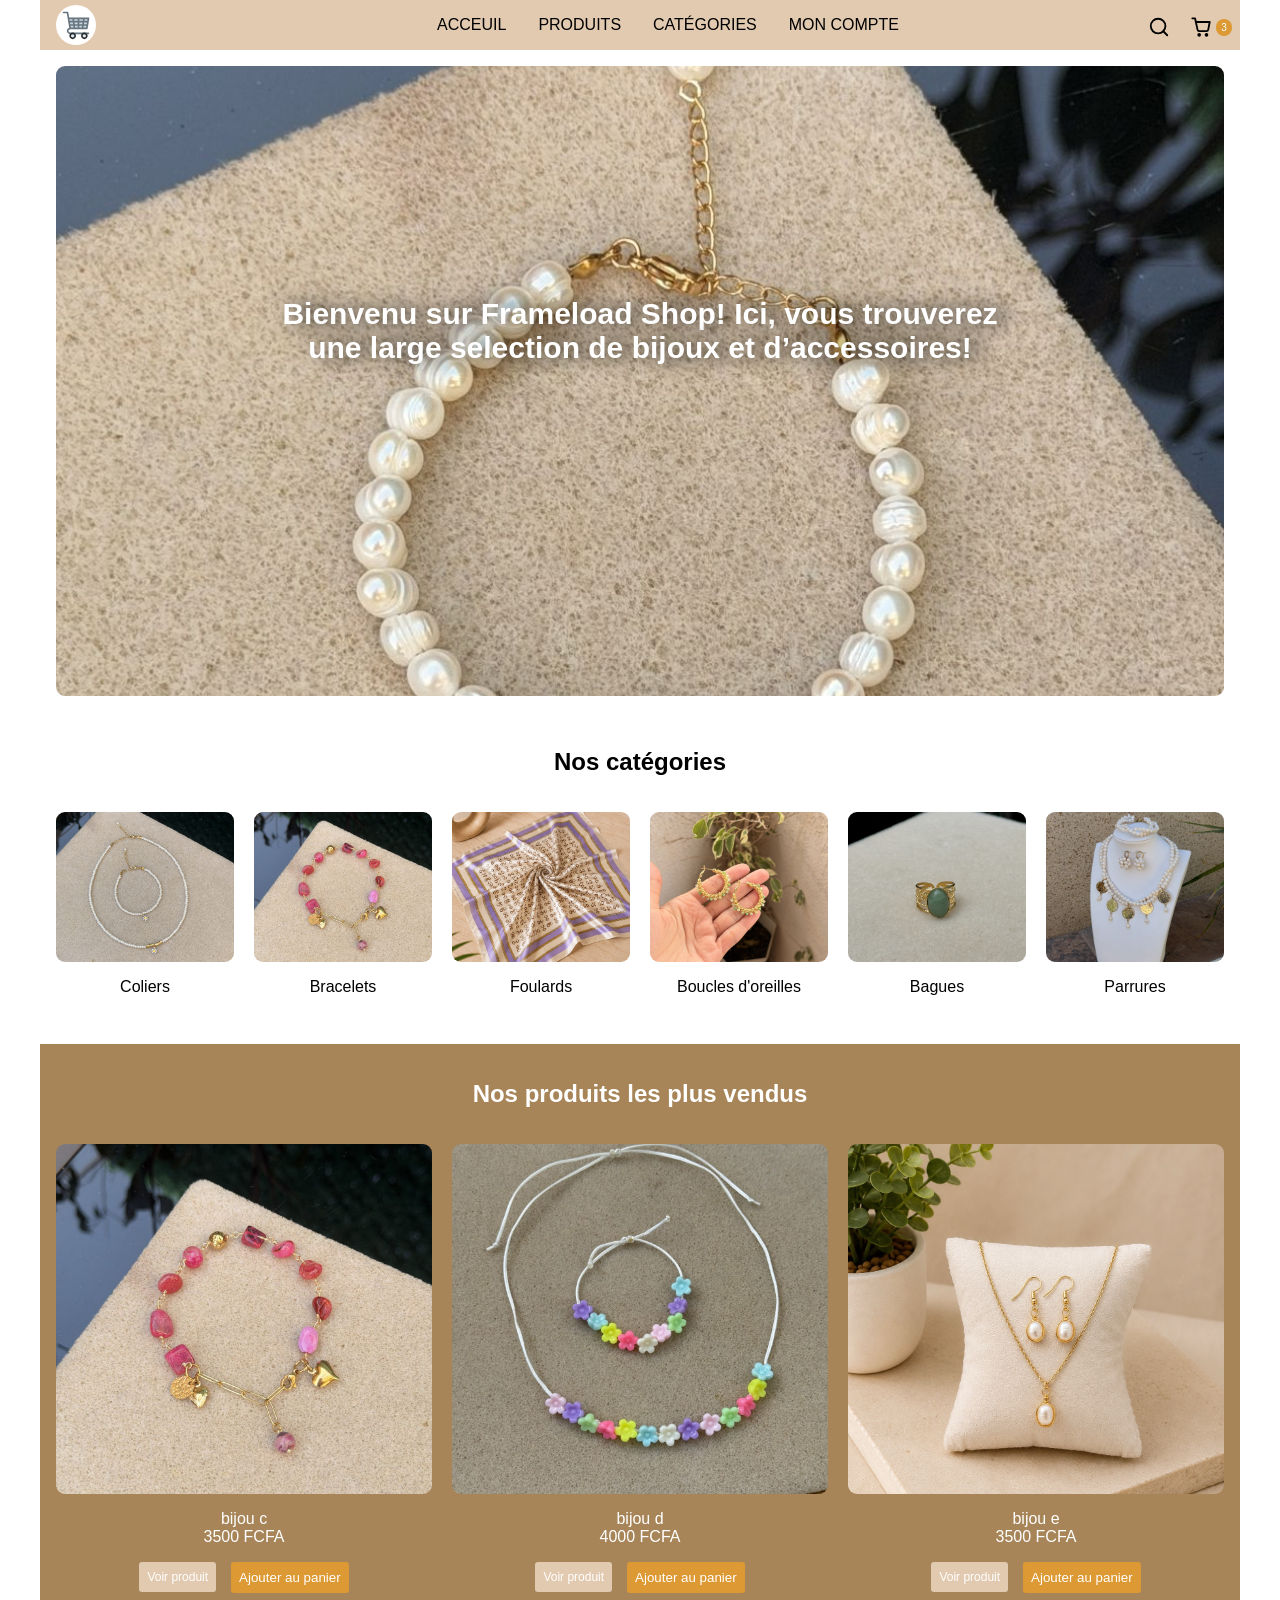
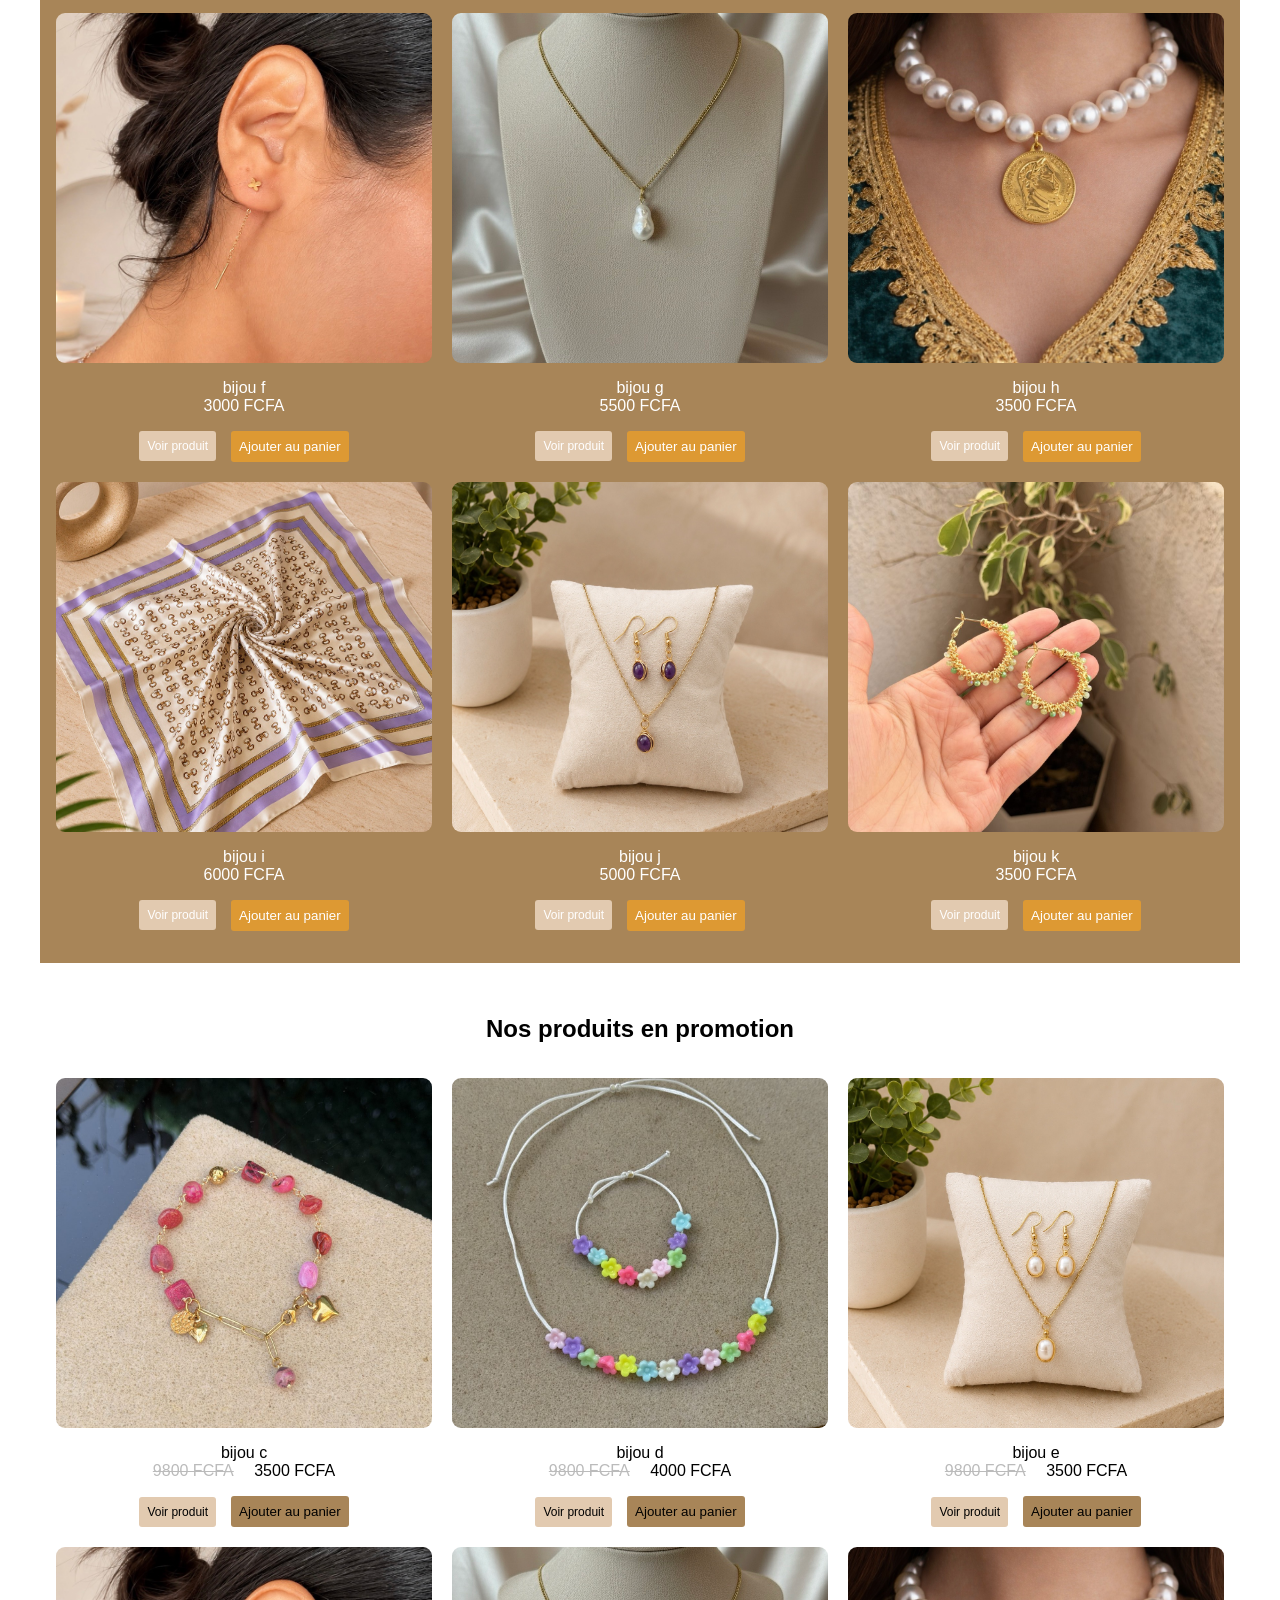
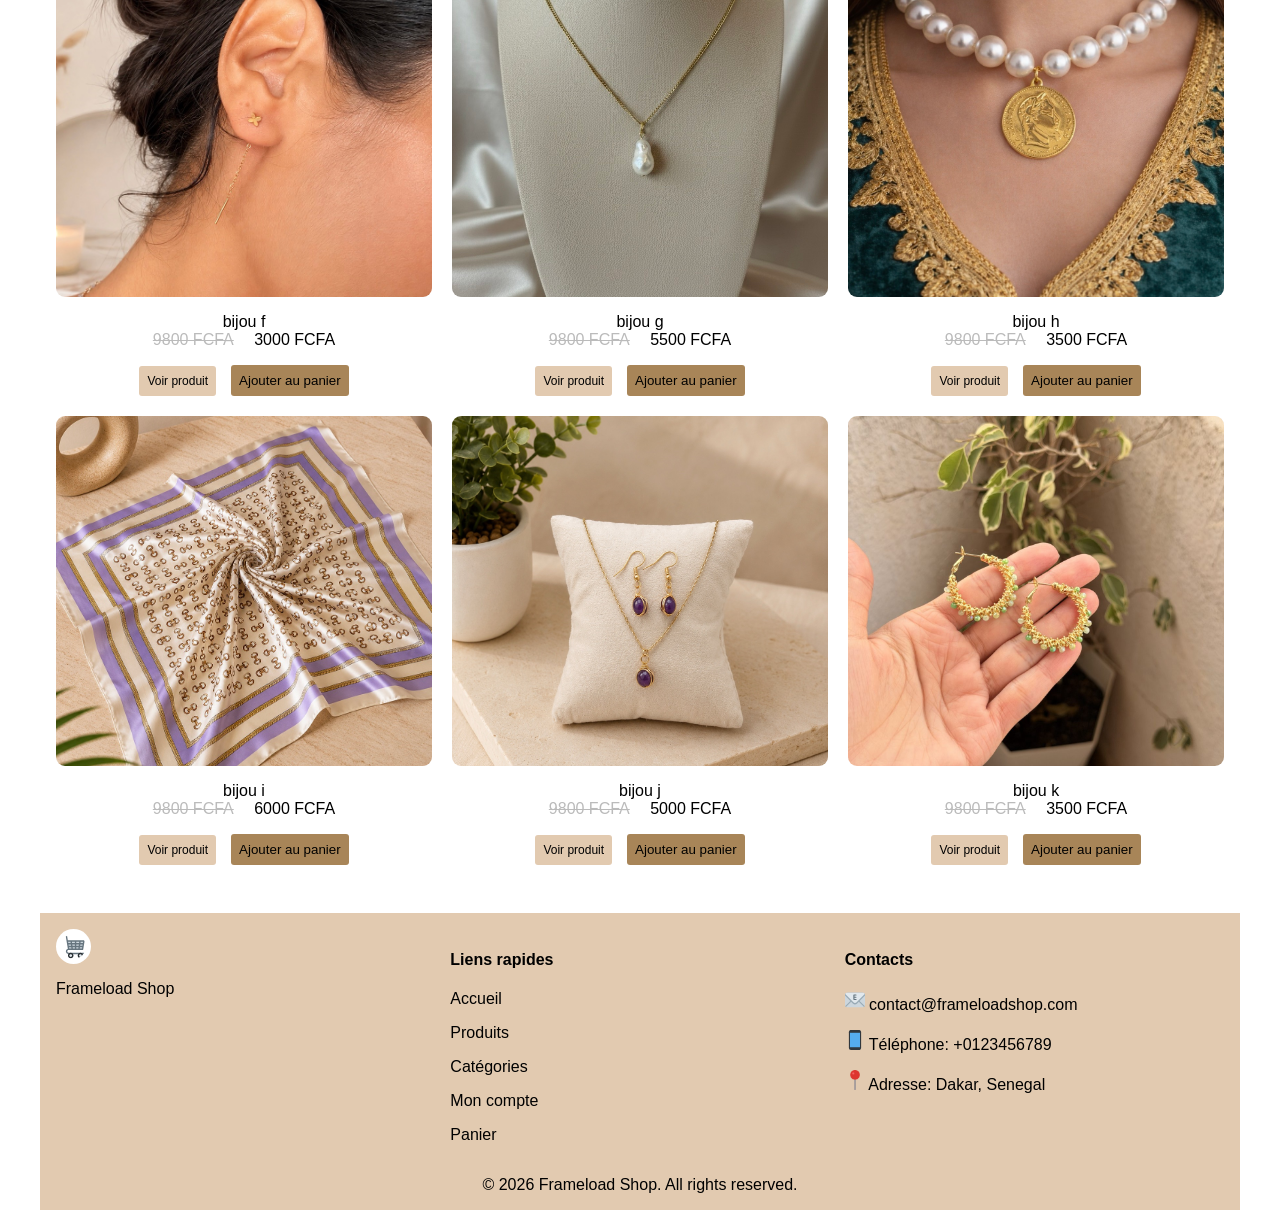
<file: index.html>
<!DOCTYPE html>
<!DOCTYPE html>
<html lang="fr">

<head>
    <meta charset="utf-8">
    <link rel="icon" type="image/x-icon" href="images/assets/favicon.ico">
    <link rel="icon" type="image/png" sizes="16x16" href="images/assets/favicon-16x16.png">
    <link rel="icon" type="image/png" sizes="32x32" href="images/assets/favicon-32x32.png">
    <link rel="apple-touch-icon" sizes="180x180" href="images/assets/apple-touch-icon.png">
    <link rel="icon" type="image/png" sizes="192x192" href="images/assets/icon-192x192.png">
    <link rel="icon" type="image/png" sizes="512x512" href="images/assets/icon-512x512.png">
    <meta name="viewport" content="width=device-width,initial-scale=1">
    <meta name="theme-color" content="#000000">
    <meta name="description"
        content="bijou est une web app d'e-commerce specialisée dans la vente de plante d'bijou vera. Elle a été concu avec React">
    <title>Frameload Shop - Acceuil</title>
    <script defer="defer" src="js/main.js"></script>
    <link href="css/style.css" rel="stylesheet">
</head>

<body class="container">
        <!-- debut header -->
        <header class="flex items-center justify-between" style="background: var(--secondary); z-index: 9; position: sticky; top: 0px; height: 50px;">
            <a style="border-radius: 45px" class="fmld-mrg-left fmld-hide-mobile white flex items-start fmld-pdg" href="./index.html">
                <img src="images/assets/cart.svg" alt="logo frameloadshop" width="30px" height="30px">
            </a>
            <div class="flex items-center justify-center fmld-pdg-left fmld-pdg-right header-container fmld-hide-mobile">
                <span
                    class="fmld-pdg-16 fmld-zoom-out fmld-upper" ><a href="./index.html">Acceuil</a>
                </span>
                <span
                    class="fmld-pdg-16 fmld-zoom-out fmld-upper"><a href="./pages/products.html" >Produits</a>
                </span>
                <span
                    class="fmld-pdg-16 fmld-zoom-out fmld-upper"><a href="./pages/categories.html" >Catégories</a>
                </span>
                <span
                    class="fmld-pdg-16 fmld-zoom-out fmld-upper"><a href="./pages/account.html" >Mon compte</a>
                </span>
            </div>
            <!-- <div class=""> -->
                <button onclick="viewModal('#nav-modal')" class="btn fmld-pdg-8 transparent-btn fmld-zoom-out fmld-hide-nomobile" aria-label="button menu"
                    style="position: absolute; top: 8px; display: inline-block;">
                    <svg class="fmld-svg"
                        xmlns="http://www.w3.org/2000/svg" width="22" height="22" viewBox="0 0 24 24" fill="none"
                        stroke="currentColor" stroke-width="2" stroke-linecap="round" stroke-linejoin="round">
                        <line x1="3" y1="12" x2="21" y2="12"></line>
                        <line x1="3" y1="6" x2="21" y2="6"></line>
                        <line x1="3" y1="18" x2="21" y2="18"></line>
                    </svg>
                </button>
                
                <span class="fmld-hide-nomobile flex items-center justify-center fmld-width-100">
                    <a class="white fmld-pdg fmld-round"
                    href="./index.html">
                        <img src="images/assets/cart.svg" width="25px" height="25px" alt="app logo">
                    </a>
                </span>
                
                <div class=""
                    style="position: absolute; right: 0px; top: 8px; display: inline-block; width: 100px;">
                    <button onclick="viewModal('#search-modal')"
                        class="fmld-pdg-8 btn transparent-btn btn fmld-zoom-out" aria-label="button recherche">
                        <svg class="fmld-svg"
                            xmlns="http://www.w3.org/2000/svg" width="22" height="22" viewBox="0 0 24 24" fill="none"
                            stroke="currentColor" stroke-width="2" stroke-linecap="round" stroke-linejoin="round">
                            <circle cx="11" cy="11" r="8"></circle>
                            <line x1="21" y1="21" x2="16.65" y2="16.65"></line>
                        </svg>
                    </button>
                    <button onclick="viewModal('#cart-modal')" class="fmld-pdg-8 btn transparent-btn fmld-zoom-out" aria-label="button panier">
                        <svg class="fmld-svg"
                            xmlns="http://www.w3.org/2000/svg" width="22" height="22" viewBox="0 0 24 24" fill="none"
                            stroke="currentColor" stroke-width="2" stroke-linecap="round" stroke-linejoin="round">
                            <circle cx="10" cy="20.5" r="1"></circle>
                            <circle cx="18" cy="20.5" r="1"></circle>
                            <path d="M2.5 2.5h3l2.7 12.4a2 2 0 0 0 2 1.6h7.7a2 2 0 0 0 2-1.6l1.6-8.4H7.1"></path>
                        </svg>
                        <span style="background: var(--accent); border-radius: 18px; color: white; padding: 3px 5px; font-size: 10px;">3</span>
                    </button>
                </div>
            <!-- </div> -->
        </header>

        <!-- nav panel -->
        <nav class="modal-parent" id="nav-modal">
            <div onclick="viewModal('#nav-modal')" class="modal-underlay"></div>
            <!-- navigation -->
            <div class="fmld-modal overlay-content fmld-anim-left" style="right: auto; left: 0%;">
                <div class="flex col wrap fmld-pdg-top fmld-mrg-top">
                    <a class="fmld-pdg-16 nav-btn-mobile fmld-xlarge" href="./index.html">Acceuil</a>
                    <a class="fmld-pdg-16 nav-btn-mobile fmld-xlarge" href="./pages/products.html">Produits</a>
                    <a class="fmld-pdg-16 nav-btn-mobile fmld-xlarge" href="./pages/categories.html">Catégories</a>
                    <a class="fmld-pdg-16 nav-btn-mobile fmld-xlarge" href="./pages/account.html">Compte</a>
                    <a class="fmld-pdg-16 nav-btn-mobile fmld-xlarge" href="./pages/cart.html">Panier</a>
                </div>
                
                <button onclick="viewModal('#nav-modal')" class="fmld-xlarge fmld-bold fmld-pdg-left fmld-pdg-right" style="position: absolute; top: 16px; right: 16px;">×</button>
            </div>
        </nav>
        <!-- fin header -->
        <main id="main" class="fmld-mrg-tb">
            <!-- bannière principale -->
            <section id="home-banner" class="fmld-mrg-16">
                <img src="images/products/img_0218-1152x1536.jpeg" alt="image produit">
                <h1 class="fmld-pdg-left fmld-pdg-right flex fmld-center items-center justify-center fmld-pdg fmld-width-90-fmld-width-400-l" style="text-wrap:balance">
                    Bienvenu sur Frameload Shop! Ici, vous trouverez une large selection de bijoux et d’accessoires!</h1>
            </section>

            <!-- catégories -->
            <section class="fmld-center fmld-white fmld-pdg-top">
                <h2>Nos catégories</h2>
                <div class="grid-repeat-4 gap-2 fmld-pdg-16">
                    <div>
                        <a href="./pages/categories.html"><img class="category-img"
                                src="images/products/img_0215-1-1152x1536.jpeg" alt="image produit">
                            <p><span>Coliers</span></p>
                        </a>
                    </div>
                    <div>
                        <a href="./pages/categories.html"><img class="category-img"
                                src="images/products/img_0220-1152x1536.jpeg" alt="image produit">
                            <p><span>Bracelets</span></p>
                        </a>
                    </div>
                    <div>
                        <a href="./pages/categories.html"><img class="category-img"
                                src="images/products/724a218a-c403-4f24-9ea8-96eb12fb51f2-1.jpeg" alt="image produit">
                            <p><span>Foulards</span></p>
                        </a>
                    </div>
                    <div>
                        <a href="./pages/categories.html"><img class="category-img"
                                src="images/products/img_0269-1152x1536.jpeg" alt="image produit">
                            <p><span>Boucles d'oreilles</span></p>
                        </a>
                    </div>
                    <div>
                        <a href="./pages/categories.html"><img class="category-img"
                                src="images/products/img_5902-1152x1536.jpeg" alt="image produit">
                            <p><span>Bagues</span></p>
                        </a>
                    </div>
                    <!-- <div>
                        <a href="./pages/categories.html"><img class="category-img"
                                src="images/products/a.jpeg" alt="image produit">
                            <p><span>Galets</span></p>
                        </a>
                    </div> -->
                    <div>
                        <a href="./pages/categories.html"><img class="category-img"
                                src="images/products/img_0961-1-scaled.jpeg" alt="image produit">
                            <p><span>Parrures</span></p>
                        </a>
                    </div>
                </div>
            </section>

            <!-- produits populaires -->
            <section class="fmld-mrg-tb fmld-pdg-top fmld-pdg-bottom fmld-center primary text-white">
                <h2>Nos produits les plus vendus</h2>
                <div class="grid-repeat gap-2 fmld-pdg-16">
                    <div class="fmld-mrg-tb-">
                        <a href="./product-detail.html">
                            <img src="images/products/img_0220-1152x1536.jpeg" class="product-img" alt="image produit">
                            <p>
                                <span>bijou c</span><br>
                                <span>3500 FCFA</span>
                            </p>
                        </a>
                        <div class="flex items-center justify-center gap-1">
                            <a href="./pages/product-detail.html" class="btn fav-btn fmld-zoom-out fmld-small secondary text-black">Voir produit</a> <button class="btn fav-btn fmld-zoom-out accent">Ajouter au panier</button>
                        </div>
                    </div>
                    <div class="fmld-mrg-tb-"><a href="./pages/product-detail.html"><img
                                src="images/products/img_0360-1152x1536.jpeg" class="product-img" alt="image produit">
                            <p><span>bijou d</span><br><span>4000 FCFA</span></p>
                        </a>
                        <div class="flex items-center justify-center gap-1">
                            <a href="./pages/product-detail.html" class="btn fav-btn fmld-zoom-out fmld-small secondary text-black">Voir produit</a> <button class="btn fav-btn fmld-zoom-out accent">Ajouter au panier</button>
                        </div></div>
                    <div class="fmld-mrg-tb-"><a href="./pages/product-detail.html">
                        <img
                                src="images/products/copy_4aebbcf3-3733-4505-a703-7c349a429045.jpeg" class="product-img" alt="image produit">
                            <p><span>bijou e</span><br><span>3500 FCFA</span></p>
                        </a>
                        <div class="flex items-center justify-center gap-1">
                            <a href="./pages/product-detail.html" class="btn fav-btn fmld-zoom-out fmld-small secondary text-black">Voir produit</a> <button class="btn fav-btn fmld-zoom-out accent">Ajouter au panier</button>
                        </div></div>
                    <div class="fmld-mrg-tb-"><a href="./pages/product-detail.html"><img
                        src="images/products/copy_bfe592db-873a-4e55-8c49-1a8b7764c0f2.jpeg" class="product-img" alt="image produit">
                            <p><span>bijou f</span><br><span>3000 FCFA</span></p>
                        </a>
                        <div class="flex items-center justify-center gap-1">
                            <a href="./pages/product-detail.html" class="btn fav-btn fmld-zoom-out fmld-small secondary text-black">Voir produit</a> <button class="btn fav-btn fmld-zoom-out accent">Ajouter au panier</button>
                        </div></div>
                    <div class="fmld-mrg-tb-"><a href="./pages/product-detail.html"><img
                                src="images/products/img_0561.jpeg" class="product-img" alt="image produit">
                            <p><span>bijou g</span><br><span>5500 FCFA</span></p>
                        </a>
                        <div class="flex items-center justify-center gap-1">
                            <a href="./pages/product-detail.html" class="btn fav-btn fmld-zoom-out fmld-small secondary text-black">Voir produit</a> <button class="btn fav-btn fmld-zoom-out accent">Ajouter au panier</button>
                        </div></div>
                    <div class="fmld-mrg-tb-"><a href="./pages/product-detail.html"><img
                                src="images/products/2ea9ccf4-2689-433b-bcbb-2a005c1012db-1.jpeg" class="product-img" alt="image produit">
                            <p><span>bijou h</span><br><span>3500 FCFA</span></p>
                        </a>
                        <div class="flex items-center justify-center gap-1">
                            <a href="./pages/product-detail.html" class="btn fav-btn fmld-zoom-out fmld-small secondary text-black">Voir produit</a> <button class="btn fav-btn fmld-zoom-out accent">Ajouter au panier</button>
                        </div></div>
                    <div class="fmld-mrg-tb-"><a href="./pages/product-detail.html"><img
                                src="images/products/724a218a-c403-4f24-9ea8-96eb12fb51f2-1.jpeg" class="product-img" alt="image produit">
                            <p><span>bijou i</span><br><span>6000 FCFA</span></p>
                        </a>
                        <div class="flex items-center justify-center gap-1">
                            <a href="./pages/product-detail.html" class="btn fav-btn fmld-zoom-out fmld-small secondary text-black">Voir produit</a> <button class="btn fav-btn fmld-zoom-out accent">Ajouter au panier</button>
                        </div></div>
                    <div class="fmld-mrg-tb-"><a href="./pages/product-detail.html"><img
                                src="images/products/copy_27ce58d0-7865-4e79-ac67-4fc6a7f4daf3.jpeg" class="product-img" alt="image produit">
                            <p><span>bijou j</span><br><span>5000 FCFA</span></p>
                        </a>
                        <div class="flex items-center justify-center gap-1">
                            <a href="./pages/product-detail.html" class="btn fav-btn fmld-zoom-out fmld-small secondary text-black">Voir produit</a> <button class="btn fav-btn fmld-zoom-out accent">Ajouter au panier</button>
                        </div></div>
                    <div class="fmld-mrg-tb-"><a href="pages/product-detail.html"><img
                                src="images/products/img_0269-1152x1536.jpeg" class="product-img" alt="image produit">
                            <p><span>bijou k</span><br><span>3500 FCFA</span></p>
                        </a>
                        <div class="flex items-center justify-center gap-1">
                            <a href="./pages/product-detail.html" class="btn fav-btn fmld-zoom-out fmld-small secondary text-black">Voir produit</a> <button class="btn fav-btn fmld-zoom-out accent">Ajouter au panier</button>
                        </div></div>
                </div>
            </section>

            <!-- produits en promotion -->
            <section class="fmld-mrg-tb fmld-pdg-top fmld-pdg-bottom" style="background: var(--white); color: var(--black); text-align: center;">
                <h2>Nos produits en promotion</h2>
                <div class="grid-repeat gap-2 fmld-pdg-16">
                    <div class="fmld-mrg-tb-">
                        <a href="./product-detail.html">
                            <img src="images/products/img_0220-1152x1536.jpeg" class="product-img" alt="image produit">
                            <p><span>bijou c</span><br> <span class="fmld-line-through fmld-pdg-right text-gray">9800 FCFA</span> <span>3500 FCFA</span></p>
                        </a>
                        <div class="flex items-center justify-center gap-1">
                            <a href="./pages/product-detail.html" class="btn fav-btn fmld-zoom-out fmld-small secondary">Voir produit</a> <button class="btn fav-btn fmld-zoom-out">Ajouter au panier</button>
                        </div>
                    </div>
                    <div class="fmld-mrg-tb-"><a href="./pages/product-detail.html"><img
                                src="images/products/img_0360-1152x1536.jpeg" class="product-img" alt="image produit">
                            <p><span>bijou d</span><br> <span class="fmld-line-through fmld-pdg-right text-gray">9800 FCFA</span> <span>4000 FCFA</span></p>
                        </a><div class="flex items-center justify-center gap-1">
                            <a href="./pages/product-detail.html" class="btn fav-btn fmld-zoom-out fmld-small secondary">Voir produit</a> <button class="btn fav-btn fmld-zoom-out">Ajouter au panier</button>
                        </div></div>
                    <div class="fmld-mrg-tb-"><a href="./pages/product-detail.html">
                        <img
                                src="images/products/copy_4aebbcf3-3733-4505-a703-7c349a429045.jpeg" class="product-img" alt="image produit">
                            <p><span>bijou e</span><br> <span class="fmld-line-through fmld-pdg-right text-gray">9800 FCFA</span> <span>3500 FCFA</span></p>
                        </a><div class="flex items-center justify-center gap-1">
                            <a href="./pages/product-detail.html" class="btn fav-btn fmld-zoom-out fmld-small secondary">Voir produit</a> <button class="btn fav-btn fmld-zoom-out">Ajouter au panier</button>
                        </div></div>
                    <div class="fmld-mrg-tb-"><a href="./pages/product-detail.html"><img
                        src="images/products/copy_bfe592db-873a-4e55-8c49-1a8b7764c0f2.jpeg" class="product-img" alt="image produit">
                            <p><span>bijou f</span><br> <span class="fmld-line-through fmld-pdg-right text-gray">9800 FCFA</span> <span>3000 FCFA</span></p>
                        </a><div class="flex items-center justify-center gap-1">
                            <a href="./pages/product-detail.html" class="btn fav-btn fmld-zoom-out fmld-small secondary">Voir produit</a> <button class="btn fav-btn fmld-zoom-out">Ajouter au panier</button>
                        </div></div>
                    <div class="fmld-mrg-tb-">
                        <a href="./pages/product-detail.html">
                            <img src="images/products/img_0561.jpeg" class="product-img" alt="image produit">
                            <p><span>bijou g</span><br> <span class="fmld-line-through fmld-pdg-right text-gray">9800 FCFA</span> <span>5500 FCFA</span></p>
                        </a>
                        <div class="flex items-center justify-center gap-1">
                            <a href="./pages/product-detail.html" class="btn fav-btn fmld-zoom-out fmld-small secondary">Voir produit</a> <button class="btn fav-btn fmld-zoom-out">Ajouter au panier</button>
                        </div></div>
                    <div class="fmld-mrg-tb-"><a href="./pages/product-detail.html"><img
                                src="images/products/2ea9ccf4-2689-433b-bcbb-2a005c1012db-1.jpeg" class="product-img" alt="image produit">
                            <p><span>bijou h</span><br> <span class="fmld-line-through fmld-pdg-right text-gray">9800 FCFA</span> <span>3500 FCFA</span></p>
                        </a><div class="flex items-center justify-center gap-1">
                            <a href="./pages/product-detail.html" class="btn fav-btn fmld-zoom-out fmld-small secondary">Voir produit</a> <button class="btn fav-btn fmld-zoom-out">Ajouter au panier</button>
                        </div></div>
                    <div class="fmld-mrg-tb-"><a href="./pages/product-detail.html"><img
                                src="images/products/724a218a-c403-4f24-9ea8-96eb12fb51f2-1.jpeg" class="product-img" alt="image produit">
                            <p><span>bijou i</span><br> <span class="fmld-line-through fmld-pdg-right text-gray">9800 FCFA</span> <span>6000 FCFA</span></p>
                        </a><div class="flex items-center justify-center gap-1">
                            <a href="./pages/product-detail.html" class="btn fav-btn fmld-zoom-out fmld-small secondary">Voir produit</a> <button class="btn fav-btn fmld-zoom-out">Ajouter au panier</button>
                        </div></div>
                    <div class="fmld-mrg-tb-"><a href="./pages/product-detail.html"><img
                                src="images/products/copy_27ce58d0-7865-4e79-ac67-4fc6a7f4daf3.jpeg" class="product-img" alt="image produit">
                            <p><span>bijou j</span><br> <span class="fmld-line-through fmld-pdg-right text-gray">9800 FCFA</span> <span>5000 FCFA</span></p>
                        </a>
                        <div class="flex items-center justify-center gap-1">
                            <a href="./pages/product-detail.html" class="btn fav-btn fmld-zoom-out fmld-small secondary">Voir produit</a> <button class="btn fav-btn fmld-zoom-out">Ajouter au panier</button>
                        </div></div>
                    <div class="fmld-mrg-tb-"><a href=".pages/product-detail.html"><img
                                src="images/products//img_0269-1152x1536.jpeg" class="product-img" alt="image produit">
                            <p><span>bijou k</span><br> <span class="fmld-line-through fmld-pdg-right text-gray">9800 FCFA</span> <span>3500 FCFA</span></p>
                        </a><div class="flex items-center justify-center gap-1">
                            <a href="./pages/product-detail.html" class="btn fav-btn fmld-zoom-out fmld-small secondary">Voir produit</a> <button class="btn fav-btn fmld-zoom-out">Ajouter au panier</button>
                        </div></div>
                </div>
            </section>

            <!-- modals -->
            <aside>
                <div class="modal-parent" id="cart-modal">
                    <div onclick="viewModal('#cart-modal')" class="modal-underlay"></div>
                    <div class="fmld-modal fmld-anim-right">
                        <h4 class="flex items-center justify-between gap-1 fmld-pdg-8">
                            <span class="fmld-large fmld-bold">
                                Mon panier
                                <span class="accent text-white" style="border-radius: 20px; padding: 3px 5px; margin: 4px; font-size: 10px;">3</span>
                            </span>
                            <button onclick="viewModal('#cart-modal')" class="fmld-xlarge fmld-bold fmld-pdg-left fmld-pdg-right">×</button>
                        </h4>
                        <div class="fmld-pdg-8" style="overflow-y: scroll;">
                            <div id="item-1" class="flex items-center justify-between gap-1 border-top-light" style="height: 125px;">
                                <a href="./pages/product-detail.html">
                                    <img alt="image produit" loading="lazy" src="./images/products/img_0218-1152x1536.jpeg" class="modal-cart-img">
                                </a>
                                <a class="fmld-mrg-tb fmld-medium" href="./pages/product-detail.html">bijou g</a>
        
                                <span class="fmld-mrg-tb fmld-medium">5500 FCFA</span>
    
                                <span >
                                    <button type="button" onclick="hideElement('#item-1')" class="transparent-btn fmld-large">×</button>
                                </span>
                            </div>
                            <div id="item-2" class="flex items-center justify-between gap-1 border-top-light" style="height: 125px;">
                                <a href="./pages/product-detail.html">
                                    <img alt="image produit" loading="lazy" src="./images/products/img_0412-1152x1536.jpeg" class="modal-cart-img">
                                </a>
                                <a class="fmld-mrg-tb fmld-medium" href="./pages/product-detail.html">bijou g</a>
        
                                <span class="fmld-mrg-tb fmld-medium">5500 FCFA</span>
                                
                                <span >
                                    <button type="button" onclick="hideElement('#item-2')" class="transparent-btn fmld-large">×</button>
                                </span>
                            </div>
                            <div id="item-3" class="flex items-center justify-between gap-1 border-top-light" style="height: 125px;">
                                <a href="./pages/product-detail.html">
                                    <img alt="image produit" loading="lazy" src="./images/products/img_0360-1152x1536.jpeg" class="modal-cart-img">
                                </a>
                                <a class="fmld-mrg-tb fmld-medium" href="./pages/product-detail.html">bijou g</a>
        
                                <span class="fmld-mrg-tb fmld-medium">5500 FCFA</span>
                                
                                <span >
                                    <button type="button" onclick="hideElement('#item-3')" class="transparent-btn fmld-large">×</button>
                                </span>
                            </div>
                        </div>
                        <div class="flex items-center justify-between gap-1 fmld-pdg-8">
                            <a href="./pages/cart.html">
                                <button class="btn fmld-pdg-16 fmld-zoom-out">Consulter mon panier</button>
                            </a>
                            <a href="./pages/checkout.html">
                                <button class="btn fmld-pdg-16 fmld-zoom-out secondary">Acheter maintenant</button>
                            </a>
                        </div>
                    </div>
                </div>
                <div class="modal-parent" id="search-modal">
                    <div onclick="viewModal('#search-modal')" class="modal-underlay"></div>
                    <div class="fmld-modal fmld-anim-left" style="right: auto; left: 0%;">
                        <h4 class="flex items-center justify-between gap-1 fmld-mrg-16">
                            <span class="fmld-large fmld-bold">Rechercher quelquechose</span>
                            <button onclick="viewModal('#search-modal')" class="fmld-xlarge fmld-bold fmld-pdg-left fmld-pdg-right">×</button>
                        </h4>
                        <input id="search" class="fmld-width-90 fmld-pdg-8 fmld-mrg-right fmld-mrg-left border-gray" type="search" placeholder="Tapez ici pour rechercher" oninput="filterContent('.item-name','#search')"
                            style="height: 45px;">
                        <div class="fmld-mrg-16">
                            <div id="item-1" class="flex items-center justify-between gap-1 border-top-light" style="height: 125px;">
                                <a href="./pages/product-detail.html">
                                    <img alt="image produit" loading="lazy" src="./images/products/img_0218-1152x1536.jpeg" class="modal-cart-img">
                                </a>
                                <a class="item-name fmld-mrg-tb fmld-medium" href="./pages/product-detail.html">bracelet</a>
        
                                <span class="fmld-mrg-tb fmld-medium">5500 FCFA</span>
    
                                <span >
                                    <button type="button" onclick="hideElement('#item-1')" class="transparent-btn fmld-large">×</button>
                                </span>
                            </div>
                            <div id="item-2" class="flex items-center justify-between gap-1 border-top-light" style="height: 125px;">
                                <a href="./pages/product-detail.html">
                                    <img alt="image produit" loading="lazy" src="./images/products/img_0412-1152x1536.jpeg" class="modal-cart-img">
                                </a>
                                <a class="item-name fmld-mrg-tb fmld-medium" href="./pages/product-detail.html">boucle d'oreilles</a>
        
                                <span class="fmld-mrg-tb fmld-medium">5500 FCFA</span>
                                
                                <span >
                                    <button type="button" onclick="hideElement('#item-2')" class="transparent-btn fmld-large">×</button>
                                </span>
                            </div>
                            <div id="item-3" class="flex items-center justify-between gap-1 border-top-light" style="height: 125px;">
                                <a href="./pages/product-detail.html">
                                    <img alt="image produit" loading="lazy" src="./images/products/img_0360-1152x1536.jpeg" class="modal-cart-img">
                                </a>
                                <a class="item-name fmld-mrg-tb fmld-medium" href="./pages/product-detail.html">galets</a>
        
                                <span class="fmld-mrg-tb fmld-medium">5500 FCFA</span>
                                
                                <span >
                                    <button type="button" onclick="hideElement('#item-3')" class="transparent-btn fmld-large">×</button>
                                </span>
                            </div>
                            <div id="item-4" class="flex items-center justify-between gap-1 border-top-light" style="height: 125px;">
                                <a href="./pages/product-detail.html">
                                    <img alt="image produit" loading="lazy" src="./images/products/img_0269-1152x1536.jpeg" class="modal-cart-img">
                                </a>
                                <a class="item-name fmld-mrg-tb fmld-medium" href="./pages/product-detail.html">boucle d'oreilles</a>
        
                                <span class="fmld-mrg-tb fmld-medium">5500 FCFA</span>
                                
                                <span >
                                    <button type="button" onclick="hideElement('#item-3')" class="transparent-btn fmld-large">×</button>
                                </span>
                            </div>
                            <div id="item-5" class="flex items-center justify-between gap-1 border-top-light" style="height: 125px;">
                                <a href="./pages/product-detail.html">
                                    <img alt="image produit" loading="lazy" src="./images/products/img_0561.jpeg" class="modal-cart-img">
                                </a>
                                <a class="item-name fmld-mrg-tb fmld-medium" href="./pages/product-detail.html">collier</a>
        
                                <span class="fmld-mrg-tb fmld-medium">5500 FCFA</span>
                                
                                <span >
                                    <button type="button" onclick="hideElement('#item-3')" class="transparent-btn fmld-large">×</button>
                                </span>
                            </div>
                        </div>
                    </div>
                </div>
            </aside>
        </main>

        <!-- footer -->
        <footer class="fmld-pdg-16" style="background: var(--secondary); position: relative; bottom: 0px;">
            <div class="grid-repeat gap-1">
              <!-- Brand -->
              <div>
                <a href="./index.html">
                    <img src="images/assets/cart.svg" width="25px" height="25px" alt="app logo" style="border-radius: 45px" class="white flex items-start fmld-pdg">
                </a>
                <p class="mt-2 text-sm text-gray-500">Frameload Shop</p>
              </div>
        
              <!-- Quick Links -->
            <div>
                <h4 class="">Liens rapides</h4>
                <ul class="fmld-list-nobullet fmld-pdg-0">
                    <li class="fmld-pdg-bottom"><a href="index.html">Accueil</a></li>
                    <li class="fmld-pdg-bottom"><a href="pages/products.html">Produits</a></li>
                    <li class="fmld-pdg-bottom"><a href="pages/categories.html">Catégories</a></li>
                    <li class="fmld-pdg-bottom"><a href="pages/account.html">Mon compte</a></li>
                    <li class="fmld-pdg-bottom"><a href="#">Panier</a></li>
                </ul>
            </div>
        
              <!-- Socials -->
              <div>
                <h4 class="">Contacts</h4>
                <p><img class="inline-block" src="images/assets/email.svg" alt="emoji email" height="20px" width="20px">  <a href="mailto:contact@frameloadshop.com" class=""> contact@frameloadshop.com</a></p>
                <p><img class="inline-block" src="images/assets/phone.svg" alt="emoji phone" height="20px" width="20px"> Téléphone: <a href="tel:+221707981934" class="">+0123456789</a></p>
                <p><img class="inline-block" src="images/assets/pin.png" alt="emoji phone" height="20px" width="20px"> Adresse: Dakar, Senegal</p>
              </div>
            </div>
        
            <div class="fmld-center ">
              © 2026 Frameload Shop. All rights reserved.
            </div>
        </footer>
</body>

</html>
</file>
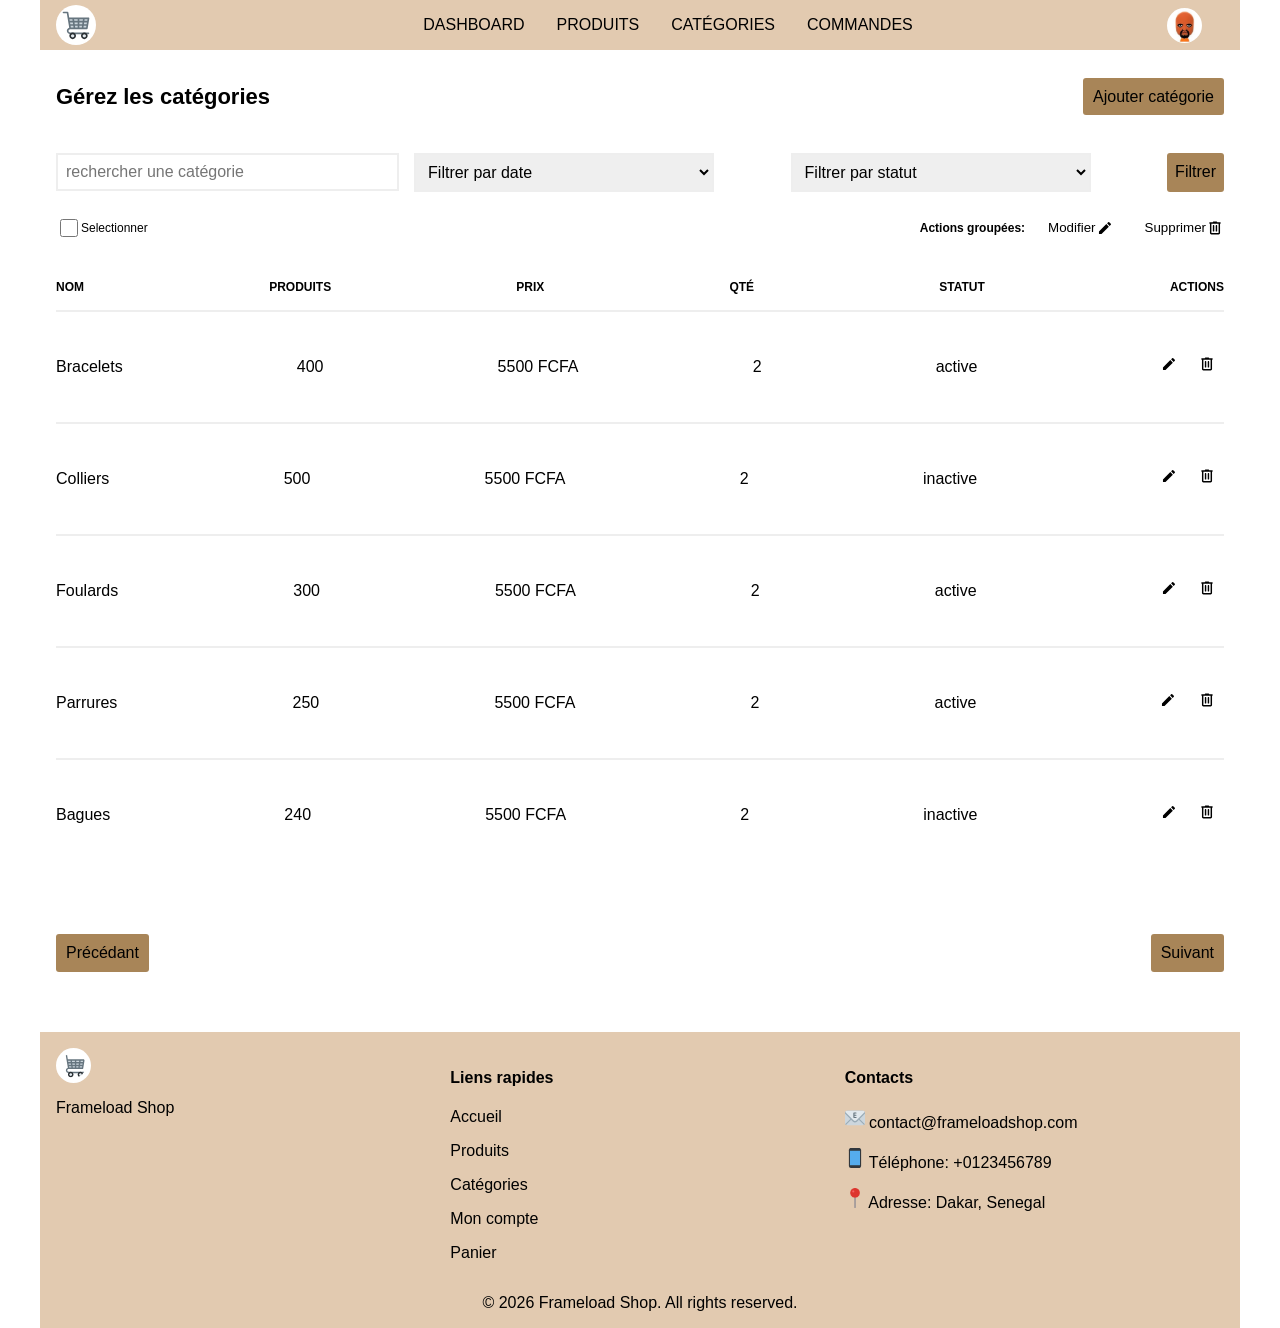
<file: admin/categories.html>
<!DOCTYPE html>
<html lang="fr">

<head>
    <meta charset="utf-8">
    <link rel="icon" type="image/x-icon" href="../images/assets/favicon.ico">
    <link rel="icon" type="image/png" sizes="16x16" href="../images/assets/favicon-16x16.png">
    <link rel="icon" type="image/png" sizes="32x32" href="../images/assets/favicon-32x32.png">
    <link rel="apple-touch-icon" sizes="180x180" href="../images/assets/apple-touch-icon.png">
    <link rel="icon" type="image/png" sizes="192x192" href="../images/assets/icon-192x192.png">
    <link rel="icon" type="image/png" sizes="512x512" href="../images/assets/icon-512x512.png">

    <meta name="viewport" content="width=device-width,initial-scale=1">
    <meta name="theme-color" content="#000000">
    <meta name="description"
        content="bijou est une web app d'e-commerce specialisée dans la vente de plante d'bijou vera. Elle a été concu avec React">
    <title>Frameload Shop Admin - Catégories</title>
    <script defer="defer" src="../js/main.js"></script>
    <link href="../css/style.css" rel="stylesheet">
</head>

<body class="container">
    <!-- debut header -->
    <header class="flex items-center justify-between secondary"
        style="z-index: 9; position: sticky; top: 0px; height: 50px;">
        <a style="border-radius: 45px" class="fmld-mrg-left fmld-hide-mobile white flex items-start fmld-pdg"
            href="../index.html">
            <img src="../images/assets/cart.svg" alt="logo frameloadshop" width="30px" height="30px">
        </a>
        <div
            class="flex items-center justify-center fmld-pdg-left fmld-pdg-right header-container fmld-hide-mobile">
            <span class="fmld-pdg-16 fmld-zoom-out fmld-upper"><a href="./dashboard.html">Dashboard</a>
            </span>
            <span class="fmld-pdg-16 fmld-zoom-out fmld-upper"><a href="./products.html">Produits</a>
            </span>
            <span class="fmld-pdg-16 fmld-zoom-out fmld-upper"><a href="./categories.html">Catégories</a>
            </span>
            <span class="fmld-pdg-16 fmld-zoom-out fmld-upper"><a href="./orders.html">Commandes</a>
            </span>
        </div>

        <button onclick="viewModal('#nav-modal')" class="btn fmld-pdg-8 transparent-btn fmld-zoom-out fmld-hide-nomobile" aria-label="button menu" style="position: absolute; top: 8px; display: inline-block;">
            <svg class="fmld-svg" xmlns="http://www.w3.org/2000/svg" width="22" height="22" viewBox="0 0 24 24"
                fill="none" stroke="currentColor" stroke-width="2" stroke-linecap="round" stroke-linejoin="round">
                <line x1="3" y1="12" x2="21" y2="12"></line>
                <line x1="3" y1="6" x2="21" y2="6"></line>
                <line x1="3" y1="18" x2="21" y2="18"></line>
            </svg>
        </button>

        <span class="fmld-hide-nomobile flex items-center justify-center fmld-width-100">
            <a class="white fmld-pdg fmld-round"
            href="../index.html">
                <img src="../images/assets/cart.svg" width="25px" height="25px" alt="app logo">
            </a>
        </span>

        <span class="fmld-pdg-8 fmld-zoom-out" style="position: absolute; right: 0px; top: 0px; display: inline-block; width: 65px;">
            <img class="fmld-round" src="../images/assets/img_67ce268232cf3.jpeg" width="35px" height="35px" alt="avatar utilisateur">
        </span>
    </header>
    <!-- nav panel -->
    <nav class="modal-parent" id="nav-modal">
        <div onclick="viewModal('#nav-modal')" class="modal-underlay"></div>
        <!-- navigation -->
        <div class="fmld-modal overlay-content fmld-anim-left" style="right: auto; left: 0%;">
            <div class="flex col wrap fmld-pdg-top fmld-mrg-top">
                <a class="fmld-pdg-16 nav-btn-mobile fmld-xlarge" href="../index.html">Acceuil</a>
                <a class="fmld-pdg-16 nav-btn-mobile fmld-xlarge" href="./products.html">Produits</a>
                <a class="fmld-pdg-16 nav-btn-mobile fmld-xlarge" href="./categories.html">Catégories</a>
                <a class="fmld-pdg-16 nav-btn-mobile fmld-xlarge" href="./account.html">Compte</a>
                <a class="fmld-pdg-16 nav-btn-mobile fmld-xlarge" href="./cart.html">Panier</a>
            </div>

            <button onclick="viewModal('#nav-modal')" class="fmld-xlarge fmld-bold fmld-pdg-left fmld-pdg-right"
                style="position: absolute; top: 16px; right: 16px;">×</button>
        </div>
    </nav>

    <main id="root">
        <section >
            <div class="flex items-center justify-between gap-1 fmld-mrg fmld-pdg-8">
                <h2 class="fmld-pdg-8- fmld-xlarge">Gérez les catégories</h2>
                <span class="fmld-pdg-8-">
                    <a href="./pages/create.html" class="btn fmld-pdg-10 fmld-pdg-left fmld-zoom-out fmld-medium">
                        Ajouter catégorie
                    </a>
                </span>
            </div>
    
            <form method="get" action="./categories.html"class="grid-c-2 items-center gap-1 fmld-mrg fmld-pdg-8">
                <input oninput="filterContent('.product-name','#search')" type="search" name="search" class="border-light fmld-width-100 fmld-width-300-l fmld-pdg-8" id="search" placeholder="rechercher une catégorie">
                
                <span class="flex items-center- justify-between gap-1">
                    <select name="date" class="border-light fmld-width-300-l fmld-pdg-8" id="date">
                        <option class="fmld-pdg-8" value="" selected>Filtrer par date</option>
                        <option class="fmld-pdg-8" value="plus ancien">plus ancien</option>
                        <option class="fmld-pdg-8" value="plus recents">plus recents</option>
                        <option class="fmld-pdg-8" value="cette semaine">cette semaine</option>
                        <option class="fmld-pdg-8" value="ce mois-ci">ce mois-ci</option>
                        <option class="fmld-pdg-8" value="ctte année">ctte année</option>
                    </select>
                    
                    <select name="status" class="border-light fmld-width-300-l fmld-pdg-8" id="status" oninput="filterContent('.product-status','#status')">
                        <option class="fmld-pdg-8" value="" selected>Filtrer par statut</option>
                        <option class="fmld-pdg-8" value="active">active</option>
                        <option class="fmld-pdg-8" value="inactive">inactive</option>
                        <option class="fmld-pdg-8" value="archivé">archivé</option>
                    </select>
        
                    <button type="button" class="btn fmld-pdg-8 fmld-zoom-out fmld-medium fmld-hide-mobile">
                        Filtrer
                    </button>
                </span>
            </form>
        </section>

        <section >
            <div class="grid-c-2 grid-m-2 items-center fmld-mrg">
                <span class="flex items-center fmld-pdg-8 fmld-small">
                    <input style="border: 0px;" class="border-light fmld-pdg" id="select-all" type="checkbox"><label for="select-all">Selectionner</label>
                </span>
                <span class="flex items-center justify-end gap-1 fmld-small">
                    <span class="fmld-hide-mobile fmld-bold">Actions groupées: </span>
                    <button class="flex items-center transparent-btn fmld-pdg-8" title="modifier le produit">
                        <span class="">Modifier</span>
                        <svg id="pencil" xmlns="http://www.w3.org/2000/svg" width="18" height="18" xml:space="preserve" viewBox="0 0 24 24">
                            <path fill="currentColor" d="M3.95,16.7v3.4h3.4l9.8-9.9l-3.4-3.4L3.95,16.7z M19.75,7.6c0.4-0.4,0.4-0.9,0-1.3 l-2.1-2.1c-0.4-0.4-0.9-0.4-1.3,0l-1.6,1.6l3.4,3.4L19.75,7.6z"></path>
                        </svg>
                    </button>
                    
                    <button class="flex items-center transparent-btn fmld-pdg-8" title="supprimer le produit">
                        <span class="">Supprimer</span>
                        <svg id="delete-bin" xmlns="http://www.w3.org/2000/svg" width="18" height="18" xml:space="preserve" viewBox="0 0 24 25" ><path d="M7 21.5C6.45 21.5 5.97917 21.3042 5.5875 20.9125C5.19583 20.5208 5 20.05 5 19.5V6.5C4.71667 6.5 4.47917 6.40417 4.2875 6.2125C4.09583 6.02083 4 5.78333 4 5.5C4 5.21667 4.09583 4.97917 4.2875 4.7875C4.47917 4.59583 4.71667 4.5 5 4.5H9C9 4.21667 9.09583 3.97917 9.2875 3.7875C9.47917 3.59583 9.71667 3.5 10 3.5H14C14.2833 3.5 14.5208 3.59583 14.7125 3.7875C14.9042 3.97917 15 4.21667 15 4.5H19C19.2833 4.5 19.5208 4.59583 19.7125 4.7875C19.9042 4.97917 20 5.21667 20 5.5C20 5.78333 19.9042 6.02083 19.7125 6.2125C19.5208 6.40417 19.2833 6.5 19 6.5V19.5C19 20.05 18.8042 20.5208 18.4125 20.9125C18.0208 21.3042 17.55 21.5 17 21.5H7ZM17 6.5H7V19.5H17V6.5ZM10 17.5C10.2833 17.5 10.5208 17.4042 10.7125 17.2125C10.9042 17.0208 11 16.7833 11 16.5V9.5C11 9.21667 10.9042 8.97917 10.7125 8.7875C10.5208 8.59583 10.2833 8.5 10 8.5C9.71667 8.5 9.47917 8.59583 9.2875 8.7875C9.09583 8.97917 9 9.21667 9 9.5V16.5C9 16.7833 9.09583 17.0208 9.2875 17.2125C9.47917 17.4042 9.71667 17.5 10 17.5ZM14 17.5C14.2833 17.5 14.5208 17.4042 14.7125 17.2125C14.9042 17.0208 15 16.7833 15 16.5V9.5C15 9.21667 14.9042 8.97917 14.7125 8.7875C14.5208 8.59583 14.2833 8.5 14 8.5C13.7167 8.5 13.4792 8.59583 13.2875 8.7875C13.0958 8.97917 13 9.21667 13 9.5V16.5C13 16.7833 13.0958 17.0208 13.2875 17.2125C13.4792 17.4042 13.7167 17.5 14 17.5Z"></path></svg>
                    </button>
                </span>
            </div>

            <div class="grid-c-1 gap-1 fmld-pdg-16 fmld-mrg-tb fmld-height-80vh">
                <div class="">
                    <div class="flex items-center justify-between gap-1 ">
                        <span class="fmld-pdg-bottom fmld-bold fmld-small fmld-upper">Nom</span>
                        <span class="fmld-pdg-bottom fmld-bold fmld-small fmld-upper">Produits</span>
                        <span class="fmld-pdg-bottom fmld-bold fmld-small fmld-upper">Prix</span>
                        <span class="fmld-pdg-bottom fmld-bold fmld-small fmld-upper">Qté</span>
                        <span class="fmld-pdg-bottom fmld-bold fmld-small fmld-upper">Statut</span>
                        <span class="fmld-pdg-bottom fmld-bold fmld-small fmld-upper">Actions</span>
                    </div>
                    <div class="">
                        <div id="product-1" class="flex items-center justify-between gap-1 border-top-light" style="height: 110px;">
                            <span class="product-name fmld-mrg-tb fmld-medium">Bracelets</span>

                            <span class="fmld-mrg-tb fmld-medium">400</span>

                            <span class="fmld-mrg-tb fmld-medium">5500 FCFA</span>
                            
                            <span class="fmld-mrg-tb">
                                2
                            </span>

                            <a class="product-status fmld-mrg-tb fmld-medium" href="/product/6">active</a>
                            
                            <span class="fmld-mrg-tb">
                                <button class="transparent-btn fmld-pdg-8 fmld-large" title="modifier le produit">
                                    <svg id="pencil" xmlns="http://www.w3.org/2000/svg" width="18" height="18" xml:space="preserve" viewBox="0 0 24 24">
                                        <path fill="currentColor" d="M3.95,16.7v3.4h3.4l9.8-9.9l-3.4-3.4L3.95,16.7z M19.75,7.6c0.4-0.4,0.4-0.9,0-1.3 l-2.1-2.1c-0.4-0.4-0.9-0.4-1.3,0l-1.6,1.6l3.4,3.4L19.75,7.6z"></path>
                                    </svg>
                                </button>
                                
                                <button onclick="removeElement('#product-1')" class="transparent-btn fmld-pdg-8 fmld-large" title="supprimer le produit">
                                    <svg id="delete-bin" xmlns="http://www.w3.org/2000/svg" width="18" height="18" xml:space="preserve" viewBox="0 0 24 25" ><path d="M7 21.5C6.45 21.5 5.97917 21.3042 5.5875 20.9125C5.19583 20.5208 5 20.05 5 19.5V6.5C4.71667 6.5 4.47917 6.40417 4.2875 6.2125C4.09583 6.02083 4 5.78333 4 5.5C4 5.21667 4.09583 4.97917 4.2875 4.7875C4.47917 4.59583 4.71667 4.5 5 4.5H9C9 4.21667 9.09583 3.97917 9.2875 3.7875C9.47917 3.59583 9.71667 3.5 10 3.5H14C14.2833 3.5 14.5208 3.59583 14.7125 3.7875C14.9042 3.97917 15 4.21667 15 4.5H19C19.2833 4.5 19.5208 4.59583 19.7125 4.7875C19.9042 4.97917 20 5.21667 20 5.5C20 5.78333 19.9042 6.02083 19.7125 6.2125C19.5208 6.40417 19.2833 6.5 19 6.5V19.5C19 20.05 18.8042 20.5208 18.4125 20.9125C18.0208 21.3042 17.55 21.5 17 21.5H7ZM17 6.5H7V19.5H17V6.5ZM10 17.5C10.2833 17.5 10.5208 17.4042 10.7125 17.2125C10.9042 17.0208 11 16.7833 11 16.5V9.5C11 9.21667 10.9042 8.97917 10.7125 8.7875C10.5208 8.59583 10.2833 8.5 10 8.5C9.71667 8.5 9.47917 8.59583 9.2875 8.7875C9.09583 8.97917 9 9.21667 9 9.5V16.5C9 16.7833 9.09583 17.0208 9.2875 17.2125C9.47917 17.4042 9.71667 17.5 10 17.5ZM14 17.5C14.2833 17.5 14.5208 17.4042 14.7125 17.2125C14.9042 17.0208 15 16.7833 15 16.5V9.5C15 9.21667 14.9042 8.97917 14.7125 8.7875C14.5208 8.59583 14.2833 8.5 14 8.5C13.7167 8.5 13.4792 8.59583 13.2875 8.7875C13.0958 8.97917 13 9.21667 13 9.5V16.5C13 16.7833 13.0958 17.0208 13.2875 17.2125C13.4792 17.4042 13.7167 17.5 14 17.5Z"></path></svg>
                                </button>
                            </span>
                        </div>
                        <div id="product-2" class="flex items-center justify-between gap-1 border-top-light" style="height: 110px;">
                            <span class="product-name fmld-mrg-tb fmld-medium">Colliers</span>

                            <span class="fmld-mrg-tb fmld-medium">500</span>

                            <span class="fmld-mrg-tb fmld-medium">5500 FCFA</span>

                            <span class="fmld-mrg-tb">
                                2
                            </span>

                            <a class="product-status fmld-mrg-tb fmld-medium" href="/product/6">inactive</a>
                            
                            <span class="fmld-mrg-tb">
                                <button class="transparent-btn fmld-pdg-8 fmld-large" title="modifier le produit">
                                    <svg id="pencil" xmlns="http://www.w3.org/2000/svg" width="18" height="18" xml:space="preserve" viewBox="0 0 24 24">
                                        <path fill="currentColor" d="M3.95,16.7v3.4h3.4l9.8-9.9l-3.4-3.4L3.95,16.7z M19.75,7.6c0.4-0.4,0.4-0.9,0-1.3 l-2.1-2.1c-0.4-0.4-0.9-0.4-1.3,0l-1.6,1.6l3.4,3.4L19.75,7.6z"></path>
                                    </svg>
                                </button>
                                
                                <button onclick="removeElement('#product-1')" class="transparent-btn fmld-pdg-8 fmld-large" title="supprimer le produit">
                                    <svg id="delete-bin" xmlns="http://www.w3.org/2000/svg" width="18" height="18" xml:space="preserve" viewBox="0 0 24 25" ><path d="M7 21.5C6.45 21.5 5.97917 21.3042 5.5875 20.9125C5.19583 20.5208 5 20.05 5 19.5V6.5C4.71667 6.5 4.47917 6.40417 4.2875 6.2125C4.09583 6.02083 4 5.78333 4 5.5C4 5.21667 4.09583 4.97917 4.2875 4.7875C4.47917 4.59583 4.71667 4.5 5 4.5H9C9 4.21667 9.09583 3.97917 9.2875 3.7875C9.47917 3.59583 9.71667 3.5 10 3.5H14C14.2833 3.5 14.5208 3.59583 14.7125 3.7875C14.9042 3.97917 15 4.21667 15 4.5H19C19.2833 4.5 19.5208 4.59583 19.7125 4.7875C19.9042 4.97917 20 5.21667 20 5.5C20 5.78333 19.9042 6.02083 19.7125 6.2125C19.5208 6.40417 19.2833 6.5 19 6.5V19.5C19 20.05 18.8042 20.5208 18.4125 20.9125C18.0208 21.3042 17.55 21.5 17 21.5H7ZM17 6.5H7V19.5H17V6.5ZM10 17.5C10.2833 17.5 10.5208 17.4042 10.7125 17.2125C10.9042 17.0208 11 16.7833 11 16.5V9.5C11 9.21667 10.9042 8.97917 10.7125 8.7875C10.5208 8.59583 10.2833 8.5 10 8.5C9.71667 8.5 9.47917 8.59583 9.2875 8.7875C9.09583 8.97917 9 9.21667 9 9.5V16.5C9 16.7833 9.09583 17.0208 9.2875 17.2125C9.47917 17.4042 9.71667 17.5 10 17.5ZM14 17.5C14.2833 17.5 14.5208 17.4042 14.7125 17.2125C14.9042 17.0208 15 16.7833 15 16.5V9.5C15 9.21667 14.9042 8.97917 14.7125 8.7875C14.5208 8.59583 14.2833 8.5 14 8.5C13.7167 8.5 13.4792 8.59583 13.2875 8.7875C13.0958 8.97917 13 9.21667 13 9.5V16.5C13 16.7833 13.0958 17.0208 13.2875 17.2125C13.4792 17.4042 13.7167 17.5 14 17.5Z"></path></svg>
                                </button>
                            </span>
                        </div>
                        <div id="product-3" class="flex items-center justify-between gap-1 border-top-light" style="height: 110px;">
                            <span class="product-name fmld-mrg-tb fmld-medium">Foulards</span>

                            <span class="fmld-mrg-tb fmld-medium">300</span>

                            <span class="fmld-mrg-tb fmld-medium">5500 FCFA</span>

                            <span class="fmld-mrg-tb">
                                2
                            </span>
                            
                            <a class="fmld-mrg-tb fmld-medium" href="/product/6">active</a>
                            
                            <span class="fmld-mrg-tb">
                                <button class="transparent-btn fmld-pdg-8 fmld-large" title="modifier le produit">
                                    <svg id="pencil" xmlns="http://www.w3.org/2000/svg" width="18" height="18" xml:space="preserve" viewBox="0 0 24 24">
                                        <path fill="currentColor" d="M3.95,16.7v3.4h3.4l9.8-9.9l-3.4-3.4L3.95,16.7z M19.75,7.6c0.4-0.4,0.4-0.9,0-1.3 l-2.1-2.1c-0.4-0.4-0.9-0.4-1.3,0l-1.6,1.6l3.4,3.4L19.75,7.6z"></path>
                                    </svg>
                                </button>
                                
                                <button onclick="removeElement('#product-1')" class="transparent-btn fmld-pdg-8 fmld-large" title="supprimer le produit">
                                    <svg id="delete-bin" xmlns="http://www.w3.org/2000/svg" width="18" height="18" xml:space="preserve" viewBox="0 0 24 25" ><path d="M7 21.5C6.45 21.5 5.97917 21.3042 5.5875 20.9125C5.19583 20.5208 5 20.05 5 19.5V6.5C4.71667 6.5 4.47917 6.40417 4.2875 6.2125C4.09583 6.02083 4 5.78333 4 5.5C4 5.21667 4.09583 4.97917 4.2875 4.7875C4.47917 4.59583 4.71667 4.5 5 4.5H9C9 4.21667 9.09583 3.97917 9.2875 3.7875C9.47917 3.59583 9.71667 3.5 10 3.5H14C14.2833 3.5 14.5208 3.59583 14.7125 3.7875C14.9042 3.97917 15 4.21667 15 4.5H19C19.2833 4.5 19.5208 4.59583 19.7125 4.7875C19.9042 4.97917 20 5.21667 20 5.5C20 5.78333 19.9042 6.02083 19.7125 6.2125C19.5208 6.40417 19.2833 6.5 19 6.5V19.5C19 20.05 18.8042 20.5208 18.4125 20.9125C18.0208 21.3042 17.55 21.5 17 21.5H7ZM17 6.5H7V19.5H17V6.5ZM10 17.5C10.2833 17.5 10.5208 17.4042 10.7125 17.2125C10.9042 17.0208 11 16.7833 11 16.5V9.5C11 9.21667 10.9042 8.97917 10.7125 8.7875C10.5208 8.59583 10.2833 8.5 10 8.5C9.71667 8.5 9.47917 8.59583 9.2875 8.7875C9.09583 8.97917 9 9.21667 9 9.5V16.5C9 16.7833 9.09583 17.0208 9.2875 17.2125C9.47917 17.4042 9.71667 17.5 10 17.5ZM14 17.5C14.2833 17.5 14.5208 17.4042 14.7125 17.2125C14.9042 17.0208 15 16.7833 15 16.5V9.5C15 9.21667 14.9042 8.97917 14.7125 8.7875C14.5208 8.59583 14.2833 8.5 14 8.5C13.7167 8.5 13.4792 8.59583 13.2875 8.7875C13.0958 8.97917 13 9.21667 13 9.5V16.5C13 16.7833 13.0958 17.0208 13.2875 17.2125C13.4792 17.4042 13.7167 17.5 14 17.5Z"></path></svg>
                                </button>
                            </span>
                        </div>
                        <div id="product-4" class="flex items-center justify-between gap-1 border-top-light" style="height: 110px;">
                            <span class="product-name fmld-mrg-tb fmld-medium">Parrures</span>

                            <span class="fmld-mrg-tb fmld-medium">250</span>

                            <span class="fmld-mrg-tb fmld-medium">5500 FCFA</span>
                            
                            <span class="fmld-mrg-tb">
                                2
                            </span>

                            <a class="product-status fmld-mrg-tb fmld-medium" href="/product/6">active</a>
                            
                            <span class="fmld-mrg-tb">
                                <button class="transparent-btn fmld-pdg-8 fmld-large" title="modifier le produit">
                                    <svg id="pencil" xmlns="http://www.w3.org/2000/svg" width="18" height="18" xml:space="preserve" viewBox="0 0 24 24">
                                        <path fill="currentColor" d="M3.95,16.7v3.4h3.4l9.8-9.9l-3.4-3.4L3.95,16.7z M19.75,7.6c0.4-0.4,0.4-0.9,0-1.3 l-2.1-2.1c-0.4-0.4-0.9-0.4-1.3,0l-1.6,1.6l3.4,3.4L19.75,7.6z"></path>
                                    </svg>
                                </button>
                                
                                <button onclick="removeElement('#product-1')" class="transparent-btn fmld-pdg-8 fmld-large" title="supprimer le produit">
                                    <svg id="delete-bin" xmlns="http://www.w3.org/2000/svg" width="18" height="18" xml:space="preserve" viewBox="0 0 24 25" ><path d="M7 21.5C6.45 21.5 5.97917 21.3042 5.5875 20.9125C5.19583 20.5208 5 20.05 5 19.5V6.5C4.71667 6.5 4.47917 6.40417 4.2875 6.2125C4.09583 6.02083 4 5.78333 4 5.5C4 5.21667 4.09583 4.97917 4.2875 4.7875C4.47917 4.59583 4.71667 4.5 5 4.5H9C9 4.21667 9.09583 3.97917 9.2875 3.7875C9.47917 3.59583 9.71667 3.5 10 3.5H14C14.2833 3.5 14.5208 3.59583 14.7125 3.7875C14.9042 3.97917 15 4.21667 15 4.5H19C19.2833 4.5 19.5208 4.59583 19.7125 4.7875C19.9042 4.97917 20 5.21667 20 5.5C20 5.78333 19.9042 6.02083 19.7125 6.2125C19.5208 6.40417 19.2833 6.5 19 6.5V19.5C19 20.05 18.8042 20.5208 18.4125 20.9125C18.0208 21.3042 17.55 21.5 17 21.5H7ZM17 6.5H7V19.5H17V6.5ZM10 17.5C10.2833 17.5 10.5208 17.4042 10.7125 17.2125C10.9042 17.0208 11 16.7833 11 16.5V9.5C11 9.21667 10.9042 8.97917 10.7125 8.7875C10.5208 8.59583 10.2833 8.5 10 8.5C9.71667 8.5 9.47917 8.59583 9.2875 8.7875C9.09583 8.97917 9 9.21667 9 9.5V16.5C9 16.7833 9.09583 17.0208 9.2875 17.2125C9.47917 17.4042 9.71667 17.5 10 17.5ZM14 17.5C14.2833 17.5 14.5208 17.4042 14.7125 17.2125C14.9042 17.0208 15 16.7833 15 16.5V9.5C15 9.21667 14.9042 8.97917 14.7125 8.7875C14.5208 8.59583 14.2833 8.5 14 8.5C13.7167 8.5 13.4792 8.59583 13.2875 8.7875C13.0958 8.97917 13 9.21667 13 9.5V16.5C13 16.7833 13.0958 17.0208 13.2875 17.2125C13.4792 17.4042 13.7167 17.5 14 17.5Z"></path></svg>
                                </button>
                            </span>
                        </div>
                        <div id="product-5" class="flex items-center justify-between gap-1 border-top-light" style="height: 110px;">
                            <span class="product-name fmld-mrg-tb fmld-medium">Bagues</span>

                            <span class="fmld-mrg-tb fmld-medium">240</span>

                            <span class="fmld-mrg-tb fmld-medium">5500 FCFA</span>

                            <span class="fmld-mrg-tb">
                                2
                            </span>

                            <a class="product-status fmld-mrg-tb fmld-medium" href="/product/6">inactive</a>
                            
                            <span class="fmld-mrg-tb">
                                <button class="transparent-btn fmld-pdg-8 fmld-large" title="modifier le produit">
                                    <svg id="pencil" xmlns="http://www.w3.org/2000/svg" width="18" height="18" xml:space="preserve" viewBox="0 0 24 24">
                                        <path fill="currentColor" d="M3.95,16.7v3.4h3.4l9.8-9.9l-3.4-3.4L3.95,16.7z M19.75,7.6c0.4-0.4,0.4-0.9,0-1.3 l-2.1-2.1c-0.4-0.4-0.9-0.4-1.3,0l-1.6,1.6l3.4,3.4L19.75,7.6z"></path>
                                    </svg>
                                </button>
                                
                                <button onclick="removeElement('#product-1')" class="transparent-btn fmld-pdg-8 fmld-large" title="supprimer le produit">
                                    <svg id="delete-bin" xmlns="http://www.w3.org/2000/svg" width="18" height="18" xml:space="preserve" viewBox="0 0 24 25" ><path d="M7 21.5C6.45 21.5 5.97917 21.3042 5.5875 20.9125C5.19583 20.5208 5 20.05 5 19.5V6.5C4.71667 6.5 4.47917 6.40417 4.2875 6.2125C4.09583 6.02083 4 5.78333 4 5.5C4 5.21667 4.09583 4.97917 4.2875 4.7875C4.47917 4.59583 4.71667 4.5 5 4.5H9C9 4.21667 9.09583 3.97917 9.2875 3.7875C9.47917 3.59583 9.71667 3.5 10 3.5H14C14.2833 3.5 14.5208 3.59583 14.7125 3.7875C14.9042 3.97917 15 4.21667 15 4.5H19C19.2833 4.5 19.5208 4.59583 19.7125 4.7875C19.9042 4.97917 20 5.21667 20 5.5C20 5.78333 19.9042 6.02083 19.7125 6.2125C19.5208 6.40417 19.2833 6.5 19 6.5V19.5C19 20.05 18.8042 20.5208 18.4125 20.9125C18.0208 21.3042 17.55 21.5 17 21.5H7ZM17 6.5H7V19.5H17V6.5ZM10 17.5C10.2833 17.5 10.5208 17.4042 10.7125 17.2125C10.9042 17.0208 11 16.7833 11 16.5V9.5C11 9.21667 10.9042 8.97917 10.7125 8.7875C10.5208 8.59583 10.2833 8.5 10 8.5C9.71667 8.5 9.47917 8.59583 9.2875 8.7875C9.09583 8.97917 9 9.21667 9 9.5V16.5C9 16.7833 9.09583 17.0208 9.2875 17.2125C9.47917 17.4042 9.71667 17.5 10 17.5ZM14 17.5C14.2833 17.5 14.5208 17.4042 14.7125 17.2125C14.9042 17.0208 15 16.7833 15 16.5V9.5C15 9.21667 14.9042 8.97917 14.7125 8.7875C14.5208 8.59583 14.2833 8.5 14 8.5C13.7167 8.5 13.4792 8.59583 13.2875 8.7875C13.0958 8.97917 13 9.21667 13 9.5V16.5C13 16.7833 13.0958 17.0208 13.2875 17.2125C13.4792 17.4042 13.7167 17.5 14 17.5Z"></path></svg>
                                </button>
                            </span>
                        </div>
                    </div> 
                </div>
                
                <div class="fmld-pdg-bottom">
                    <div class="flex items-center justify-between gap-1 fmld-pdg-top fmld-mrg-top">
                        <a href="./checkout.html" class="btn fmld-medium fmld-pdg-10 fmld-zoom-out">Précédant</a>
                        <a href="../index.html" class="btn fmld-medium fmld-pdg-10 fmld-zoom-out">Suivant</a>
                    </div>
                </div>
            </div>
        </section>
        
        <!-- modals -->
        <aside>
        </aside>
    </main>

    <!-- footer -->
    <footer class="fmld-pdg-16" style="background: var(--secondary); position: relative; bottom: 0px;">
        <div class="grid-repeat gap-1">

            <!-- Brand -->
            <div>
                <a href="../index.html">
                <img style="border-radius: 45px" src="../images/assets/cart.svg" width="25px" height="25px" alt="app logo" class="white flex items-start fmld-pdg">
            </a>
                <p class="mt-2 text-sm text-gray-500">Frameload Shop</p>
            </div>

            <!-- Quick Links -->
            <div>
                <h4 class="">Liens rapides</h4>
                <ul class="fmld-list-nobullet fmld-pdg-0">
                    <li class="fmld-pdg-bottom"><a href="index.html">Accueil</a></li>
                    <li class="fmld-pdg-bottom"><a href="./products.html">Produits</a></li>
                    <li class="fmld-pdg-bottom"><a href="./categories.html">Catégories</a></li>
                    <li class="fmld-pdg-bottom"><a href="./account.html">Mon compte</a></li>
                    <li class="fmld-pdg-bottom"><a href="#">Panier</a></li>
                </ul>
            </div>

            <!-- Socials -->
            <div>
                <h4 class="">Contacts</h4>
                <p><img class="inline-block" src="../images/assets/email.svg" alt="emoji email" height="20px"
                        width="20px"> <a href="mailto:contact@frameloadshop.com" class="">
                        contact@frameloadshop.com</a></p>
                <p><img class="inline-block" src="../images/assets/phone.svg" alt="emoji phone" height="20px"
                        width="20px"> Téléphone: <a href="tel:+221707981934" class="">+0123456789</a></p>
                <p><img class="inline-block" src="../images/assets/pin.png" alt="emoji phone" height="20px"
                        width="20px"> Adresse: Dakar, Senegal</p>
            </div>
        </div>

        <div class="fmld-center ">
            © 2026 Frameload Shop. All rights reserved.
        </div>
    </footer>
</body>

</html>
</file>
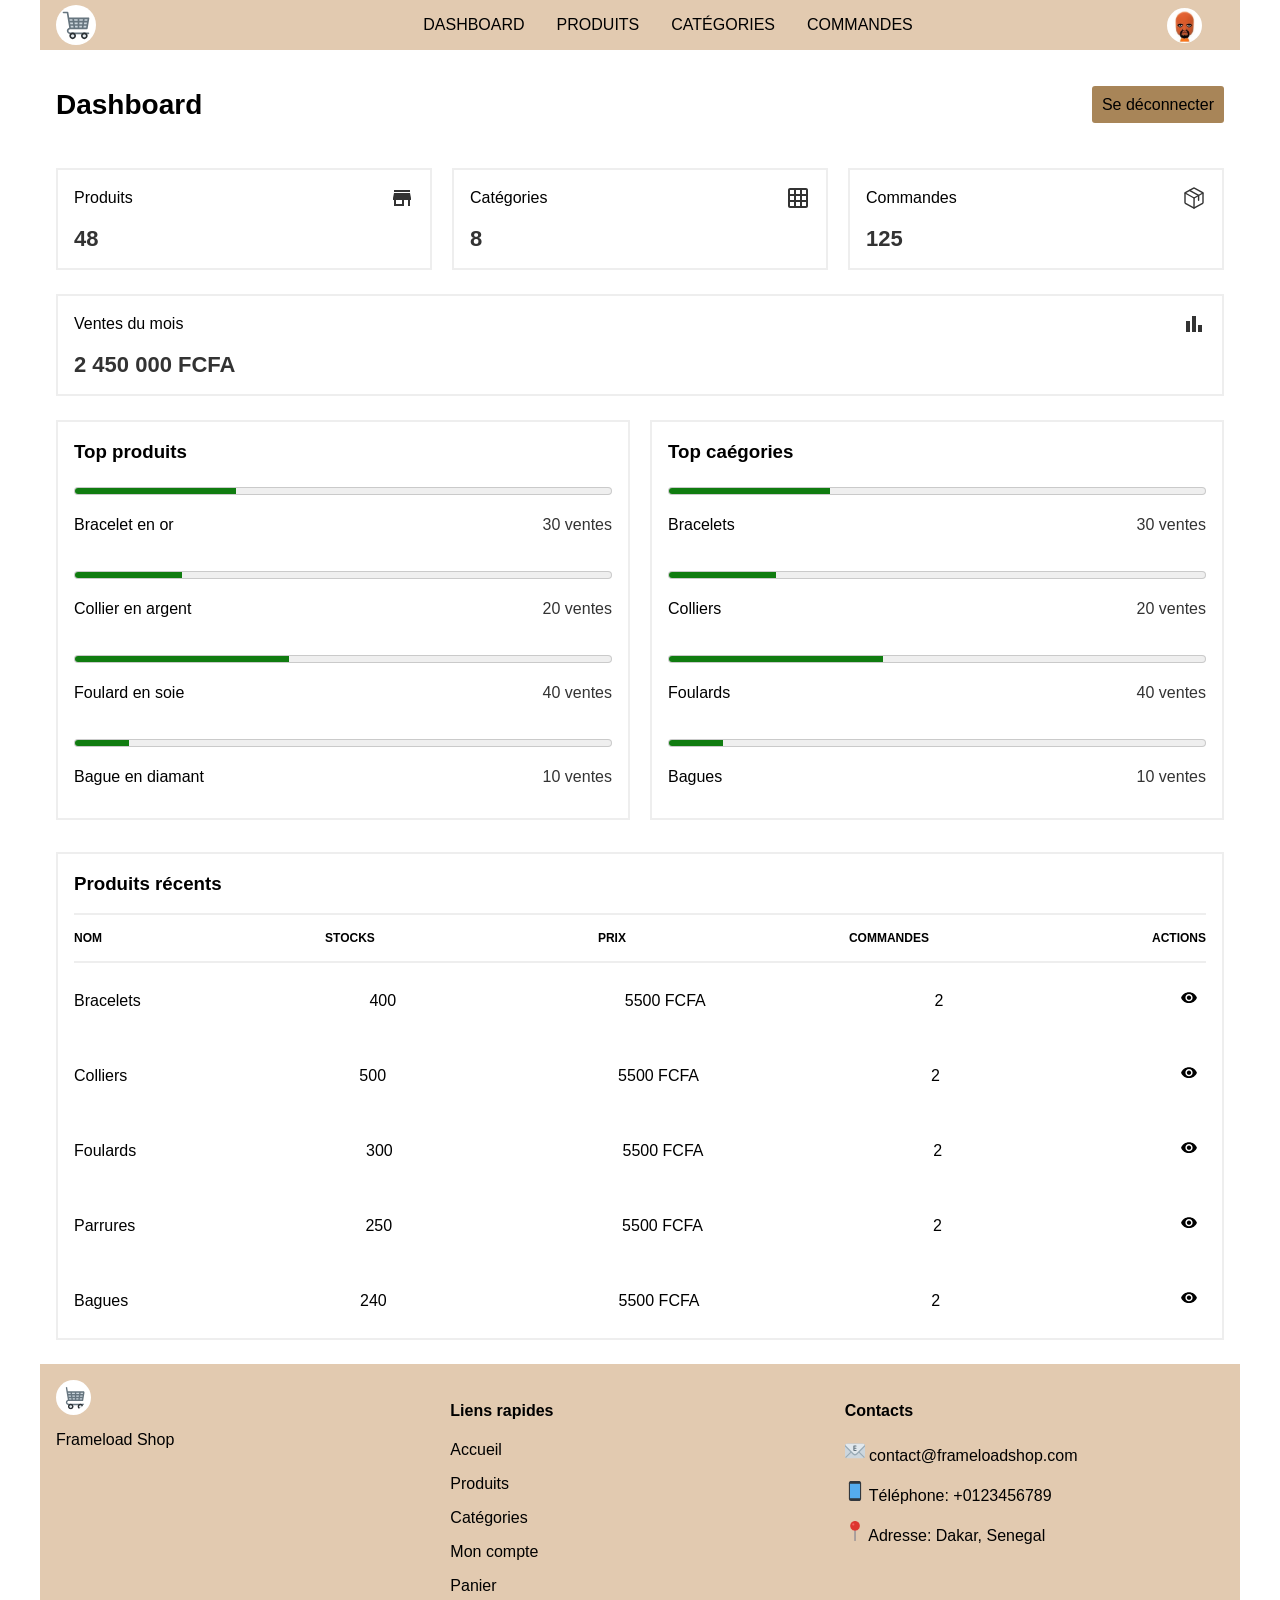
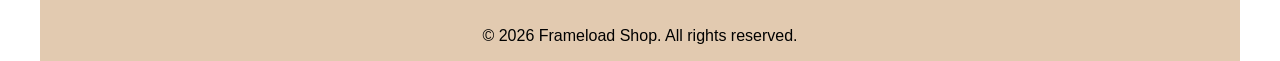
<file: admin/dashboard.html>
<!DOCTYPE html>
<html lang="fr">

<head>
    <meta charset="utf-8">
    <link rel="icon" type="image/x-icon" href="../images/assets/favicon.ico">
    <link rel="icon" type="image/png" sizes="16x16" href="../images/assets/favicon-16x16.png">
    <link rel="icon" type="image/png" sizes="32x32" href="../images/assets/favicon-32x32.png">
    <link rel="apple-touch-icon" sizes="180x180" href="../images/assets/apple-touch-icon.png">
    <link rel="icon" type="image/png" sizes="192x192" href="../images/assets/icon-192x192.png">
    <link rel="icon" type="image/png" sizes="512x512" href="../images/assets/icon-512x512.png">

    <meta name="viewport" content="width=device-width,initial-scale=1">
    <meta name="theme-color" content="#000000">
    <meta name="description"
        content="bijou est une web app d'e-commerce specialisée dans la vente de plante d'bijou vera. Elle a été concu avec React">
    <title>Frameload Shop Admin - Dashboard</title>
    <script defer="defer" src="../js/main.js"></script>
    <link href="../css/style.css" rel="stylesheet">
</head>

<body class="container">
    <!-- debut header -->
    <header class="flex items-center justify-between secondary"
        style="z-index: 9; position: sticky; top: 0px; height: 50px;">
        <a style="border-radius: 45px" class="fmld-mrg-left fmld-hide-mobile white flex items-start fmld-pdg"
            href="../index.html">
            <img src="../images/assets/cart.svg" alt="logo frameloadshop" width="30px" height="30px">
        </a>
        <div
            class="flex items-center justify-center fmld-pdg-left fmld-pdg-right header-container fmld-hide-mobile">
            <span class="fmld-pdg-16 fmld-zoom-out fmld-upper"><a href="./dashboard.html">Dashboard</a>
            </span>
            <span class="fmld-pdg-16 fmld-zoom-out fmld-upper"><a href="./products.html">Produits</a>
            </span>
            <span class="fmld-pdg-16 fmld-zoom-out fmld-upper"><a href="./categories.html">Catégories</a>
            </span>
            <span class="fmld-pdg-16 fmld-zoom-out fmld-upper"><a href="./orders.html">Commandes</a>
            </span>
        </div>

        <button onclick="viewModal('#nav-modal')" class="btn fmld-pdg-8 transparent-btn fmld-zoom-out fmld-hide-nomobile" aria-label="button menu" style="position: absolute; top: 8px; display: inline-block;">
            <svg class="fmld-svg" xmlns="http://www.w3.org/2000/svg" width="22" height="22" viewBox="0 0 24 24"
                fill="none" stroke="currentColor" stroke-width="2" stroke-linecap="round" stroke-linejoin="round">
                <line x1="3" y1="12" x2="21" y2="12"></line>
                <line x1="3" y1="6" x2="21" y2="6"></line>
                <line x1="3" y1="18" x2="21" y2="18"></line>
            </svg>
        </button>

        <span class="fmld-hide-nomobile flex items-center justify-center fmld-width-100">
            <a class="white fmld-pdg fmld-round"
            href="../index.html">
                <img src="../images/assets/cart.svg" width="25px" height="25px" alt="app logo">
            </a>
        </span>

        <span class="fmld-pdg-8 fmld-zoom-out" style="position: absolute; right: 0px; top: 0px; display: inline-block; width: 65px;">
            <img class="fmld-round" src="../images/assets/img_67ce268232cf3.jpeg" width="35px" height="35px" alt="avatar utilisateur">
        </span>
    </header>
    <!-- nav panel -->
    <nav class="modal-parent" id="nav-modal">
        <div onclick="viewModal('#nav-modal')" class="modal-underlay"></div>
        <!-- navigation -->
        <div class="fmld-modal overlay-content fmld-anim-left" style="right: auto; left: 0%;">
            <div class="flex col wrap fmld-pdg-top fmld-mrg-top">
                <a class="fmld-pdg-16 nav-btn-mobile fmld-xlarge" href="../index.html">Acceuil</a>
                <a class="fmld-pdg-16 nav-btn-mobile fmld-xlarge" href="./products.html">Produits</a>
                <a class="fmld-pdg-16 nav-btn-mobile fmld-xlarge" href="./categories.html">Catégories</a>
                <a class="fmld-pdg-16 nav-btn-mobile fmld-xlarge" href="./account.html">Compte</a>
                <a class="fmld-pdg-16 nav-btn-mobile fmld-xlarge" href="./cart.html">Panier</a>
            </div>

            <button onclick="viewModal('#nav-modal')" class="fmld-xlarge fmld-bold fmld-pdg-left fmld-pdg-right"
                style="position: absolute; top: 16px; right: 16px;">×</button>
        </div>
    </nav>
    <main id="root">
        <section class="flex items-center justify-between gap-1 fmld-width-100- fmld-mrg fmld-pdg-8">
            <h2 class="fmld-pdg-8- fmld-xxlarge">Dashboard</h2>
            <span class="fmld-pdg-8-">
                <a href="./pages/login.html" class="btn fmld-pdg-10 fmld-pdg-left fmld-zoom-out fmld-medium">
                    Se déconnecter
                </a>
            </span>
        </section>

        <section class="grid-repeat items-center gap-2 fmld-mrg fmld-pdg-8">
            <a href="./products.html" class="border-light fmld-pdg-16 fmld-zoom-out">
                <dd class="flex items-center justify-between fmld-pdg-bottom">Produits
                    <svg class="text-gray-dark" id="store-front" xml:space="preserve" viewBox="0 0 24 24" width="24" height="24" fill="currentColor"><path d="M20 4H4v2h16zm1 10v-2l-1-5H4l-1 5v2h1v6h10v-6h4v6h2v-6zm-9 4H6v-4h6z"></path></svg>
                </dd>
                <dt class="text-gray-dark fmld-bold fmld-xlarge">48</dt>
            </a>
            <a href="./categories.html" class="border-light fmld-pdg-16 fmld-zoom-out">
                <dd class="flex items-center justify-between fmld-pdg-bottom">Catégories
                    <svg class="text-gray-dark" id="grid" viewBox="0 0 24 24" width="24" height="24" fill="currentColor"><path d="M20 2H4c-1.1 0-2 .9-2 2v16c0 1.1.9 2 2 2h16c1.1 0 2-.9 2-2V4c0-1.1-.9-2-2-2M8 20H4v-4h4zm0-6H4v-4h4zm0-6H4V4h4zm6 12h-4v-4h4zm0-6h-4v-4h4zm0-6h-4V4h4zm6 12h-4v-4h4zm0-6h-4v-4h4zm0-6h-4V4h4z"></path></svg>
                </dd>
                <dt class="text-gray-dark fmld-bold fmld-xlarge">8</dt>
            </a>
            <a href="./orders.html" class="border-light fmld-pdg-16 fmld-zoom-out">
                <dd class="flex items-center justify-between fmld-pdg-bottom">Commandes 
                    <svg class="text-gray-dark" id="order-box" viewBox="0 0 24 24" width="24" height="24" fill="none" stroke="currentColor">
                        <path d="M21 16.621V7.37727C20.9993 7.24374 20.9634 7.11277 20.8959 6.99755C20.8284 6.88234 20.7317 6.78695 20.6156 6.72102L12.3656 2.08039C12.2545 2.01621 12.1284 1.98242 12 1.98242C11.8716 1.98242 11.7455 2.01621 11.6344 2.08039L3.38437 6.72102C3.26827 6.78695 3.1716 6.88234 3.10411 6.99755C3.03663 7.11277 3.00072 7.24374 3 7.37727V16.621C3.00072 16.7545 3.03663 16.8855 3.10411 17.0007C3.1716 17.1159 3.26827 17.2113 3.38437 17.2773L11.6344 21.9179C11.7455 21.9821 11.8716 22.0159 12 22.0159C12.1284 22.0159 12.2545 21.9821 12.3656 21.9179L20.6156 17.2773C20.7317 17.2113 20.8284 17.1159 20.8959 17.0007C20.9634 16.8855 20.9993 16.7545 21 16.621V16.621Z" stroke-width="1.4" stroke-linecap="round" stroke-linejoin="round"/>
                        <path d="M16.5938 14.2959V9.4209L7.5 4.40527" stroke-width="1.4" stroke-linecap="round" stroke-linejoin="round"/>
                        <path d="M20.8973 6.99316L12.0848 11.9994L3.10352 6.99316" stroke-width="1.4" stroke-linecap="round" stroke-linejoin="round"/>
                        <path d="M12.0844 11.999L12 22.0115" stroke-width="1.4" stroke-linecap="round" stroke-linejoin="round"/>
                    </svg>
                </dd>
                <dt class="text-gray-dark fmld-bold fmld-xlarge">125</dt>
            </a>
        </section>

        <section class="grid-repeat items-center gap-1 fmld-mrg fmld-pdg-8">
            <div class="border-light fmld-pdg-16">
                <dd class="flex items-center justify-between fmld-pdg-bottom">Ventes du mois
                    <svg class="text-gray-dark" id="bar-chart" viewBox="0 0 24 24" width="24" height="24" fill="currentColor"><path d="M4 9h4v11H4zm12 4h4v7h-4zm-6-9h4v16h-4z"></path></svg>
                </dd>
                <dt class="text-gray-dark fmld-bold fmld-xlarge">2 450 000 FCFA</dt>
            </div>
        </section>

        <section class="grid-repeat items-center gap-2 fmld-mrg fmld-pdg-8">
            <div class="border-light fmld-pdg-left fmld-pdg-right">
                <h3 class="">Top produits</h3>
                <div class="">
                    <meter class="fmld-width-100" id="" value="30" min="0" max="100"></meter>
                    <p class="flex items-center justify-between fmld-pdg-bottom">
                        <label class="" for="">Bracelet en or </label>
                        <span class="text-gray-dark">30 ventes</span>
                    </p>
                </div>
                <div class="">
                    <meter class="fmld-width-100" id="" value="20" min="0" max="100"></meter>
                    <p class="flex items-center justify-between fmld-pdg-bottom">
                        <label class="" for="">Collier en argent </label>
                        <span class="text-gray-dark">20 ventes</span>
                    </p>
                </div>
                <div class="">
                    <meter class="fmld-width-100" id="" value="40" min="0" max="100"></meter>
                    <p class="flex items-center justify-between fmld-pdg-bottom">
                        <label class="" for="">Foulard en soie </label>
                        <span class="text-gray-dark">40 ventes</span>
                    </p>
                </div>
                <div class="">
                    <meter class="fmld-width-100" id="" value="10" min="0" max="100"></meter>
                    <p class="flex items-center justify-between fmld-pdg-bottom">
                        <label class="" for="">Bague en diamant </label>
                        <span class="text-gray-dark">10 ventes</span>
                    </p>
                </div>
            </div>
            <div class="border-light fmld-pdg-left fmld-pdg-right">
                <h3>Top caégories</h3>
                <div class="">
                    <meter class="fmld-width-100" id="" value="30" min="0" max="100"></meter>
                    <p class="flex items-center justify-between fmld-pdg-bottom">
                        <label class="" for="">Bracelets </label>
                        <span class="text-gray-dark">30 ventes</span>
                    </p>
                </div>
                <div class="">
                    <meter class="fmld-width-100" id="" value="20" min="0" max="100"></meter>
                    <p class="flex items-center justify-between fmld-pdg-bottom">
                        <label class="" for="">Colliers </label>
                        <span class="text-gray-dark">20 ventes</span>
                    </p>
                </div>
                <div class="">
                    <meter class="fmld-width-100" id="" value="40" min="0" max="100"></meter>
                    <p class="flex items-center justify-between fmld-pdg-bottom">
                        <label class="" for="">Foulards </label>
                        <span class="text-gray-dark">40 ventes</span>
                    </p>
                </div>
                <div class="">
                    <meter class="fmld-width-100" id="" value="10" min="0" max="100"></meter>
                    <p class="flex items-center justify-between fmld-pdg-bottom">
                        <label class="" for="">Bagues </label>
                        <span class="text-gray-dark">10 ventes</span>
                    </p>
                </div>
            </div>
        </section>

        <section class="grid-c-1 gap-1 fmld-mrg-top fmld-mrg-bottom fmld-mrg fmld-pdg-8">
            <div class="border-light fmld-pdg-left fmld-pdg-right">
                <h3 class="">Produits récents</h3>
                <div class="flex items-center justify-between gap-1 border-top-light fmld-pdg-top">
                    <span class="fmld-pdg-bottom fmld-bold fmld-small fmld-upper">Nom</span>
                    <span class="fmld-pdg-bottom fmld-bold fmld-small fmld-upper">Stocks</span>
                    <span class="fmld-pdg-bottom fmld-bold fmld-small fmld-upper">Prix</span>
                    <span class="fmld-pdg-bottom fmld-bold fmld-small fmld-upper">Commandes</span>
                    <span class="fmld-pdg-bottom fmld-bold fmld-small fmld-upper">Actions</span>
                </div>
                <div class="">
                    <div class="flex items-center justify-between gap-1 border-top-light" style="height: 75px;">
                        <span class="fmld-mrg-tb fmld-medium">Bracelets</span>

                        <span class="fmld-mrg-tb fmld-medium">400</span>

                        <span class="fmld-mrg-tb fmld-medium">5500 FCFA</span>
                        
                        <span class="fmld-mrg-tb">
                            2
                        </span>
                        <span class="fmld-mrg-tb">
                            <button class="transparent-btn fmld-pdg-8 fmld-large" title="voir le produit">
                                <svg id="delete-bin" xmlns="http://www.w3.org/2000/svg" width="18" height="18" xml:space="preserve" viewBox="0 0 24 25" ><path d="M12 4.5C7 4.5 2.73 7.61 1 12c1.73 4.39 6 7.5 11 7.5s9.27-3.11 11-7.5c-1.73-4.39-6-7.5-11-7.5M12 17c-2.76 0-5-2.24-5-5s2.24-5 5-5 5 2.24 5 5-2.24 5-5 5m0-8c-1.66 0-3 1.34-3 3s1.34 3 3 3 3-1.34 3-3-1.34-3-3-3"></path></svg>
                            </button>
                        </span>
                    </div>
                    <div class="flex items-center justify-between gap-1 border-top-light-" style="height: 75px;">
                        <span class="fmld-mrg-tb fmld-medium">Colliers</span>

                        <span class="fmld-mrg-tb fmld-medium">500</span>

                        <span class="fmld-mrg-tb fmld-medium">5500 FCFA</span>

                        <span class="fmld-mrg-tb">
                            2
                        </span>
                        
                        <span class="fmld-mrg-tb"><button class="transparent-btn fmld-pdg-8 fmld-large" title="voir le produit">
                                <svg id="delete-bin" xmlns="http://www.w3.org/2000/svg" width="18" height="18" xml:space="preserve" viewBox="0 0 24 25" ><path d="M12 4.5C7 4.5 2.73 7.61 1 12c1.73 4.39 6 7.5 11 7.5s9.27-3.11 11-7.5c-1.73-4.39-6-7.5-11-7.5M12 17c-2.76 0-5-2.24-5-5s2.24-5 5-5 5 2.24 5 5-2.24 5-5 5m0-8c-1.66 0-3 1.34-3 3s1.34 3 3 3 3-1.34 3-3-1.34-3-3-3"></path></svg>
                            </button>
                        </span>
                    </div>
                    <div class="flex items-center justify-between gap-1 border-top-light-" style="height: 75px;">
                        <span class="fmld-mrg-tb fmld-medium">Foulards</span>

                        <span class="fmld-mrg-tb fmld-medium">300</span>

                        <span class="fmld-mrg-tb fmld-medium">5500 FCFA</span>

                        <span class="fmld-mrg-tb">
                            2
                        </span>
                        
                        <span class="fmld-mrg-tb">
                            <button class="transparent-btn fmld-pdg-8 fmld-large" title="voir le produit">
                                <svg id="delete-bin" xmlns="http://www.w3.org/2000/svg" width="18" height="18" xml:space="preserve" viewBox="0 0 24 25" ><path d="M12 4.5C7 4.5 2.73 7.61 1 12c1.73 4.39 6 7.5 11 7.5s9.27-3.11 11-7.5c-1.73-4.39-6-7.5-11-7.5M12 17c-2.76 0-5-2.24-5-5s2.24-5 5-5 5 2.24 5 5-2.24 5-5 5m0-8c-1.66 0-3 1.34-3 3s1.34 3 3 3 3-1.34 3-3-1.34-3-3-3"></path></svg>
                            </button>
                        </span>
                    </div>
                    <div class="flex items-center justify-between gap-1 border-top-light-" style="height: 75px;">
                        <span class="fmld-mrg-tb fmld-medium">Parrures</span>

                        <span class="fmld-mrg-tb fmld-medium">250</span>

                        <span class="fmld-mrg-tb fmld-medium">5500 FCFA</span>
                        
                        <span class="fmld-mrg-tb">
                            2
                        </span>
                        
                        <span class="fmld-mrg-tb">
                            
                            
                            <button class="transparent-btn fmld-pdg-8 fmld-large" title="voir le produit">
                                <svg id="delete-bin" xmlns="http://www.w3.org/2000/svg" width="18" height="18" xml:space="preserve" viewBox="0 0 24 25" ><path d="M12 4.5C7 4.5 2.73 7.61 1 12c1.73 4.39 6 7.5 11 7.5s9.27-3.11 11-7.5c-1.73-4.39-6-7.5-11-7.5M12 17c-2.76 0-5-2.24-5-5s2.24-5 5-5 5 2.24 5 5-2.24 5-5 5m0-8c-1.66 0-3 1.34-3 3s1.34 3 3 3 3-1.34 3-3-1.34-3-3-3"></path></svg>
                            </button>
                        </span>
                    </div>
                    <div class="flex items-center justify-between gap-1 border-top-light-" style="height: 75px;">
                        <span class="fmld-mrg-tb fmld-medium">Bagues</span>

                        <span class="fmld-mrg-tb fmld-medium">240</span>

                        <span class="fmld-mrg-tb fmld-medium">5500 FCFA</span>

                        <span class="fmld-mrg-tb">
                            2
                        </span>
                        
                        <span class="fmld-mrg-tb">
                            <button class="transparent-btn fmld-pdg-8 fmld-large" title="voir le produit">
                                <svg id="delete-bin" xmlns="http://www.w3.org/2000/svg" width="18" height="18" xml:space="preserve" viewBox="0 0 24 25" ><path d="M12 4.5C7 4.5 2.73 7.61 1 12c1.73 4.39 6 7.5 11 7.5s9.27-3.11 11-7.5c-1.73-4.39-6-7.5-11-7.5M12 17c-2.76 0-5-2.24-5-5s2.24-5 5-5 5 2.24 5 5-2.24 5-5 5m0-8c-1.66 0-3 1.34-3 3s1.34 3 3 3 3-1.34 3-3-1.34-3-3-3"></path></svg>
                            </button>
                        </span>
                    </div>
                </div> 
            </div>
        </section>
        
        <!-- modals -->
        <aside>
        </aside>
    </main>
    <!-- footer -->
    <footer class="fmld-pdg-16" style="background: var(--secondary); position: relative; bottom: 0px;">
        <div class="grid-repeat gap-1">

            <!-- Brand -->
            <div>
                <a href="../index.html">
                <img style="border-radius: 45px" src="../images/assets/cart.svg" width="25px" height="25px" alt="app logo" class="white flex items-start fmld-pdg">
            </a>
                <p class="mt-2 text-sm text-gray-500">Frameload Shop</p>
            </div>

            <!-- Quick Links -->
            <div>
                <h4 class="">Liens rapides</h4>
                <ul class="fmld-list-nobullet fmld-pdg-0">
                    <li class="fmld-pdg-bottom"><a href="index.html">Accueil</a></li>
                    <li class="fmld-pdg-bottom"><a href="./products.html">Produits</a></li>
                    <li class="fmld-pdg-bottom"><a href="./categories.html">Catégories</a></li>
                    <li class="fmld-pdg-bottom"><a href="./account.html">Mon compte</a></li>
                    <li class="fmld-pdg-bottom"><a href="#">Panier</a></li>
                </ul>
            </div>

            <!-- Socials -->
            <div>
                <h4 class="">Contacts</h4>
                <p><img class="inline-block" src="../images/assets/email.svg" alt="emoji email" height="20px"
                        width="20px"> <a href="mailto:contact@frameloadshop.com" class="">
                        contact@frameloadshop.com</a></p>
                <p><img class="inline-block" src="../images/assets/phone.svg" alt="emoji phone" height="20px"
                        width="20px"> Téléphone: <a href="tel:+221707981934" class="">+0123456789</a></p>
                <p><img class="inline-block" src="../images/assets/pin.png" alt="emoji phone" height="20px"
                        width="20px"> Adresse: Dakar, Senegal</p>
            </div>
        </div>

        <div class="fmld-center ">
            © 2026 Frameload Shop. All rights reserved.
        </div>
    </footer>
</body>

</html>
</file>
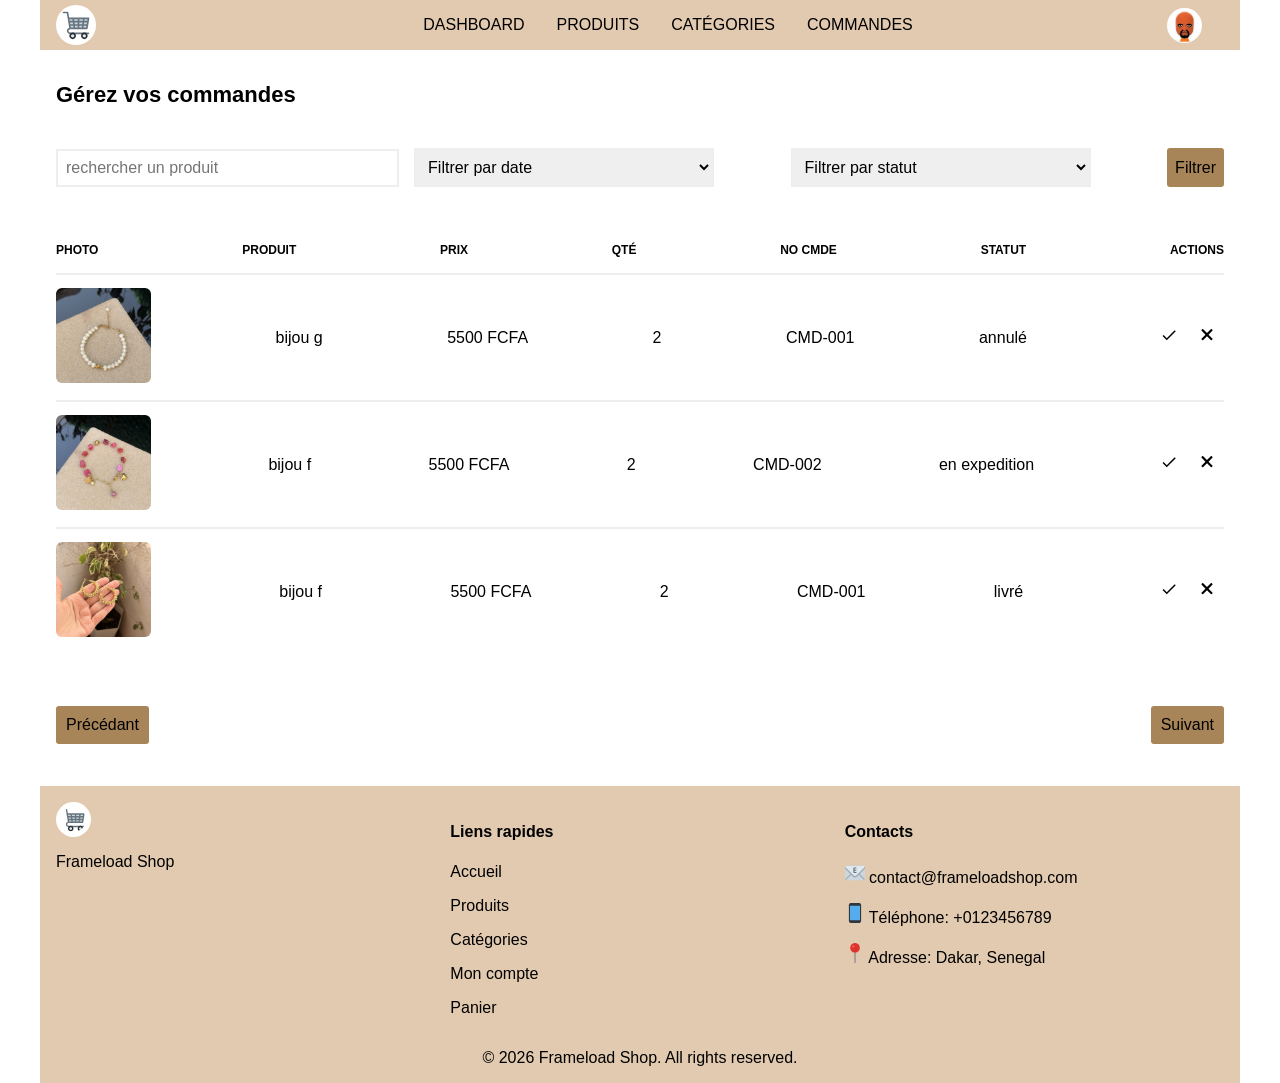
<file: admin/orders.html>
<!DOCTYPE html>
<html lang="fr">

<head>
    <meta charset="utf-8">
    <link rel="icon" type="image/x-icon" href="../images/assets/favicon.ico">
    <link rel="icon" type="image/png" sizes="16x16" href="../images/assets/favicon-16x16.png">
    <link rel="icon" type="image/png" sizes="32x32" href="../images/assets/favicon-32x32.png">
    <link rel="apple-touch-icon" sizes="180x180" href="../images/assets/apple-touch-icon.png">
    <link rel="icon" type="image/png" sizes="192x192" href="../images/assets/icon-192x192.png">
    <link rel="icon" type="image/png" sizes="512x512" href="../images/assets/icon-512x512.png">

    <meta name="viewport" content="width=device-width,initial-scale=1">
    <meta name="theme-color" content="#000000">
    <meta name="description"
        content="bijou est une web app d'e-commerce specialisée dans la vente de plante d'bijou vera. Elle a été concu avec React">
    <title>Frameload Shop Admin - Commandes</title>
    <script defer="defer" src="../js/main.js"></script>
    <link href="../css/style.css" rel="stylesheet">
</head>

<body class="container">
    <!-- debut header -->
    <header class="flex items-center justify-between secondary"
        style="z-index: 9; position: sticky; top: 0px; height: 50px;">
        <a style="border-radius: 45px" class="fmld-mrg-left fmld-hide-mobile white flex items-start fmld-pdg"
            href="../index.html">
            <img src="../images/assets/cart.svg" alt="image produit" width="30px" height="30px">
        </a>
        <div
            class="flex items-center justify-center fmld-pdg-left fmld-pdg-right header-container fmld-hide-mobile">
            <span class="fmld-pdg-16 fmld-zoom-out fmld-upper"><a href="./dashboard.html">Dashboard</a>
            </span>
            <span class="fmld-pdg-16 fmld-zoom-out fmld-upper"><a href="./products.html">Produits</a>
            </span>
            <span class="fmld-pdg-16 fmld-zoom-out fmld-upper"><a href="./categories.html">Catégories</a>
            </span>
            <span class="fmld-pdg-16 fmld-zoom-out fmld-upper"><a href="./orders.html">Commandes</a>
            </span>
        </div>

        <button onclick="viewModal('#nav-modal')" class="btn fmld-pdg-8 transparent-btn fmld-zoom-out fmld-hide-nomobile" aria-label="button menu" style="position: absolute; top: 8px; display: inline-block;">
            <svg class="fmld-svg" xmlns="http://www.w3.org/2000/svg" width="22" height="22" viewBox="0 0 24 24"
                fill="none" stroke="currentColor" stroke-width="2" stroke-linecap="round" stroke-linejoin="round">
                <line x1="3" y1="12" x2="21" y2="12"></line>
                <line x1="3" y1="6" x2="21" y2="6"></line>
                <line x1="3" y1="18" x2="21" y2="18"></line>
            </svg>
        </button>

        <span class="fmld-hide-nomobile flex items-center justify-center fmld-width-100">
            <a class="white fmld-pdg fmld-round"
            href="../index.html">
                <img src="../images/assets/cart.svg" width="25px" height="25px" alt="app logo">
            </a>
        </span>

        <span class="fmld-pdg-8 fmld-zoom-out" style="position: absolute; right: 0px; top: 0px; display: inline-block; width: 65px;">
            <img class="fmld-round" src="../images/assets/img_67ce268232cf3.jpeg" width="35px" height="35px" alt="avatar utilisateur">
        </span>
    </header>

    <!-- nav panel -->
    <nav class="modal-parent" id="nav-modal">
        <div onclick="viewModal('#nav-modal')" class="modal-underlay"></div>
        <!-- navigation -->
        <div class="fmld-modal overlay-content fmld-anim-left" style="right: auto; left: 0%;">
            <div class="flex col wrap fmld-pdg-top fmld-mrg-top">
                <a class="fmld-pdg-16 nav-btn-mobile fmld-xlarge" href="../index.html">Acceuil</a>
                <a class="fmld-pdg-16 nav-btn-mobile fmld-xlarge" href="./products.html">Produits</a>
                <a class="fmld-pdg-16 nav-btn-mobile fmld-xlarge" href="./categories.html">Catégories</a>
                <a class="fmld-pdg-16 nav-btn-mobile fmld-xlarge" href="./account.html">Compte</a>
                <a class="fmld-pdg-16 nav-btn-mobile fmld-xlarge" href="./cart.html">Panier</a>
            </div>

            <button onclick="viewModal('#nav-modal')" class="fmld-xlarge fmld-bold fmld-pdg-left fmld-pdg-right"
                style="position: absolute; top: 16px; right: 16px;">×</button>
        </div>
    </nav>

    <main id="root" class="fmld-height-80vh">
        <section >
            <h2 class="fmld-mrg-tb fmld-pdg-16 fmld-xlarge">Gérez vos commandes</h2>
            <!-- filters -->
            <form method="get" action="./orders.html"class="grid-c-2 items-center gap-1 fmld-mrg fmld-pdg-8">
                <input oninput="filterContent('.product-name','#search')" type="search" name="search" class="border-light fmld-width-100 fmld-width-300-l fmld-pdg-8" id="search" placeholder="rechercher un produit">
                
                <span class="flex items-center- justify-between gap-1">
                    <select name="date" class="border-light fmld-width-300-l fmld-pdg-8" id="date">
                        <option class="fmld-pdg-8" value="" selected>Filtrer par date</option>
                        <option class="fmld-pdg-8" value="plus ancien">plus ancien</option>
                        <option class="fmld-pdg-8" value="plus recents">plus recents</option>
                        <option class="fmld-pdg-8" value="cette semaine">cette semaine</option>
                        <option class="fmld-pdg-8" value="ce mois-ci">ce mois-ci</option>
                        <option class="fmld-pdg-8" value="ctte année">ctte année</option>
                    </select>
                    
                    <select name="status" class="border-light fmld-width-300-l fmld-pdg-8" id="status" oninput="filterContent('.product-status','#status')">
                        <option class="fmld-pdg-8" value="" selected>Filtrer par statut</option>
                        <option class="fmld-pdg-8" value="expedition">en expedition</option>
                        <option class="fmld-pdg-8" value="annulé">annulé</option>
                        <option class="fmld-pdg-8" value="livré">livré</option>
                    </select>
        
                    <button type="button" class="btn fmld-pdg-8 fmld-zoom-out fmld-medium fmld-hide-mobile">
                        Filtrer
                    </button>
                </span>
            </form>
        </section>

        <!-- orders -->
        <section class="grid-c-1 gap-1 fmld-pdg-16 fmld-mrg-tb">
            <div class="fmld-pdg-top">
                <div class="flex items-center justify-between gap-1 ">
                    <span class="fmld-pdg-bottom fmld-bold fmld-small fmld-upper">Photo</span>
                    <span class="fmld-pdg-bottom fmld-bold fmld-small fmld-upper">Produit</span>
                    <span class="fmld-pdg-bottom fmld-bold fmld-small fmld-upper">Prix</span>
                    <span class="fmld-pdg-bottom fmld-bold fmld-small fmld-upper">Qté</span>
                    <span class="fmld-pdg-bottom fmld-bold fmld-small fmld-upper">No Cmde</span>
                    <span class="fmld-pdg-bottom fmld-bold fmld-small fmld-upper">Statut</span>
                    <span class="fmld-pdg-bottom fmld-bold fmld-small fmld-upper">Actions</span>
                </div>
                <div class="">
                    <div class="flex items-center justify-between gap-1 border-top-light" style="height: 125px;">
                        <a href="/product/6">
                            <img alt="image produit" loading="lazy" src="../images/products/img_0218-1152x1536.jpeg" class="modal-cart-img">
                        </a>

                        <a class="product-name fmld-mrg-tb fmld-medium" href="/product/6">bijou g</a>

                        <span class="fmld-mrg-tb fmld-medium">5500 FCFA</span>
                        
                        <span class="fmld-mrg-tb">
                            2
                        </span><span class="fmld-mrg-tb">
                           CMD-001
                        </span>

                        <a class="product-status fmld-mrg-tb fmld-medium" href="/product/6">annulé</a>
                        
                        <span class="fmld-mrg-tb">
                            <button class="transparent-btn fmld-pdg-8 fmld-large" title="valider la commande">
                                <svg xmlns="http://www.w3.org/2000/svg" width="18" height="18" xml:space="preserve" viewBox="0 0 24 24">
                                    <path fill="currentColor" d="M9 16.17 4.83 12l-1.42 1.41L9 19 21 7l-1.41-1.41z"></path>
                                </svg>
                            </button>
                            
                            <button class="transparent-btn fmld-pdg-8 fmld-large" title="supprimer la commande">
                                <svg xmlns="http://www.w3.org/2000/svg" width="18" height="18" xml:space="preserve" viewBox="0 0 24 25" ><path  fill-rule='evenodd' clip-rule='evenodd' d='M14.1214 12L19.7072 6.41422C19.9025 6.21896 19.9025 5.90238 19.7072 5.70711L18.293 4.2929C18.0977 4.09764 17.7812 4.09764 17.5859 4.2929L12.0001 9.87869L6.41433 4.2929C6.21906 4.09764 5.90248 4.09764 5.70722 4.2929L4.29301 5.70711C4.09774 5.90238 4.09774 6.21896 4.29301 6.41422L9.87879 12L4.29301 17.5858C4.09774 17.7811 4.09774 18.0976 4.29301 18.2929L5.70722 19.7071C5.90248 19.9024 6.21906 19.9024 6.41433 19.7071L12.0001 14.1213L17.5859 19.7071C17.7812 19.9024 18.0977 19.9024 18.293 19.7071L19.7072 18.2929C19.9025 18.0976 19.9025 17.7811 19.7072 17.5858L14.1214 12Z' fill='currentColor'></path></svg>
                            </button>
                        </span>
                    </div>
                    <div class="flex items-center justify-between gap-1 border-top-light" style="height: 125px;">
                        <a href="/product/6">
                            <img alt="image produit" loading="lazy" src="../images/products/img_0220-1152x1536.jpeg" class="modal-cart-img">
                        </a>

                        <a class="product-name fmld-mrg-tb fmld-medium" href="/product/6">bijou f</a>

                        <span class="fmld-mrg-tb fmld-medium">5500 FCFA</span>

                        <span class="fmld-mrg-tb">
                            2
                        </span><span class="fmld-mrg-tb">
                           CMD-002
                        </span>

                        <a class="product-status fmld-mrg-tb fmld-medium" href="/product/6">en expedition</a>
                        
                        <span class="fmld-mrg-tb">
                            <button class="transparent-btn fmld-pdg-8 fmld-large" title="valider la commande">
                                <svg xmlns="http://www.w3.org/2000/svg" width="18" height="18" xml:space="preserve" viewBox="0 0 24 24">
                                    <path fill="currentColor" d="M9 16.17 4.83 12l-1.42 1.41L9 19 21 7l-1.41-1.41z"></path>
                                </svg>
                            </button>
                            
                            <button class="transparent-btn fmld-pdg-8 fmld-large" title="supprimer la commande">
                                <svg xmlns="http://www.w3.org/2000/svg" width="18" height="18" xml:space="preserve" viewBox="0 0 24 25" ><path  fill-rule='evenodd' clip-rule='evenodd' d='M14.1214 12L19.7072 6.41422C19.9025 6.21896 19.9025 5.90238 19.7072 5.70711L18.293 4.2929C18.0977 4.09764 17.7812 4.09764 17.5859 4.2929L12.0001 9.87869L6.41433 4.2929C6.21906 4.09764 5.90248 4.09764 5.70722 4.2929L4.29301 5.70711C4.09774 5.90238 4.09774 6.21896 4.29301 6.41422L9.87879 12L4.29301 17.5858C4.09774 17.7811 4.09774 18.0976 4.29301 18.2929L5.70722 19.7071C5.90248 19.9024 6.21906 19.9024 6.41433 19.7071L12.0001 14.1213L17.5859 19.7071C17.7812 19.9024 18.0977 19.9024 18.293 19.7071L19.7072 18.2929C19.9025 18.0976 19.9025 17.7811 19.7072 17.5858L14.1214 12Z' fill='currentColor'></path></svg>
                            </button>
                        </span>
                    </div>
                    <div class="flex items-center justify-between gap-1 border-top-light" style="height: 125px;">
                        <a href="/product/6">
                            <img alt="image produit" loading="lazy" src="../images/products/img_0269-1152x1536.jpeg" class="modal-cart-img">
                        </a>

                        <a class="product-name fmld-mrg-tb fmld-medium" href="/product/6">bijou f</a>

                        <span class="fmld-mrg-tb fmld-medium">5500 FCFA</span>

                        <span class="fmld-mrg-tb">
                            2
                        </span><span class="fmld-mrg-tb">
                           CMD-001
                        </span>
                        
                        <a class="fmld-mrg-tb fmld-medium" href="/product/6">livré</a>
                        
                        <span class="fmld-mrg-tb">
                            <button class="transparent-btn fmld-pdg-8 fmld-large" title="valider la commande">
                                <svg xmlns="http://www.w3.org/2000/svg" width="18" height="18" xml:space="preserve" viewBox="0 0 24 24">
                                    <path fill="currentColor" d="M9 16.17 4.83 12l-1.42 1.41L9 19 21 7l-1.41-1.41z"></path>
                                </svg>
                            </button>
                            
                            <button class="transparent-btn fmld-pdg-8 fmld-large" title="supprimer la commande">
                                <svg xmlns="http://www.w3.org/2000/svg" width="18" height="18" xml:space="preserve" viewBox="0 0 24 25" ><path  fill-rule='evenodd' clip-rule='evenodd' d='M14.1214 12L19.7072 6.41422C19.9025 6.21896 19.9025 5.90238 19.7072 5.70711L18.293 4.2929C18.0977 4.09764 17.7812 4.09764 17.5859 4.2929L12.0001 9.87869L6.41433 4.2929C6.21906 4.09764 5.90248 4.09764 5.70722 4.2929L4.29301 5.70711C4.09774 5.90238 4.09774 6.21896 4.29301 6.41422L9.87879 12L4.29301 17.5858C4.09774 17.7811 4.09774 18.0976 4.29301 18.2929L5.70722 19.7071C5.90248 19.9024 6.21906 19.9024 6.41433 19.7071L12.0001 14.1213L17.5859 19.7071C17.7812 19.9024 18.0977 19.9024 18.293 19.7071L19.7072 18.2929C19.9025 18.0976 19.9025 17.7811 19.7072 17.5858L14.1214 12Z' fill='currentColor'></path></svg>
                            </button>
                        </span>
                    </div>
                </div> 
            </div>
            
            <div class="fmld-pdg-bottom">
                <div class="flex items-center justify-between gap-1 fmld-pdg-top fmld-mrg-top">
                    <a href="./checkout.html" class="btn fmld-medium fmld-pdg-10 fmld-zoom-out">Précédant</a>
                    <a href="../index.html" class="btn fmld-medium fmld-pdg-10 fmld-zoom-out">Suivant</a>
                </div>
            </div>
        </section>
        
        <!-- modals -->
        <aside>
        </aside>
    </main>

    <!-- footer -->
    <footer class="fmld-pdg-16 secondary" style="position: relative; bottom: 0px;">
        <div class="grid-repeat gap-1">

            <!-- Brand -->
            <div>
                <a href="../index.html">
                <img style="border-radius: 45px" src="../images/assets/cart.svg" width="25px" height="25px" alt="app logo" class="white flex items-start fmld-pdg">
            </a>
                <p class="mt-2 text-sm text-gray-500">Frameload Shop</p>
            </div>

            <!-- Quick Links -->
            <div>
                <h4 class="">Liens rapides</h4>
                <ul class="fmld-list-nobullet fmld-pdg-0">
                    <li class="fmld-pdg-bottom"><a href="index.html">Accueil</a></li>
                    <li class="fmld-pdg-bottom"><a href="./products.html">Produits</a></li>
                    <li class="fmld-pdg-bottom"><a href="./categories.html">Catégories</a></li>
                    <li class="fmld-pdg-bottom"><a href="./account.html">Mon compte</a></li>
                    <li class="fmld-pdg-bottom"><a href="#">Panier</a></li>
                </ul>
            </div>

            <!-- Socials -->
            <div>
                <h4 class="">Contacts</h4>
                <p><img class="inline-block" src="../images/assets/email.svg" alt="emoji email" height="20px"
                        width="20px"> <a href="mailto:contact@frameloadshop.com" class="">
                        contact@frameloadshop.com</a></p>
                <p><img class="inline-block" src="../images/assets/phone.svg" alt="emoji phone" height="20px"
                        width="20px"> Téléphone: <a href="tel:+221707981934" class="">+0123456789</a></p>
                <p><img class="inline-block" src="../images/assets/pin.png" alt="emoji phone" height="20px"
                        width="20px"> Adresse: Dakar, Senegal</p>
            </div>
        </div>

        <div class="fmld-center ">
            © 2026 Frameload Shop. All rights reserved.
        </div>
    </footer>
</body>

</html>
</file>
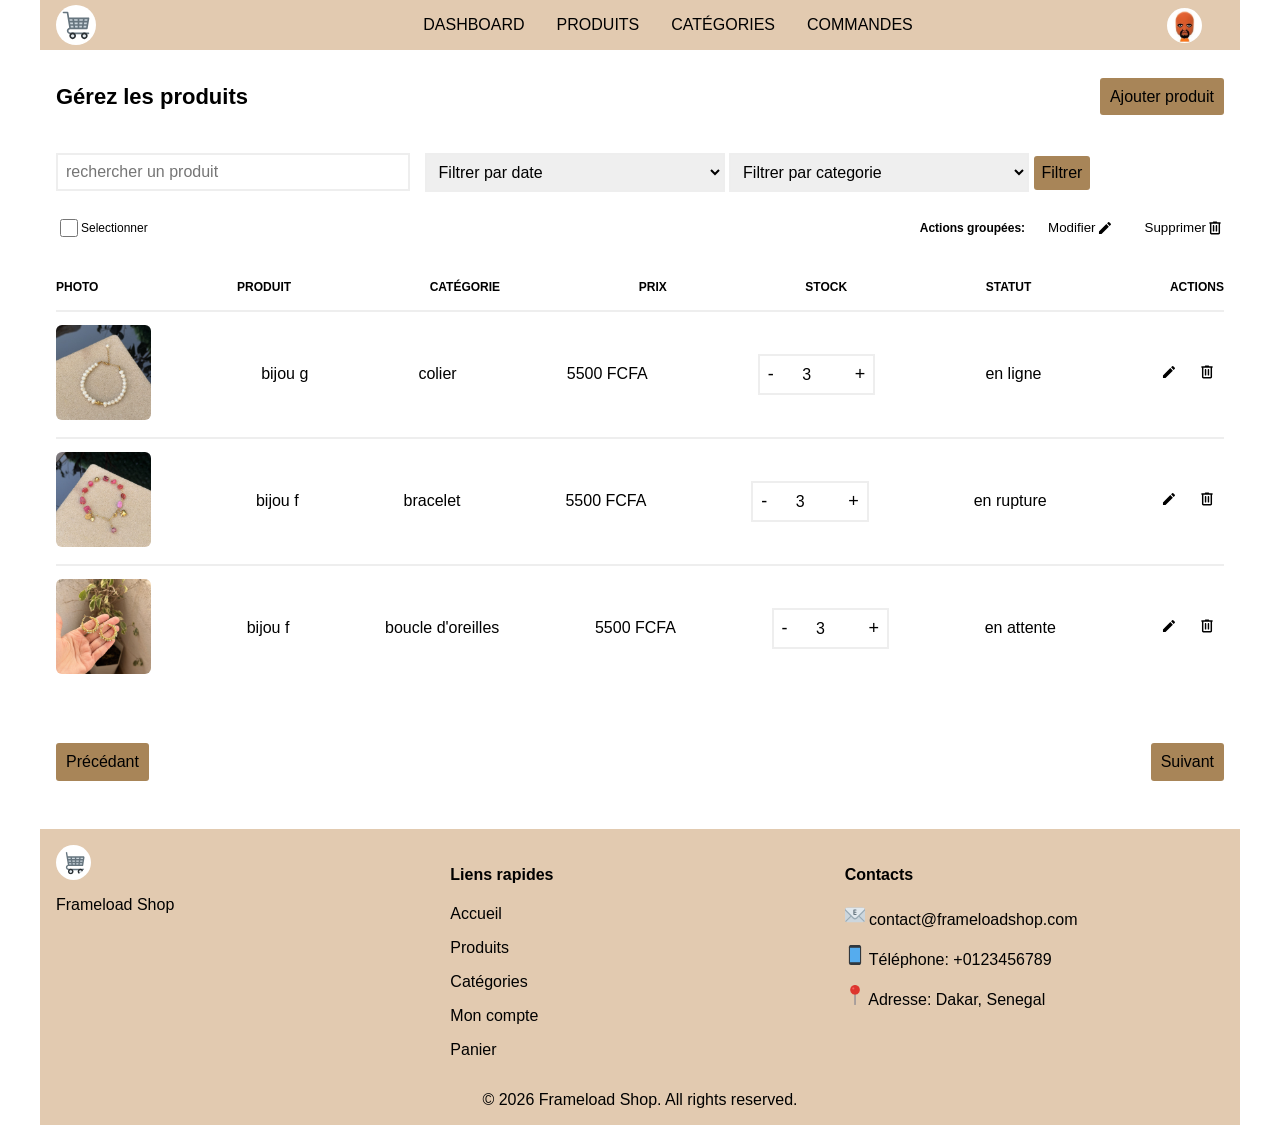
<file: admin/products.html>
<!DOCTYPE html>
<html lang="fr">

<head>
    <meta charset="utf-8">
    <link rel="icon" type="image/x-icon" href="../images/assets/favicon.ico">
    <link rel="icon" type="image/png" sizes="16x16" href="../images/assets/favicon-16x16.png">
    <link rel="icon" type="image/png" sizes="32x32" href="../images/assets/favicon-32x32.png">
    <link rel="apple-touch-icon" sizes="180x180" href="../images/assets/apple-touch-icon.png">
    <link rel="icon" type="image/png" sizes="192x192" href="../images/assets/icon-192x192.png">
    <link rel="icon" type="image/png" sizes="512x512" href="../images/assets/icon-512x512.png">

    <meta name="viewport" content="width=device-width,initial-scale=1">
    <meta name="theme-color" content="#000000">
    <meta name="description"
        content="bijou est une web app d'e-commerce specialisée dans la vente de plante d'bijou vera. Elle a été concu avec React">
    <title>Frameload Shop Admin - Produits</title>
    <script defer="defer" src="../js/main.js"></script>
    <link href="../css/style.css" rel="stylesheet">
</head>

<body class="container">
    <!-- debut header -->
    <header class="flex items-center justify-between secondary"
        style="z-index: 9; position: sticky; top: 0px; height: 50px;">
        <a style="border-radius: 45px" class="fmld-mrg-left fmld-hide-mobile white flex items-start fmld-pdg"
            href="../index.html">
            <img src="../images/assets/cart.svg" alt="logo frameloadshop" width="30px" height="30px">
        </a>
        <div
            class="flex items-center justify-center fmld-pdg-left fmld-pdg-right header-container fmld-hide-mobile">
            <span class="fmld-pdg-16 fmld-zoom-out fmld-upper"><a href="./dashboard.html">Dashboard</a>
            </span>
            <span class="fmld-pdg-16 fmld-zoom-out fmld-upper"><a href="./products.html">Produits</a>
            </span>
            <span class="fmld-pdg-16 fmld-zoom-out fmld-upper"><a href="./categories.html">Catégories</a>
            </span>
            <span class="fmld-pdg-16 fmld-zoom-out fmld-upper"><a href="./orders.html">Commandes</a>
            </span>
        </div>

        <button onclick="viewModal('#nav-modal')" class="btn fmld-pdg-8 transparent-btn fmld-zoom-out fmld-hide-nomobile" aria-label="button menu" style="position: absolute; top: 8px; display: inline-block;">
            <svg class="fmld-svg" xmlns="http://www.w3.org/2000/svg" width="22" height="22" viewBox="0 0 24 24"
                fill="none" stroke="currentColor" stroke-width="2" stroke-linecap="round" stroke-linejoin="round">
                <line x1="3" y1="12" x2="21" y2="12"></line>
                <line x1="3" y1="6" x2="21" y2="6"></line>
                <line x1="3" y1="18" x2="21" y2="18"></line>
            </svg>
        </button>

        <span class="fmld-hide-nomobile flex items-center justify-center fmld-width-100">
            <a class="white fmld-pdg fmld-round"
            href="../index.html">
                <img src="../images/assets/cart.svg" width="25px" height="25px" alt="app logo">
            </a>
        </span>

        <span class="fmld-pdg-8 fmld-zoom-out" style="position: absolute; right: 0px; top: 0px; display: inline-block; width: 65px;">
            <img class="fmld-round" src="../images/assets/img_67ce268232cf3.jpeg" width="35px" height="35px" alt="avatar utilisateur">
        </span>
    </header>
    <!-- nav panel -->
    <nav class="modal-parent" id="nav-modal">
        <div onclick="viewModal('#nav-modal')" class="modal-underlay"></div>
        <!-- navigation -->
        <div class="fmld-modal overlay-content fmld-anim-left" style="right: auto; left: 0%;">
            <div class="flex col wrap fmld-pdg-top fmld-mrg-top">
                <a class="fmld-pdg-16 nav-btn-mobile fmld-xlarge" href="../index.html">Acceuil</a>
                <a class="fmld-pdg-16 nav-btn-mobile fmld-xlarge" href="./products.html">Produits</a>
                <a class="fmld-pdg-16 nav-btn-mobile fmld-xlarge" href="./categories.html">Catégories</a>
                <a class="fmld-pdg-16 nav-btn-mobile fmld-xlarge" href="./account.html">Compte</a>
                <a class="fmld-pdg-16 nav-btn-mobile fmld-xlarge" href="./cart.html">Panier</a>
            </div>

            <button onclick="viewModal('#nav-modal')" class="fmld-xlarge fmld-bold fmld-pdg-left fmld-pdg-right"
                style="position: absolute; top: 16px; right: 16px;">×</button>
        </div>
    </nav>

    <main id="root" class="fmld-height-80vh">
        <section >
            <div class="flex items-center justify-between gap-1 fmld-mrg fmld-pdg-8">
                <h2 class="fmld-pdg-8- fmld-xlarge">Gérez les produits</h2>
                <span class="fmld-pdg-8-">
                    <a href="./pages/create.html" class="btn fmld-pdg-10 fmld-pdg-left fmld-zoom-out fmld-medium">
                        Ajouter produit
                    </a>
                </span>
            </div>
        
            <form method="get" action="./products.html"class="grid-c-2 items-center gap-1 fmld-mrg fmld-pdg-8">
                <input oninput="filterContent('.product-name','#search')" type="search" name="search" class="border-light fmld-width-100 fmld-width-300-l fmld-pdg-8" id="search" placeholder="rechercher un produit">
                
                <span class="">
                    <select name="date" class="border-light fmld-width-300-l fmld-pdg-8" id="date">
                        <option class="fmld-pdg-8" value="" selected>Filtrer par date</option>
                        <option class="fmld-pdg-8" value="plus ancien">plus ancien</option>
                        <option class="fmld-pdg-8" value="plus recents">plus recents</option>
                        <option class="fmld-pdg-8" value="cette semaine">cette semaine</option>
                        <option class="fmld-pdg-8" value="ce mois-ci">ce mois-ci</option>
                        <option class="fmld-pdg-8" value="ctte année">ctte année</option>
                    </select>
                    
                    <select name="category" class="border-light fmld-width-300-l fmld-pdg-8" id="category" oninput="filterContent('.product-category','#category')">
                        <option class="fmld-pdg-8" value="" selected>Filtrer par categorie</option>
                        <option class="fmld-pdg-8" value="bracelet">bracelets</option>
                        <option class="fmld-pdg-8" value="collier">colliers</option>
                        <option class="fmld-pdg-8" value="foulard">foulards</option>
                        <option class="fmld-pdg-8" value="parrure">parrures</option>
                        <option class="fmld-pdg-8" value="bague">bagues</option>
                    </select>
        
                    <button type="button" class="btn fmld-pdg-8 fmld-zoom-out fmld-medium fmld-hide-mobile">
                        Filtrer
                    </button>
                </span>
            </form>
        </section>
        
        <section >
            <div class="grid-c-2 grid-m-2 items-center fmld-mrg">
                <span class="flex items-center fmld-pdg-8 fmld-small">
                    <input style="border: 0px;" class="border-light fmld-pdg" id="select-all" type="checkbox"><label for="select-all">Selectionner</label>
                </span>
                <span class="flex items-center justify-end gap-1 fmld-small">
                    <span class="fmld-hide-mobile fmld-bold">Actions groupées: </span>
                    <button class="flex items-center transparent-btn fmld-pdg-8" title="modifier le produit">
                        <span class="">Modifier</span>
                        <svg id="pencil" xmlns="http://www.w3.org/2000/svg" width="18" height="18" xml:space="preserve" viewBox="0 0 24 24">
                            <path fill="currentColor" d="M3.95,16.7v3.4h3.4l9.8-9.9l-3.4-3.4L3.95,16.7z M19.75,7.6c0.4-0.4,0.4-0.9,0-1.3 l-2.1-2.1c-0.4-0.4-0.9-0.4-1.3,0l-1.6,1.6l3.4,3.4L19.75,7.6z"></path>
                        </svg>
                    </button>
                    
                    <button class="flex items-center transparent-btn fmld-pdg-8" title="supprimer le produit">
                        <span class="">Supprimer</span>
                        <svg id="delete-bin" xmlns="http://www.w3.org/2000/svg" width="18" height="18" xml:space="preserve" viewBox="0 0 24 25" ><path d="M7 21.5C6.45 21.5 5.97917 21.3042 5.5875 20.9125C5.19583 20.5208 5 20.05 5 19.5V6.5C4.71667 6.5 4.47917 6.40417 4.2875 6.2125C4.09583 6.02083 4 5.78333 4 5.5C4 5.21667 4.09583 4.97917 4.2875 4.7875C4.47917 4.59583 4.71667 4.5 5 4.5H9C9 4.21667 9.09583 3.97917 9.2875 3.7875C9.47917 3.59583 9.71667 3.5 10 3.5H14C14.2833 3.5 14.5208 3.59583 14.7125 3.7875C14.9042 3.97917 15 4.21667 15 4.5H19C19.2833 4.5 19.5208 4.59583 19.7125 4.7875C19.9042 4.97917 20 5.21667 20 5.5C20 5.78333 19.9042 6.02083 19.7125 6.2125C19.5208 6.40417 19.2833 6.5 19 6.5V19.5C19 20.05 18.8042 20.5208 18.4125 20.9125C18.0208 21.3042 17.55 21.5 17 21.5H7ZM17 6.5H7V19.5H17V6.5ZM10 17.5C10.2833 17.5 10.5208 17.4042 10.7125 17.2125C10.9042 17.0208 11 16.7833 11 16.5V9.5C11 9.21667 10.9042 8.97917 10.7125 8.7875C10.5208 8.59583 10.2833 8.5 10 8.5C9.71667 8.5 9.47917 8.59583 9.2875 8.7875C9.09583 8.97917 9 9.21667 9 9.5V16.5C9 16.7833 9.09583 17.0208 9.2875 17.2125C9.47917 17.4042 9.71667 17.5 10 17.5ZM14 17.5C14.2833 17.5 14.5208 17.4042 14.7125 17.2125C14.9042 17.0208 15 16.7833 15 16.5V9.5C15 9.21667 14.9042 8.97917 14.7125 8.7875C14.5208 8.59583 14.2833 8.5 14 8.5C13.7167 8.5 13.4792 8.59583 13.2875 8.7875C13.0958 8.97917 13 9.21667 13 9.5V16.5C13 16.7833 13.0958 17.0208 13.2875 17.2125C13.4792 17.4042 13.7167 17.5 14 17.5Z"></path></svg>
                    </button>
                </span>
            </div>

            <div class="grid-c-1 gap-1 fmld-pdg-16 fmld-mrg-tb">
                <div class="fmld-pdg-">
                    <div class="flex items-center justify-between gap-1">
                        <span class="fmld-pdg-bottom fmld-bold fmld-small fmld-upper">Photo</span>
                        <span class="fmld-pdg-bottom fmld-bold fmld-small fmld-upper">Produit</span>
                        <span class="fmld-pdg-bottom fmld-bold fmld-small fmld-upper">Catégorie</span>
                        <span class="fmld-pdg-bottom fmld-bold fmld-small fmld-upper">Prix</span>
                        <span class="fmld-pdg-bottom fmld-bold fmld-small fmld-upper">Stock</span>
                        <span class="fmld-pdg-bottom fmld-bold fmld-small fmld-upper">Statut</span>
                        <span class="fmld-pdg-bottom fmld-bold fmld-small fmld-upper">Actions</span>
                    </div>
                    <div class="">
                        <div id="product-1" class="flex items-center justify-between gap-1 border-top-light" style="height: 125px;">
                            <a href="/product/6">
                                <img alt="image produit" loading="lazy" src="../images/products/img_0218-1152x1536.jpeg" class="modal-cart-img">
                            </a>

                            <a class="product-name fmld-mrg-tb fmld-medium" href="/product/6">bijou g</a>

                            <span class="product-category fmld-medium">
                                colier
                            </span>

                            <span class="fmld-mrg-tb fmld-medium">5500 FCFA</span>
                            
                            <span class="fmld-mrg-tb border-light">
                                <button type="button" onclick="decreaseValue ('#product-1')" class="transparent-btn fmld-pdg-8 fmld-large">-</button>
                                <input type="number" value="3" class="fmld-pdg-8 fmld-center" id="product-1" min="1" style="width: 40px; border: none;">
                                <button type="button" onclick="increaseValue ('#product-1')" class="transparent-btn fmld-pdg-8 fmld-large">+</button>
                            </span>

                            <a class="fmld-mrg-tb fmld-medium" href="/product/6">en ligne</a>
                            
                            <span class="fmld-mrg-tb">
                                <button class="transparent-btn fmld-pdg-8 fmld-large" title="modifier le produit">
                                    <svg id="pencil" xmlns="http://www.w3.org/2000/svg" width="18" height="18" xml:space="preserve" viewBox="0 0 24 24">
                                        <path fill="currentColor" d="M3.95,16.7v3.4h3.4l9.8-9.9l-3.4-3.4L3.95,16.7z M19.75,7.6c0.4-0.4,0.4-0.9,0-1.3 l-2.1-2.1c-0.4-0.4-0.9-0.4-1.3,0l-1.6,1.6l3.4,3.4L19.75,7.6z"></path>
                                    </svg>
                                </button>
                                
                                <button onclick="removeElement('#product-1')" class="transparent-btn fmld-pdg-8 fmld-large" title="supprimer le produit">
                                    <svg id="delete-bin" xmlns="http://www.w3.org/2000/svg" width="18" height="18" xml:space="preserve" viewBox="0 0 24 25" ><path d="M7 21.5C6.45 21.5 5.97917 21.3042 5.5875 20.9125C5.19583 20.5208 5 20.05 5 19.5V6.5C4.71667 6.5 4.47917 6.40417 4.2875 6.2125C4.09583 6.02083 4 5.78333 4 5.5C4 5.21667 4.09583 4.97917 4.2875 4.7875C4.47917 4.59583 4.71667 4.5 5 4.5H9C9 4.21667 9.09583 3.97917 9.2875 3.7875C9.47917 3.59583 9.71667 3.5 10 3.5H14C14.2833 3.5 14.5208 3.59583 14.7125 3.7875C14.9042 3.97917 15 4.21667 15 4.5H19C19.2833 4.5 19.5208 4.59583 19.7125 4.7875C19.9042 4.97917 20 5.21667 20 5.5C20 5.78333 19.9042 6.02083 19.7125 6.2125C19.5208 6.40417 19.2833 6.5 19 6.5V19.5C19 20.05 18.8042 20.5208 18.4125 20.9125C18.0208 21.3042 17.55 21.5 17 21.5H7ZM17 6.5H7V19.5H17V6.5ZM10 17.5C10.2833 17.5 10.5208 17.4042 10.7125 17.2125C10.9042 17.0208 11 16.7833 11 16.5V9.5C11 9.21667 10.9042 8.97917 10.7125 8.7875C10.5208 8.59583 10.2833 8.5 10 8.5C9.71667 8.5 9.47917 8.59583 9.2875 8.7875C9.09583 8.97917 9 9.21667 9 9.5V16.5C9 16.7833 9.09583 17.0208 9.2875 17.2125C9.47917 17.4042 9.71667 17.5 10 17.5ZM14 17.5C14.2833 17.5 14.5208 17.4042 14.7125 17.2125C14.9042 17.0208 15 16.7833 15 16.5V9.5C15 9.21667 14.9042 8.97917 14.7125 8.7875C14.5208 8.59583 14.2833 8.5 14 8.5C13.7167 8.5 13.4792 8.59583 13.2875 8.7875C13.0958 8.97917 13 9.21667 13 9.5V16.5C13 16.7833 13.0958 17.0208 13.2875 17.2125C13.4792 17.4042 13.7167 17.5 14 17.5Z"></path></svg>
                                </button>
                            </span>
                        </div>
                        <div id="product-2" class="flex items-center justify-between gap-1 border-top-light" style="height: 125px;">
                            <a href="/product/6">
                                <img alt="image produit" loading="lazy" src="../images/products/img_0220-1152x1536.jpeg" class="modal-cart-img">
                            </a>

                            <a class="product-name fmld-mrg-tb fmld-medium" href="/product/6">bijou f</a>

                            <span class="product-category fmld-medium">
                                bracelet
                            </span>

                            <span class="fmld-mrg-tb fmld-medium">5500 FCFA</span>

                            <span class="fmld-mrg-tb border-light">
                                <button type="button" onclick="decreaseValue ('#product-2')" class="transparent-btn fmld-pdg-8 fmld-large">-</button>
                                <input type="number" value="3" class="fmld-pdg-8 fmld-center" id="product-2" min="1" style="width: 40px; border: none;">
                                <button type="button" onclick="increaseValue ('#product-2')" class="transparent-btn fmld-pdg-8 fmld-large">+</button>
                            </span>

                            <a class="fmld-mrg-tb fmld-medium" href="/product/6">en rupture</a>
                            
                            <span class="fmld-mrg-tb">
                                <button class="transparent-btn fmld-pdg-8 fmld-large" title="modifier le produit">
                                    <svg id="pencil" xmlns="http://www.w3.org/2000/svg" width="18" height="18" xml:space="preserve" viewBox="0 0 24 24">
                                        <path fill="currentColor" d="M3.95,16.7v3.4h3.4l9.8-9.9l-3.4-3.4L3.95,16.7z M19.75,7.6c0.4-0.4,0.4-0.9,0-1.3 l-2.1-2.1c-0.4-0.4-0.9-0.4-1.3,0l-1.6,1.6l3.4,3.4L19.75,7.6z"></path>
                                    </svg>
                                </button>
                                
                                <button onclick="removeElement('#product-2')" class="transparent-btn fmld-pdg-8 fmld-large" title="supprimer le produit">
                                    <svg id="delete-bin" xmlns="http://www.w3.org/2000/svg" width="18" height="18" xml:space="preserve" viewBox="0 0 24 25" ><path d="M7 21.5C6.45 21.5 5.97917 21.3042 5.5875 20.9125C5.19583 20.5208 5 20.05 5 19.5V6.5C4.71667 6.5 4.47917 6.40417 4.2875 6.2125C4.09583 6.02083 4 5.78333 4 5.5C4 5.21667 4.09583 4.97917 4.2875 4.7875C4.47917 4.59583 4.71667 4.5 5 4.5H9C9 4.21667 9.09583 3.97917 9.2875 3.7875C9.47917 3.59583 9.71667 3.5 10 3.5H14C14.2833 3.5 14.5208 3.59583 14.7125 3.7875C14.9042 3.97917 15 4.21667 15 4.5H19C19.2833 4.5 19.5208 4.59583 19.7125 4.7875C19.9042 4.97917 20 5.21667 20 5.5C20 5.78333 19.9042 6.02083 19.7125 6.2125C19.5208 6.40417 19.2833 6.5 19 6.5V19.5C19 20.05 18.8042 20.5208 18.4125 20.9125C18.0208 21.3042 17.55 21.5 17 21.5H7ZM17 6.5H7V19.5H17V6.5ZM10 17.5C10.2833 17.5 10.5208 17.4042 10.7125 17.2125C10.9042 17.0208 11 16.7833 11 16.5V9.5C11 9.21667 10.9042 8.97917 10.7125 8.7875C10.5208 8.59583 10.2833 8.5 10 8.5C9.71667 8.5 9.47917 8.59583 9.2875 8.7875C9.09583 8.97917 9 9.21667 9 9.5V16.5C9 16.7833 9.09583 17.0208 9.2875 17.2125C9.47917 17.4042 9.71667 17.5 10 17.5ZM14 17.5C14.2833 17.5 14.5208 17.4042 14.7125 17.2125C14.9042 17.0208 15 16.7833 15 16.5V9.5C15 9.21667 14.9042 8.97917 14.7125 8.7875C14.5208 8.59583 14.2833 8.5 14 8.5C13.7167 8.5 13.4792 8.59583 13.2875 8.7875C13.0958 8.97917 13 9.21667 13 9.5V16.5C13 16.7833 13.0958 17.0208 13.2875 17.2125C13.4792 17.4042 13.7167 17.5 14 17.5Z"></path></svg>
                                </button>
                            </span>
                        </div>
                        <div id="product-3" class="flex items-center justify-between gap-1 border-top-light" style="height: 125px;">
                            <a href="/product/6">
                                <img alt="image produit" loading="lazy" src="../images/products/img_0269-1152x1536.jpeg" class="modal-cart-img">
                            </a>

                            <a class="product-name fmld-mrg-tb fmld-medium" href="/product/6">bijou f</a>

                            <span class="product-category fmld-medium">
                                boucle d'oreilles
                            </span>

                            <span class="fmld-mrg-tb fmld-medium">5500 FCFA</span>

                            <span class="fmld-mrg-tb border-light">
                                <button type="button" onclick="decreaseValue ('#product-3')" class="transparent-btn fmld-pdg-8 fmld-large">-</button>
                                <input type="number" value="3" class="fmld-pdg-8 fmld-center" id="product-3" min="1" style="width: 40px; border: none;">
                                <button type="button" onclick="increaseValue ('#product-3')" class="transparent-btn fmld-pdg-8 fmld-large">+</button>
                            </span>
                            
                            <a class="fmld-mrg-tb fmld-medium" href="/product/6">en attente</a>
                            
                            <span class="fmld-mrg-tb">
                                <button class="transparent-btn fmld-pdg-8 fmld-large" title="modifier le produit">
                                    <svg id="pencil" xmlns="http://www.w3.org/2000/svg" width="18" height="18" xml:space="preserve" viewBox="0 0 24 24">
                                        <path fill="currentColor" d="M3.95,16.7v3.4h3.4l9.8-9.9l-3.4-3.4L3.95,16.7z M19.75,7.6c0.4-0.4,0.4-0.9,0-1.3 l-2.1-2.1c-0.4-0.4-0.9-0.4-1.3,0l-1.6,1.6l3.4,3.4L19.75,7.6z"></path>
                                    </svg>
                                </button>
                                
                                <button onclick="removeElement('#product-3')" class="transparent-btn fmld-pdg-8 fmld-large" title="supprimer le produit">
                                    <svg id="delete-bin" xmlns="http://www.w3.org/2000/svg" width="18" height="18" xml:space="preserve" viewBox="0 0 24 25" ><path d="M7 21.5C6.45 21.5 5.97917 21.3042 5.5875 20.9125C5.19583 20.5208 5 20.05 5 19.5V6.5C4.71667 6.5 4.47917 6.40417 4.2875 6.2125C4.09583 6.02083 4 5.78333 4 5.5C4 5.21667 4.09583 4.97917 4.2875 4.7875C4.47917 4.59583 4.71667 4.5 5 4.5H9C9 4.21667 9.09583 3.97917 9.2875 3.7875C9.47917 3.59583 9.71667 3.5 10 3.5H14C14.2833 3.5 14.5208 3.59583 14.7125 3.7875C14.9042 3.97917 15 4.21667 15 4.5H19C19.2833 4.5 19.5208 4.59583 19.7125 4.7875C19.9042 4.97917 20 5.21667 20 5.5C20 5.78333 19.9042 6.02083 19.7125 6.2125C19.5208 6.40417 19.2833 6.5 19 6.5V19.5C19 20.05 18.8042 20.5208 18.4125 20.9125C18.0208 21.3042 17.55 21.5 17 21.5H7ZM17 6.5H7V19.5H17V6.5ZM10 17.5C10.2833 17.5 10.5208 17.4042 10.7125 17.2125C10.9042 17.0208 11 16.7833 11 16.5V9.5C11 9.21667 10.9042 8.97917 10.7125 8.7875C10.5208 8.59583 10.2833 8.5 10 8.5C9.71667 8.5 9.47917 8.59583 9.2875 8.7875C9.09583 8.97917 9 9.21667 9 9.5V16.5C9 16.7833 9.09583 17.0208 9.2875 17.2125C9.47917 17.4042 9.71667 17.5 10 17.5ZM14 17.5C14.2833 17.5 14.5208 17.4042 14.7125 17.2125C14.9042 17.0208 15 16.7833 15 16.5V9.5C15 9.21667 14.9042 8.97917 14.7125 8.7875C14.5208 8.59583 14.2833 8.5 14 8.5C13.7167 8.5 13.4792 8.59583 13.2875 8.7875C13.0958 8.97917 13 9.21667 13 9.5V16.5C13 16.7833 13.0958 17.0208 13.2875 17.2125C13.4792 17.4042 13.7167 17.5 14 17.5Z"></path></svg>
                                </button>
                            </span>
                        </div>
                    </div> 
                </div>
                
                <div class="fmld-pdg-bottom">
                    <div class="flex items-center justify-between gap-1 fmld-pdg-top fmld-mrg-top">
                        <a href="./checkout.html" class="btn fmld-medium fmld-pdg-10 fmld-zoom-out">Précédant</a>
                        <a href="../index.html" class="btn fmld-medium fmld-pdg-10 fmld-zoom-out">Suivant</a>
                    </div>
                </div>
            </div>
        </section>
        
        <!-- modals -->
        <aside>
        </aside>
    </main>
    <!-- footer -->
    <footer class="fmld-pdg-16" style="background: var(--secondary); position: relative; bottom: 0px;">
        <div class="grid-repeat gap-1">

            <!-- Brand -->
            <div>
                <a href="../index.html">
                <img style="border-radius: 45px" src="../images/assets/cart.svg" width="25px" height="25px" alt="app logo" class="white flex items-start fmld-pdg">
            </a>
                <p class="mt-2 text-sm text-gray-500">Frameload Shop</p>
            </div>

            <!-- Quick Links -->
            <div>
                <h4 class="">Liens rapides</h4>
                <ul class="fmld-list-nobullet fmld-pdg-0">
                    <li class="fmld-pdg-bottom"><a href="index.html">Accueil</a></li>
                    <li class="fmld-pdg-bottom"><a href="./products.html">Produits</a></li>
                    <li class="fmld-pdg-bottom"><a href="./categories.html">Catégories</a></li>
                    <li class="fmld-pdg-bottom"><a href="./account.html">Mon compte</a></li>
                    <li class="fmld-pdg-bottom"><a href="#">Panier</a></li>
                </ul>
            </div>

            <!-- Socials -->
            <div>
                <h4 class="">Contacts</h4>
                <p><img class="inline-block" src="../images/assets/email.svg" alt="emoji email" height="20px"
                        width="20px"> <a href="mailto:contact@frameloadshop.com" class="">
                        contact@frameloadshop.com</a></p>
                <p><img class="inline-block" src="../images/assets/phone.svg" alt="emoji phone" height="20px"
                        width="20px"> Téléphone: <a href="tel:+221707981934" class="">+0123456789</a></p>
                <p><img class="inline-block" src="../images/assets/pin.png" alt="emoji phone" height="20px"
                        width="20px"> Adresse: Dakar, Senegal</p>
            </div>
        </div>

        <div class="fmld-center ">
            © 2026 Frameload Shop. All rights reserved.
        </div>
    </footer>
</body>

</html>
</file>
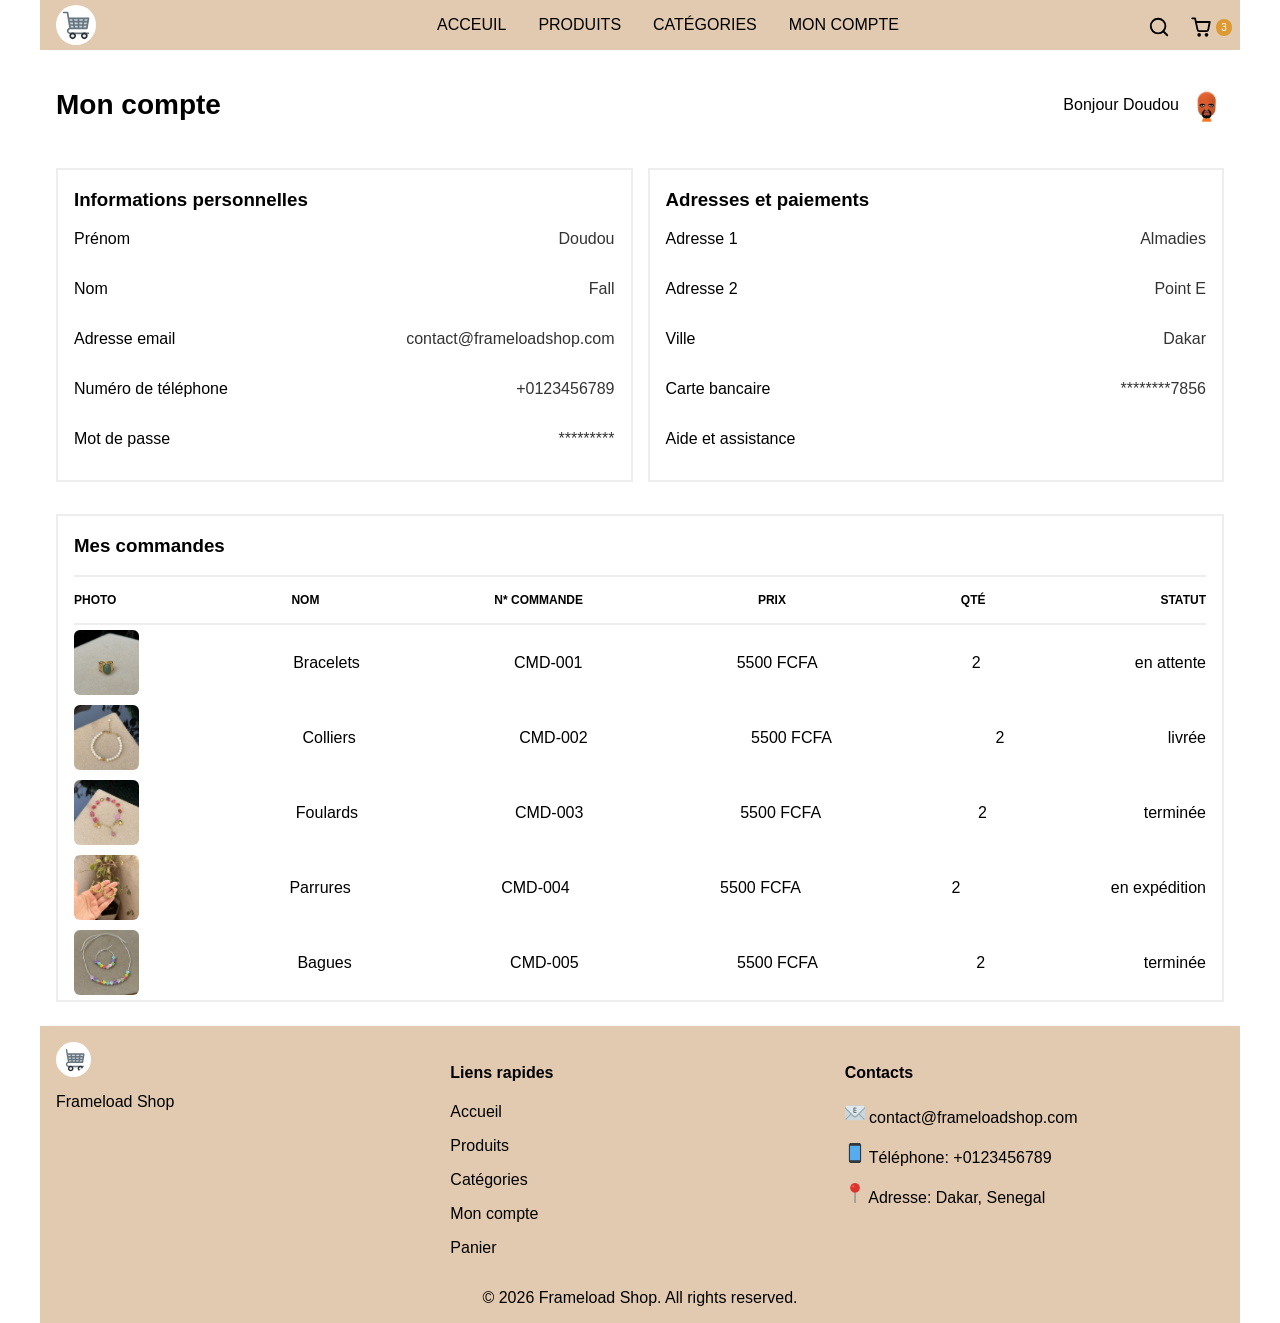
<file: pages/account.html>
<!DOCTYPE html>
<html lang="fr">

<head>
    <meta charset="utf-8">
    <link rel="icon" type="image/x-icon" href="../images/assets/favicon.ico">
    <link rel="icon" type="image/png" sizes="16x16" href="../images/assets/favicon-16x16.png">
    <link rel="icon" type="image/png" sizes="32x32" href="../images/assets/favicon-32x32.png">
    <link rel="apple-touch-icon" sizes="180x180" href="../images/assets/apple-touch-icon.png">
    <link rel="icon" type="image/png" sizes="192x192" href="../images/assets/icon-192x192.png">
    <link rel="icon" type="image/png" sizes="512x512" href="../images/assets/icon-512x512.png">

    <meta name="viewport" content="width=device-width,initial-scale=1">
    <meta name="theme-color" content="#000000">
    <meta name="description"
        content="bijou est une web app d'e-commerce specialisée dans la vente de plante d'bijou vera. Elle a été concu avec React">
    <title>Frameload Shop Admin - Mon compte</title>
    <script defer="defer" src="../js/main.js"></script>
    <link href="../css/style.css" rel="stylesheet">
</head>

<body class="container">
    <!-- debut header -->
    <header class="flex items-center justify-between"
        style="background: var(--secondary); z-index: 9; position: sticky; top: 0px; height: 50px;">
        <a style="border-radius: 45px" class="fmld-mrg-left fmld-hide-mobile white flex items-start fmld-pdg"
            href="../index.html">
            <img src="../images/assets/cart.svg" alt="logo frameloadshop" width="30px" height="30px">
        </a>
        <div class="flex items-center justify-center fmld-pdg-left fmld-pdg-right header-container fmld-hide-mobile">
            <span class="fmld-pdg-16 fmld-zoom-out fmld-upper"><a href="../index.html">Acceuil</a>
            </span>
            <span class="fmld-pdg-16 fmld-zoom-out fmld-upper"><a href="./products.html">Produits</a>
            </span>
            <span class="fmld-pdg-16 fmld-zoom-out fmld-upper"><a href="./categories.html">Catégories</a>
            </span>
            <span class="fmld-pdg-16 fmld-zoom-out fmld-upper"><a href="./account.html">Mon compte</a>
            </span>
        </div>
        
        <button onclick="viewModal('#nav-modal')" class="btn fmld-pdg-8 transparent-btn fmld-zoom-out fmld-hide-nomobile" aria-label="button menu"
            style="position: absolute; top: 8px; display: inline-block;">
            <svg class="fmld-svg" xmlns="http://www.w3.org/2000/svg" width="22" height="22" viewBox="0 0 24 24" fill="none"
                stroke="currentColor" stroke-width="2" stroke-linecap="round" stroke-linejoin="round">
                <line x1="3" y1="12" x2="21" y2="12"></line>
                <line x1="3" y1="6" x2="21" y2="6"></line>
                <line x1="3" y1="18" x2="21" y2="18"></line>
            </svg>
        </button>
    
        <span class="fmld-hide-nomobile flex items-center justify-center fmld-width-100">
            <a class="white fmld-pdg fmld-round"
            href="../index.html">
                <img src="../images/assets/cart.svg" width="25px" height="25px" alt="app logo">
            </a>
        </span>
        
        <div class="" style="position: absolute; right: 0px; top: 8px; display: inline-block; width: 100px;">
            <button onclick="viewModal('#search-modal')" class="fmld-pdg-8 btn transparent-btn btn fmld-zoom-out" aria-label="button recherche">
                <svg class="fmld-svg" xmlns="http://www.w3.org/2000/svg" width="22" height="22" viewBox="0 0 24 24"
                    fill="none" stroke="currentColor" stroke-width="2" stroke-linecap="round" stroke-linejoin="round">
                    <circle cx="11" cy="11" r="8"></circle>
                    <line x1="21" y1="21" x2="16.65" y2="16.65"></line>
                </svg>
            </button>
            <button onclick="viewModal('#cart-modal')" class="fmld-pdg-8 btn transparent-btn fmld-zoom-out" aria-label="button panier">
                <svg class="fmld-svg" xmlns="http://www.w3.org/2000/svg" width="22" height="22" viewBox="0 0 24 24"
                    fill="none" stroke="currentColor" stroke-width="2" stroke-linecap="round" stroke-linejoin="round">
                    <circle cx="10" cy="20.5" r="1"></circle>
                    <circle cx="18" cy="20.5" r="1"></circle>
                    <path d="M2.5 2.5h3l2.7 12.4a2 2 0 0 0 2 1.6h7.7a2 2 0 0 0 2-1.6l1.6-8.4H7.1"></path>
                </svg>
                <span
                    style="background: var(--accent); border-radius: 18px; color: white; padding: 3px 5px; font-size: 10px;">3</span>
            </button>
        </div>
    </header>
    <!-- nav panel -->
    <nav class="modal-parent" id="nav-modal">
        <div onclick="viewModal('#nav-modal')" class="modal-underlay"></div>
        <!-- navigation -->
        <div class="fmld-modal overlay-content fmld-anim-left" style="right: auto; left: 0%;">
            <div class="flex col wrap fmld-pdg-top fmld-mrg-top">
                <a class="fmld-pdg-16 nav-btn-mobile fmld-xlarge" href="../index.html">Acceuil</a>
                <a class="fmld-pdg-16 nav-btn-mobile fmld-xlarge" href="./products.html">Produits</a>
                <a class="fmld-pdg-16 nav-btn-mobile fmld-xlarge" href="./categories.html">Catégories</a>
                <a class="fmld-pdg-16 nav-btn-mobile fmld-xlarge" href="./account.html">Compte</a>
                <a class="fmld-pdg-16 nav-btn-mobile fmld-xlarge" href="./cart.html">Panier</a>
            </div>

            <button onclick="viewModal('#nav-modal')" class="fmld-xlarge fmld-bold fmld-pdg-left fmld-pdg-right"
                style="position: absolute; top: 16px; right: 16px;">×</button>
        </div>
    </nav>
    <main id="root">
        <section class="flex items-center justify-between gap-1 fmld-width-100- fmld-mrg fmld-pdg-8">
            <h2 class="fmld-pdg-8- fmld-xxlarge">Mon compte</h2>
            <span class="flex items-center">
                <span class="fmld-pdg-10 fmld-pdg-left fmld-medium">
                    Bonjour Doudou
                </span>
                <!-- <span class="fmld-pdg-8"> -->
                    <img class="fmld-round" src="../images/assets/img_67ce268232cf3.jpeg" width="35px" height="35px" alt="avatar">
                <!-- </span> -->
            </span>
        </section>

        <section class="grid-repeat gap-1 fmld-mrg fmld-pdg-8">
            <div class="border-light fmld-pdg-left fmld-pdg-right">
                <h3 class="">Informations personnelles</h3>
                <div class="">
                    <p class="flex items-center justify-between fmld-pdg-bottom">
                        <label class="" for="">Prénom</label>
                        <span class="text-gray-dark" contenteditable="true">Doudou</span>
                    </p>
                </div>
                <div class="">
                    <p class="flex items-center justify-between fmld-pdg-bottom">
                        <label class="" for="">Nom</label>
                        <span class="text-gray-dark" contenteditable="true">Fall</span>
                    </p>
                </div>
                <div class="">
                    <p class="flex items-center justify-between fmld-pdg-bottom">
                        <label class="" for="">Adresse email</label>
                        <span class="text-gray-dark" contenteditable="true">contact@frameloadshop.com</span>
                    </p>
                </div>
                <div class="">
                    <p class="flex items-center justify-between fmld-pdg-bottom">
                        <label class="" for="">Numéro de téléphone</label>
                        <span class="text-gray-dark" contenteditable="true">+0123456789</span>
                    </p>
                </div>
                <div class="">
                    <p class="flex items-center justify-between fmld-pdg-bottom">
                        <label class="" for="">Mot de passe</label>
                        <span class="text-gray-dark" contenteditable="true">*********</span>
                    </p>
                </div>
            </div>
            <div class="border-light fmld-pdg-left fmld-pdg-right">
                <h3>Adresses et paiements</h3>
                <div class="">
                    <p class="flex items-center justify-between fmld-pdg-bottom">
                        <label class="" for="">Adresse 1</label>
                        <span class="text-gray-dark" contenteditable="true">Almadies</span>
                    </p>
                </div>
                <div class="">
                    <p class="flex items-center justify-between fmld-pdg-bottom">
                        <label class="" for="">Adresse 2</label>
                        <span class="text-gray-dark" contenteditable="true">Point E</span>
                    </p>
                </div>
                <div class="">
                    <p class="flex items-center justify-between fmld-pdg-bottom">
                        <label class="" for="">Ville</label>
                        <span class="text-gray-dark" contenteditable="true">Dakar</span>
                    </p>
                </div>
                <div class="">
                    <p class="flex items-center justify-between fmld-pdg-bottom">
                        <label class="" for="">Carte bancaire</label>
                        <span class="text-gray-dark" contenteditable="true">********7856</span>
                    </p>
                </div>
                <div class="">
                    <p class="flex items-center justify-between fmld-pdg-bottom">
                        <label class="" for="">Aide et assistance</label>
                        <span class="text-gray-dark" contenteditable="true"></span>
                    </p>
                </div>
            </div>
        </section>

        <section class="grid-c-1 gap-1 fmld-mrg-top fmld-mrg-bottom fmld-mrg fmld-pdg-8">
            <div class="border-light fmld-pdg-left fmld-pdg-right">
                <h3 class="">Mes commandes</h3>
                <div class="flex items-center justify-between gap-1 border-top-light fmld-pdg-top">
                    <span class="fmld-pdg-bottom fmld-bold fmld-small fmld-upper">Photo</span>
                    <span class="fmld-pdg-bottom fmld-bold fmld-small fmld-upper">Nom</span>
                    <span class="fmld-pdg-bottom fmld-bold fmld-small fmld-upper">N* Commande</span>
                    <span class="fmld-pdg-bottom fmld-bold fmld-small fmld-upper">Prix</span>
                    <span class="fmld-pdg-bottom fmld-bold fmld-small fmld-upper">Qté</span>
                    <span class="fmld-pdg-bottom fmld-bold fmld-small fmld-upper">Statut</span>
                </div>
                <div class="">
                    <a href="./cart.html" class="flex items-center justify-between gap-1 border-top-light" style="height: 75px;">
                        <img alt="image produit" loading="lazy" src="../images/products/img_5902-1152x1536.jpeg" loading="lazy" class="product-thumbnail-img">

                        <span class="fmld-mrg-tb fmld-medium">Bracelets</span>

                        <span class="fmld-mrg-tb fmld-medium">CMD-001</span>

                        <span class="fmld-mrg-tb fmld-medium">5500 FCFA</span>
                        
                        <span class="fmld-mrg-tb">
                            2
                        </span>
                        <span class="fmld-mrg-tb">
                            en attente
                        </span>
                    </a>
                    <a href="./cart.html" class="flex items-center justify-between gap-1 border-top-light-" style="height: 75px;">
                        <img alt="image produit" loading="lazy" src="../images/products/img_0218-1152x1536.jpeg" loading="lazy" class="product-thumbnail-img">

                        <span class="fmld-mrg-tb fmld-medium">Colliers</span>

                        <span class="fmld-mrg-tb fmld-medium">CMD-002</span>

                        <span class="fmld-mrg-tb fmld-medium">5500 FCFA</span>

                        <span class="fmld-mrg-tb">
                            2
                        </span>
                        
                        <span class="fmld-mrg-tb">
                            livrée
                        </span>
                    </a>
                    <a href="./cart.html" class="flex items-center justify-between gap-1 border-top-light-" style="height: 75px;">
                        <img alt="image produit" loading="lazy" src="../images/products/img_0220-1152x1536.jpeg" loading="lazy" class="product-thumbnail-img">

                        <span class="fmld-mrg-tb fmld-medium">Foulards</span>

                        <span class="fmld-mrg-tb fmld-medium">CMD-003</span>

                        <span class="fmld-mrg-tb fmld-medium">5500 FCFA</span>

                        <span class="fmld-mrg-tb">
                            2
                        </span>
                        
                        <span class="fmld-mrg-tb">
                            terminée
                        </span>
                    </a>
                    <a href="./cart.html" class="flex items-center justify-between gap-1 border-top-light-" style="height: 75px;">
                        <img alt="image produit" loading="lazy" src="../images/products/img_0269-1152x1536.jpeg" loading="lazy" class="product-thumbnail-img">
                        
                        <span class="fmld-mrg-tb fmld-medium">Parrures</span>

                        <span class="fmld-mrg-tb fmld-medium">CMD-004</span>

                        <span class="fmld-mrg-tb fmld-medium">5500 FCFA</span>
                        
                        <span class="fmld-mrg-tb">
                            2
                        </span>
                        
                        <span class="fmld-mrg-tb">
                            en expédition
                        </span>
                    </a>
                    <a href="./cart.html" class="flex items-center justify-between gap-1 border-top-light-" style="height: 75px;">
                        <img alt="image produit" loading="lazy" src="../images/products/img_0360-1152x1536.jpeg" loading="lazy" class="product-thumbnail-img">

                        <span class="fmld-mrg-tb fmld-medium">Bagues</span>

                        <span class="fmld-mrg-tb fmld-medium">CMD-005</span>

                        <span class="fmld-mrg-tb fmld-medium">5500 FCFA</span>

                        <span class="fmld-mrg-tb">
                            2
                        </span>
                        
                        <span class="fmld-mrg-tb">
                            terminée
                        </span>
                    </a>
                </div> 
            </div>
        </section>
        
        <!-- modals -->
        <aside>
            <div class="modal-parent" id="cart-modal">
                <div onclick="viewModal('#cart-modal')" class="modal-underlay"></div>
                <div class="fmld-modal fmld-anim-right">
                    <h4 class="flex items-center justify-between gap-1 fmld-pdg-8">
                        <span class="fmld-large fmld-bold">
                            Mon panier
                            <span class="accent text-white" style="border-radius: 20px; padding: 3px 5px; margin: 4px; font-size: 10px;">3</span>
                        </span>
                        <button onclick="viewModal('#cart-modal')" class="fmld-xlarge fmld-bold fmld-pdg-left fmld-pdg-right">×</button>
                    </h4>
                    <div class="fmld-pdg-8" style="overflow-y: scroll;">
                        <div id="item-1" class="flex items-center justify-between gap-1 border-top-light" style="height: 125px;">
                            <a href="./product-detail.html">
                                <img alt="image produit" loading="lazy" src="../images/products/img_0218-1152x1536.jpeg" class="modal-cart-img">
                            </a>
                            <a class="fmld-mrg-tb fmld-medium" href="./product-detail.html">bijou g</a>

                            <span class="fmld-mrg-tb fmld-medium">5500 FCFA</span>

                            <span >
                                <button type="button" onclick="hideElement('#item-1')" class="transparent-btn fmld-large">×</button>
                            </span>
                        </div>
                        <div id="item-2" class="flex items-center justify-between gap-1 border-top-light" style="height: 125px;">
                            <a href="./product-detail.html">
                                <img alt="image produit" loading="lazy" src="../images/products/img_0412-1152x1536.jpeg" class="modal-cart-img">
                            </a>
                            <a class="fmld-mrg-tb fmld-medium" href="./product-detail.html">bijou g</a>

                            <span class="fmld-mrg-tb fmld-medium">5500 FCFA</span>
                            
                            <span >
                                <button type="button" onclick="hideElement('#item-2')" class="transparent-btn fmld-large">×</button>
                            </span>
                        </div>
                        <div id="item-3" class="flex items-center justify-between gap-1 border-top-light" style="height: 125px;">
                            <a href="./product-detail.html">
                                <img alt="image produit" loading="lazy" src="../images/products/img_0360-1152x1536.jpeg" class="modal-cart-img">
                            </a>
                            <a class="fmld-mrg-tb fmld-medium" href="./product-detail.html">bijou g</a>

                            <span class="fmld-mrg-tb fmld-medium">5500 FCFA</span>
                            
                            <span >
                                <button type="button" onclick="hideElement('#item-3')" class="transparent-btn fmld-large">×</button>
                            </span>
                        </div>
                    </div>
                    <div class="flex items-center justify-between gap-1 fmld-pdg-8">
                        <a href="./cart.html">
                            <button class="btn fmld-pdg-16 fmld-zoom-out">Consulter mon panier</button>
                        </a>
                        <a href="./checkout.html">
                            <button class="btn fmld-pdg-16 fmld-zoom-out secondary">Acheter maintenant</button>
                        </a>
                    </div>
                </div>
            </div>
            <div class="modal-parent" id="search-modal">
                <div onclick="viewModal('#search-modal')" class="modal-underlay"></div>
                <div class="fmld-modal fmld-anim-left" style="right: auto; left: 0%;">
                    <h4 class="flex items-center justify-between gap-1 fmld-mrg-16">
                        <span class="fmld-large fmld-bold">Rechercher quelquechose</span>
                        <button onclick="viewModal('#search-modal')" class="fmld-xlarge fmld-bold fmld-pdg-left fmld-pdg-right">×</button>
                    </h4>
                    <input id="search" class="fmld-width-90 fmld-pdg-8 fmld-mrg-right fmld-mrg-left border-gray" type="search" placeholder="Tapez ici pour rechercher" oninput="filterContent('.item-name','#search')"
                        style="height: 45px;">
                    <div class="fmld-mrg-16">
                        <div id="item-1" class="flex items-center justify-between gap-1 border-top-light" style="height: 125px;">
                            <a href="./product-detail.html">
                                <img alt="image produit" loading="lazy" src="../images/products/img_0218-1152x1536.jpeg" class="modal-cart-img">
                            </a>
                            <a class="item-name fmld-mrg-tb fmld-medium" href="./product-detail.html">bracelet</a>
    
                            <span class="fmld-mrg-tb fmld-medium">5500 FCFA</span>

                            <span >
                                <button type="button" onclick="hideElement('#item-1')" class="transparent-btn fmld-large">×</button>
                            </span>
                        </div>
                        <div id="item-2" class="flex items-center justify-between gap-1 border-top-light" style="height: 125px;">
                            <a href="./product-detail.html">
                                <img alt="image produit" loading="lazy" src="../images/products/img_0412-1152x1536.jpeg" class="modal-cart-img">
                            </a>
                            <a class="item-name fmld-mrg-tb fmld-medium" href="./product-detail.html">boucle d'oreilles</a>
    
                            <span class="fmld-mrg-tb fmld-medium">5500 FCFA</span>
                            
                            <span >
                                <button type="button" onclick="hideElement('#item-2')" class="transparent-btn fmld-large">×</button>
                            </span>
                        </div>
                        <div id="item-3" class="flex items-center justify-between gap-1 border-top-light" style="height: 125px;">
                            <a href="./product-detail.html">
                                <img alt="image produit" loading="lazy" src="../images/products/img_0360-1152x1536.jpeg" class="modal-cart-img">
                            </a>
                            <a class="item-name fmld-mrg-tb fmld-medium" href="./product-detail.html">galets</a>
    
                            <span class="fmld-mrg-tb fmld-medium">5500 FCFA</span>
                            
                            <span >
                                <button type="button" onclick="hideElement('#item-3')" class="transparent-btn fmld-large">×</button>
                            </span>
                        </div>
                        <div id="item-4" class="flex items-center justify-between gap-1 border-top-light" style="height: 125px;">
                            <a href="./product-detail.html">
                                <img alt="image produit" loading="lazy" src="../images/products/img_0269-1152x1536.jpeg" class="modal-cart-img">
                            </a>
                            <a class="item-name fmld-mrg-tb fmld-medium" href="./product-detail.html">boucle d'oreilles</a>
    
                            <span class="fmld-mrg-tb fmld-medium">5500 FCFA</span>
                            
                            <span >
                                <button type="button" onclick="hideElement('#item-3')" class="transparent-btn fmld-large">×</button>
                            </span>
                        </div>
                        <div id="item-5" class="flex items-center justify-between gap-1 border-top-light" style="height: 125px;">
                            <a href="./product-detail.html">
                                <img alt="image produit" loading="lazy" src="../images/products/img_0561.jpeg" class="modal-cart-img">
                            </a>
                            <a class="item-name fmld-mrg-tb fmld-medium" href="./product-detail.html">collier</a>
    
                            <span class="fmld-mrg-tb fmld-medium">5500 FCFA</span>
                            
                            <span >
                                <button type="button" onclick="hideElement('#item-3')" class="transparent-btn fmld-large">×</button>
                            </span>
                        </div>
                    </div>
                </div>
            </div>
        </aside>
    </main>
    <!-- footer -->
    <footer class="fmld-pdg-16" style="background: var(--secondary); position: relative; bottom: 0px;">
        <div class="grid-repeat gap-1">

            <!-- Brand -->
            <div>
                <a href="../index.html">
                <img style="border-radius: 45px" src="../images/assets/cart.svg" width="25px" height="25px" alt="app logo" class="white flex items-start fmld-pdg">
            </a>
                <p class="mt-2 text-sm text-gray-500">Frameload Shop</p>
            </div>

            <!-- Quick Links -->
            <div>
                <h4 class="">Liens rapides</h4>
                <ul class="fmld-list-nobullet fmld-pdg-0">
                    <li class="fmld-pdg-bottom"><a href="index.html">Accueil</a></li>
                    <li class="fmld-pdg-bottom"><a href="./products.html">Produits</a></li>
                    <li class="fmld-pdg-bottom"><a href="./categories.html">Catégories</a></li>
                    <li class="fmld-pdg-bottom"><a href="./account.html">Mon compte</a></li>
                    <li class="fmld-pdg-bottom"><a href="#">Panier</a></li>
                </ul>
            </div>

            <!-- Socials -->
            <div>
                <h4 class="">Contacts</h4>
                <p><img class="inline-block" src="../images/assets/email.svg" alt="emoji email" height="20px"
                        width="20px"> <a href="mailto:contact@frameloadshop.com" class="">
                        contact@frameloadshop.com</a></p>
                <p><img class="inline-block" src="../images/assets/phone.svg" alt="emoji phone" height="20px"
                        width="20px"> Téléphone: <a href="tel:+221707981934" class="">+0123456789</a></p>
                <p><img class="inline-block" src="../images/assets/pin.png" alt="emoji phone" height="20px"
                        width="20px"> Adresse: Dakar, Senegal</p>
            </div>
        </div>

        <div class="fmld-center ">
            © 2026 Frameload Shop. All rights reserved.
        </div>
    </footer>
</body>

</html>
</file>
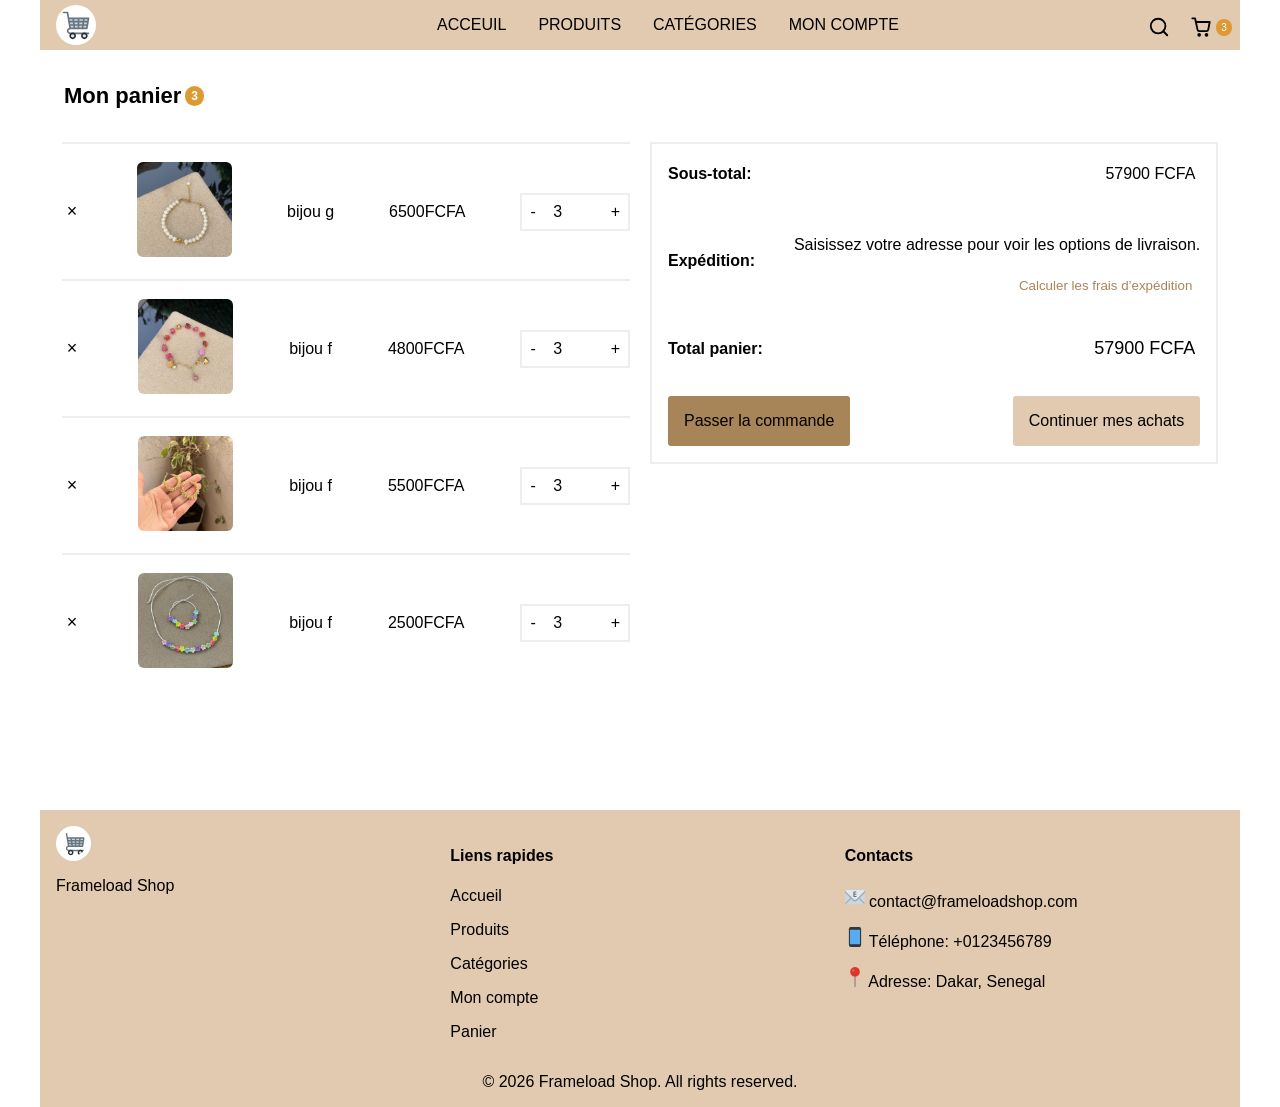
<file: pages/cart.html>
<!DOCTYPE html>
<html lang="fr">

<head>
    <meta charset="utf-8">
    <link rel="icon" type="image/x-icon" href="../images/assets/favicon.ico">
    <link rel="icon" type="image/png" sizes="16x16" href="../images/assets/favicon-16x16.png">
    <link rel="icon" type="image/png" sizes="32x32" href="../images/assets/favicon-32x32.png">
    <link rel="apple-touch-icon" sizes="180x180" href="../images/assets/apple-touch-icon.png">
    <link rel="icon" type="image/png" sizes="192x192" href="../images/assets/icon-192x192.png">
    <link rel="icon" type="image/png" sizes="512x512" href="../images/assets/icon-512x512.png">

    <meta name="viewport" content="width=device-width,initial-scale=1">
    <meta name="theme-color" content="#000000">
    <meta name="description"
        content="bijou est une web app d'e-commerce specialisée dans la vente de plante d'bijou vera. Elle a été concu avec React">
    <title>Frameload Shop - Mon Panier</title>
    <script src="../js/cart.js"></script>
    <script src="../js/main.js"></script>
    <link href="../css/style.css" rel="stylesheet">
</head>

<body onload="calcTotal()" class="container">
    <!-- debut header -->
    <header class="flex items-center justify-between"
        style="background: var(--secondary); z-index: 9; position: sticky; top: 0px; height: 50px;">
        <a style="border-radius: 45px" class="fmld-mrg-left fmld-hide-mobile white flex items-start fmld-pdg"
            href="../index.html">
            <img src="../images/assets/cart.svg" alt="logo frameloadshop" width="30px" height="30px">
        </a>
        <div class="flex items-center justify-center fmld-pdg-left fmld-pdg-right header-container fmld-hide-mobile">
            <span class="fmld-pdg-16 fmld-zoom-out fmld-upper"><a href="../index.html">Acceuil</a>
            </span>
            <span class="fmld-pdg-16 fmld-zoom-out fmld-upper"><a href="./products.html">Produits</a>
            </span>
            <span class="fmld-pdg-16 fmld-zoom-out fmld-upper"><a href="./categories.html">Catégories</a>
            </span>
            <span class="fmld-pdg-16 fmld-zoom-out fmld-upper"><a href="./account.html">Mon compte</a>
            </span>
        </div>
        
        <button onclick="viewModal('#nav-modal')" class="btn fmld-pdg-8 transparent-btn fmld-zoom-out fmld-hide-nomobile" aria-label="button menu"
            style="position: absolute; top: 8px; display: inline-block;">
            <svg class="fmld-svg" xmlns="http://www.w3.org/2000/svg" width="22" height="22" viewBox="0 0 24 24" fill="none"
                stroke="currentColor" stroke-width="2" stroke-linecap="round" stroke-linejoin="round">
                <line x1="3" y1="12" x2="21" y2="12"></line>
                <line x1="3" y1="6" x2="21" y2="6"></line>
                <line x1="3" y1="18" x2="21" y2="18"></line>
            </svg>
        </button>
    
        <span class="fmld-hide-nomobile flex items-center justify-center fmld-width-100">
            <a class="white fmld-pdg fmld-round"
            href="../index.html">
                <img src="../images/assets/cart.svg" width="25px" height="25px" alt="app logo">
            </a>
        </span>
        
        <div class="" style="position: absolute; right: 0px; top: 8px; display: inline-block; width: 100px;">
            <button onclick="viewModal('#search-modal')" class="fmld-pdg-8 btn transparent-btn btn fmld-zoom-out" aria-label="button recherche">
                <svg class="fmld-svg" xmlns="http://www.w3.org/2000/svg" width="22" height="22" viewBox="0 0 24 24"
                    fill="none" stroke="currentColor" stroke-width="2" stroke-linecap="round" stroke-linejoin="round">
                    <circle cx="11" cy="11" r="8"></circle>
                    <line x1="21" y1="21" x2="16.65" y2="16.65"></line>
                </svg>
            </button>
            <button onclick="viewModal('#cart-modal')" class="fmld-pdg-8 btn transparent-btn fmld-zoom-out" aria-label="button panier">
                <svg class="fmld-svg" xmlns="http://www.w3.org/2000/svg" width="22" height="22" viewBox="0 0 24 24"
                    fill="none" stroke="currentColor" stroke-width="2" stroke-linecap="round" stroke-linejoin="round">
                    <circle cx="10" cy="20.5" r="1"></circle>
                    <circle cx="18" cy="20.5" r="1"></circle>
                    <path d="M2.5 2.5h3l2.7 12.4a2 2 0 0 0 2 1.6h7.7a2 2 0 0 0 2-1.6l1.6-8.4H7.1"></path>
                </svg>
                <span
                    style="background: var(--accent); border-radius: 18px; color: white; padding: 3px 5px; font-size: 10px;">3</span>
            </button>
        </div>
    </header>

    <!-- nav panel -->
    <nav class="modal-parent" id="nav-modal">
        <div onclick="viewModal('#nav-modal')" class="modal-underlay"></div>
        <!-- navigation -->
        <div class="fmld-modal overlay-content fmld-anim-left" style="right: auto; left: 0%;">
            <div class="flex col wrap fmld-pdg-top fmld-mrg-top">
                <a class="fmld-pdg-16 nav-btn-mobile fmld-xlarge" href="../index.html">Acceuil</a>
                <a class="fmld-pdg-16 nav-btn-mobile fmld-xlarge" href="./products.html">Produits</a>
                <a class="fmld-pdg-16 nav-btn-mobile fmld-xlarge" href="./categories.html">Catégories</a>
                <a class="fmld-pdg-16 nav-btn-mobile fmld-xlarge" href="./account.html">Compte</a>
                <a class="fmld-pdg-16 nav-btn-mobile fmld-xlarge" href="./cart.html">Panier</a>
            </div>

            <button onclick="viewModal('#nav-modal')" class="fmld-xlarge fmld-bold fmld-pdg-left fmld-pdg-right"
                style="position: absolute; top: 16px; right: 16px;">×</button>
        </div>
    </nav>

    <main id="root">
        <!-- the cart itself -->
        <section class="container- fmld-mrg fmld-pdg-bottom fmld-height-80vh">
            <h2 class="flex items-center fmld-mrg-tb fmld-pdg-16 fmld-xlarge">Mon panier <span class="accent text-white fmld-small" style="border-radius: 20px; padding: 3px 6px; margin: 4px;">3</span></h2>
            <form method="get" action="./checkout.html" class="grid-c-half gap-2 justify-center fmld-mrg-tb fmld-pdg-bottom">
                <div>
                    <div id="product-1" class="flex items-center justify-between gap-1 border-top-light" style="height: 135px; width: 100%;">
                        <span >
                            <button type="button" onclick="removeElement('#product-1')" class="transparent-btn fmld-large">×</button>
                        </span>
                        <a href="./product-detail.html">
                            <img alt="image produit" loading="lazy" src="../images/products/img_0218-1152x1536.jpeg" loading="lazy" class="modal-cart-img">
                        </a>
                        <a class="fmld-mrg-tb fmld-medium" href="./product-detail.html">bijou g</a>

                        <span class="fmld-mrg-tb fmld-medium"><span class="price">6500</span>FCFA</span>

                        <span class="fmld-mrg-tb border-light">
                            <button type="button" onclick="decreaseValue ('#qty-1');calcTotal()" class="transparent-btn fmld-pdg-8 fmld-medium">-</button>
                            <input type="number" value="3" min="1" max="15" id="qty-1" class="qty fmld-medium fmld-pdg" style="width:40px; border: none;" onchange="calcTotal()">
                            <button type="button" onclick="increaseValue ('#qty-1');calcTotal()" class="transparent-btn fmld-pdg-8 fmld-medium">+</button>
                        </span>
                    </div>
                    <div id="product-2" class="flex items-center justify-between gap-1 border-top-light" style="height: 135px; width: 100%;">
                        <span >
                            <button type="button" onclick="removeElement('#product-2')" class="transparent-btn fmld-large">×</button>
                        </span>
                        <a href="./product-detail.html">
                            <img alt="image produit" loading="lazy" src="../images/products/img_0220-1152x1536.jpeg" loading="lazy" class="modal-cart-img">
                        </a>
                        <a class="fmld-mrg-tb fmld-medium" href="./product-detail.html">bijou f</a>

                        <span class="fmld-mrg-tb fmld-medium"><span class="price">4800</span>FCFA</span>

                        <span class="fmld-mrg-tb border-light">
                            <button type="button" onclick="decreaseValue ('#qty-2');calcTotal()" class="transparent-btn fmld-pdg-8 fmld-medium">-</button>
                            <input type="number" value="3" min="1" max="15" id="qty-2" class="qty fmld-medium fmld-pdg" style="width:40px; border: none;" onchange="calcTotal()">
                            <button type="button" onclick="increaseValue ('#qty-2');calcTotal()" class="transparent-btn fmld-pdg-8 fmld-medium">+</button>
                        </span>
                    </div>
                    <div id="product-3" class="flex items-center justify-between gap-1 border-top-light" style="height: 135px; width: 100%;">
                        <span >
                            <button type="button" onclick="removeElement('#product-3')" class="transparent-btn fmld-large">×</button>
                        </span>
                        <a href="./product-detail.html">
                            <img alt="image produit" loading="lazy" src="../images/products/img_0269-1152x1536.jpeg" loading="lazy" class="modal-cart-img">
                        </a>
                        <a class="fmld-mrg-tb fmld-medium" href="./product-detail.html">bijou f</a>

                        <span class="fmld-mrg-tb fmld-medium"><span class="price">5500</span>FCFA</span>

                        <span class="fmld-mrg-tb border-light">
                            <button type="button" onclick="decreaseValue ('#qty-3');calcTotal()" class="transparent-btn fmld-pdg-8 fmld-medium">-</button>
                            <input type="number" value="3" min="1" max="15" id="qty-3" class="qty fmld-medium fmld-pdg" style="width:40px; border: none;" onchange="calcTotal()">
                            <button type="button" onclick="increaseValue ('#qty-3');calcTotal()" class="transparent-btn fmld-pdg-8 fmld-medium">+</button>
                        </span>
                    </div>
                    <div id="product-4" class="flex items-center justify-between gap-1 border-top-light" style="height: 135px; width: 100%;">
                        <span >
                            <button type="button" onclick="removeElement('#product-4')" class="transparent-btn fmld-large">×</button>
                        </span>
                        <a href="./product-detail.html">
                            <img alt="image produit" loading="lazy" src="../images/products/img_0360-1152x1536.jpeg" loading="lazy" class="modal-cart-img">
                        </a>
                        <a class="fmld-mrg-tb fmld-medium" href="./product-detail.html">bijou f</a>

                        <span class="fmld-mrg-tb fmld-medium"><span class="price">2500</span>FCFA</span>

                        <span class="fmld-mrg-tb border-light">
                            <button type="button" onclick="decreaseValue ('#qty-4');calcTotal()" class="transparent-btn fmld-pdg-8 fmld-medium">-</button>
                            <input type="number" value="3" min="1" max="15" id="qty-4" class="qty fmld-medium fmld-pdg" style="width:40px; border: none;" onchange="calcTotal()">
                            <button type="button" onclick="increaseValue ('#qty-4');calcTotal()" class="transparent-btn fmld-pdg-8 fmld-medium">+</button>
                        </span>
                    </div>
                </div>
                <div class="border-light fmld-pdg-left fmld-pdg-right fmld-pdg-bottom" style="height: max-content;">
                    <dl class="flex items-center justify-between gap-1 fmld-pdg-bottom">
                        <dt class="fmld-bold">Sous-total: </dt>
                        <dd class="fmld-medium fmld-pdg"><span class="total">32300</span> FCFA</dd>
                    </dl>
                    
                    <dl class="flex items-center justify-between gap-1 fmld-mrg-tb fmld-pdg-bottom">
                        <dt class="fmld-bold">Expédition: </dt>
                        <dd class="fmld-medium fmld-pdg-top fmld-right">
                            Saisissez votre adresse pour voir les options de livraison.
                        <button type="button" class="fmld-pdg-8 fmld-mrg-top transparent text-primary">
                            Calculer les frais d’expédition
                        </button>
                    </dd>
                    </dl>

                    <dl class="flex items-center justify-between gap-1 fmld-pdg-8-">
                        <dt class="fmld-bold">Total panier: </dt>
                        <dd class="fmld-large fmld-pdg"><span class="total">32300</span> FCFA</dd>
                    </dl>
                        
                    <div class="flex items-center justify-between gap-1 fmld-pdg-top fmld-mrg-top">
                        <button type="submit" value="submit" class="btn fmld-medium fmld-pdg-16 fmld-zoom-out">Passer la commande</button>
                        <a href="../index.html" class="btn fmld-medium fmld-pdg-16 fmld-zoom-out secondary">Continuer mes achats</a>
                    </div>
                </div>
            </form>
        </section>
        
        <!-- modals -->
        <aside>
            <div class="modal-parent" id="cart-modal">
                <div onclick="viewModal('#cart-modal')" class="modal-underlay"></div>
                <div class="fmld-modal fmld-anim-right">
                    <h4 class="flex items-center justify-between gap-1 fmld-pdg-8">
                        <span class="fmld-large fmld-bold">
                            Mon panier
                            <span class="accent text-white" style="border-radius: 20px; padding: 3px 5px; margin: 4px; font-size: 10px;">3</span>
                        </span>
                        <button onclick="viewModal('#cart-modal')" class="fmld-xlarge fmld-bold fmld-pdg-left fmld-pdg-right">×</button>
                    </h4>
                    <div class="fmld-pdg-8" style="overflow-y: scroll;">
                        <div id="item-1" class="flex items-center justify-between gap-1 border-top-light" style="height: 125px;">
                            <a href="./product-detail.html">
                                <img alt="image produit" loading="lazy" src="../images/products/img_0218-1152x1536.jpeg" class="modal-cart-img">
                            </a>
                            <a class="fmld-mrg-tb fmld-medium" href="./product-detail.html">bijou g</a>
    
                            <span class="fmld-mrg-tb fmld-medium">5500 FCFA</span>

                            <span >
                                <button type="button" onclick="hideElement('#item-1')" class="transparent-btn fmld-large">×</button>
                            </span>
                        </div>
                        <div id="item-2" class="flex items-center justify-between gap-1 border-top-light" style="height: 125px;">
                            <a href="./product-detail.html">
                                <img alt="image produit" loading="lazy" src="../images/products/img_0412-1152x1536.jpeg" class="modal-cart-img">
                            </a>
                            <a class="fmld-mrg-tb fmld-medium" href="./product-detail.html">bijou g</a>
    
                            <span class="fmld-mrg-tb fmld-medium">5500 FCFA</span>
                            
                            <span >
                                <button type="button" onclick="hideElement('#item-2')" class="transparent-btn fmld-large">×</button>
                            </span>
                        </div>
                        <div id="item-3" class="flex items-center justify-between gap-1 border-top-light" style="height: 125px;">
                            <a href="./product-detail.html">
                                <img alt="image produit" loading="lazy" src="../images/products/img_0360-1152x1536.jpeg" class="modal-cart-img">
                            </a>
                            <a class="fmld-mrg-tb fmld-medium" href="./product-detail.html">bijou g</a>
    
                            <span class="fmld-mrg-tb fmld-medium">5500 FCFA</span>
                            
                            <span >
                                <button type="button" onclick="hideElement('#item-3')" class="transparent-btn fmld-large">×</button>
                            </span>
                        </div>
                    </div>
                    <div class="flex items-center justify-between gap-1 fmld-pdg-8">
                        <a href="./cart.html">
                            <button class="btn fmld-pdg-16 fmld-zoom-out">Consulter mon panier</button>
                        </a>
                        <a href="./checkout.html">
                            <button class="btn fmld-pdg-16 fmld-zoom-out secondary">Acheter maintenant</button>
                        </a>
                    </div>
                </div>
            </div>
            <div class="modal-parent" id="search-modal">
                <div onclick="viewModal('#search-modal')" class="modal-underlay"></div>
                <div class="fmld-modal fmld-anim-left" style="right: auto; left: 0%;">
                    <h4 class="flex items-center justify-between gap-1 fmld-mrg-16">
                        <span class="fmld-large fmld-bold">Rechercher quelquechose</span>
                        <button onclick="viewModal('#search-modal')" class="fmld-xlarge fmld-bold fmld-pdg-left fmld-pdg-right">×</button>
                    </h4>
                    <input id="search" class="fmld-width-90 fmld-pdg-8 fmld-mrg-right fmld-mrg-left border-gray" type="search" placeholder="Tapez ici pour rechercher" oninput="filterContent('.item-name','#search')"
                        style="height: 45px;">
                    <div class="fmld-mrg-16">
                        <div id="item-1" class="flex items-center justify-between gap-1 border-top-light" style="height: 125px;">
                            <a href="./product-detail.html">
                                <img alt="image produit" loading="lazy" src="../images/products/img_0218-1152x1536.jpeg" class="modal-cart-img">
                            </a>
                            <a class="item-name fmld-mrg-tb fmld-medium" href="./product-detail.html">bracelet</a>
    
                            <span class="fmld-mrg-tb fmld-medium">5500 FCFA</span>

                            <span >
                                <button type="button" onclick="hideElement('#item-1')" class="transparent-btn fmld-large">×</button>
                            </span>
                        </div>
                        <div id="item-2" class="flex items-center justify-between gap-1 border-top-light" style="height: 125px;">
                            <a href="./product-detail.html">
                                <img alt="image produit" loading="lazy" src="../images/products/img_0412-1152x1536.jpeg" class="modal-cart-img">
                            </a>
                            <a class="item-name fmld-mrg-tb fmld-medium" href="./product-detail.html">boucle d'oreilles</a>
    
                            <span class="fmld-mrg-tb fmld-medium">5500 FCFA</span>
                            
                            <span >
                                <button type="button" onclick="hideElement('#item-2')" class="transparent-btn fmld-large">×</button>
                            </span>
                        </div>
                        <div id="item-3" class="flex items-center justify-between gap-1 border-top-light" style="height: 125px;">
                            <a href="./product-detail.html">
                                <img alt="image produit" loading="lazy" src="../images/products/img_0360-1152x1536.jpeg" class="modal-cart-img">
                            </a>
                            <a class="item-name fmld-mrg-tb fmld-medium" href="./product-detail.html">galets</a>
    
                            <span class="fmld-mrg-tb fmld-medium">5500 FCFA</span>
                            
                            <span >
                                <button type="button" onclick="hideElement('#item-3')" class="transparent-btn fmld-large">×</button>
                            </span>
                        </div>
                        <div id="item-4" class="flex items-center justify-between gap-1 border-top-light" style="height: 125px;">
                            <a href="./product-detail.html">
                                <img alt="image produit" loading="lazy" src="../images/products/img_0269-1152x1536.jpeg" class="modal-cart-img">
                            </a>
                            <a class="item-name fmld-mrg-tb fmld-medium" href="./product-detail.html">boucle d'oreilles</a>
    
                            <span class="fmld-mrg-tb fmld-medium">5500 FCFA</span>
                            
                            <span >
                                <button type="button" onclick="hideElement('#item-3')" class="transparent-btn fmld-large">×</button>
                            </span>
                        </div>
                        <div id="item-5" class="flex items-center justify-between gap-1 border-top-light" style="height: 125px;">
                            <a href="./product-detail.html">
                                <img alt="image produit" loading="lazy" src="../images/products/img_0561.jpeg" class="modal-cart-img">
                            </a>
                            <a class="item-name fmld-mrg-tb fmld-medium" href="./product-detail.html">collier</a>
    
                            <span class="fmld-mrg-tb fmld-medium">5500 FCFA</span>
                            
                            <span >
                                <button type="button" onclick="hideElement('#item-3')" class="transparent-btn fmld-large">×</button>
                            </span>
                        </div>
                    </div>
                </div>
            </div>
        </aside>
    </main>

    <!-- footer -->
    <footer class="fmld-pdg-16" style="background: var(--secondary); position: relative; bottom: 0px;">
        <div class="grid-repeat gap-1">

            <!-- Brand -->
            <div>
                <a href="../index.html">
                <img style="border-radius: 45px" src="../images/assets/cart.svg" width="25px" height="25px" alt="app logo" class="white flex items-start fmld-pdg">
            </a>
                <p class="">Frameload Shop</p>
            </div>

            <!-- Quick Links -->
            <div>
                <h4 class="">Liens rapides</h4>
                <ul class="fmld-list-nobullet fmld-pdg-0">
                    <li class="fmld-pdg-bottom"><a href="index.html">Accueil</a></li>
                    <li class="fmld-pdg-bottom"><a href="./products.html">Produits</a></li>
                    <li class="fmld-pdg-bottom"><a href="./categories.html">Catégories</a></li>
                    <li class="fmld-pdg-bottom"><a href="./account.html">Mon compte</a></li>
                    <li class="fmld-pdg-bottom"><a href="#">Panier</a></li>
                </ul>
            </div>

            <!-- Socials -->
            <div>
                <h4 class="">Contacts</h4>
                <p><img class="inline-block" src="../images/assets/email.svg" alt="emoji email" height="20px"
                        width="20px"> <a href="mailto:contact@frameloadshop.com" class="">
                        contact@frameloadshop.com</a></p>
                <p><img class="inline-block" src="../images/assets/phone.svg" alt="emoji phone" height="20px"
                        width="20px"> Téléphone: <a href="tel:+221707981934" class="">+0123456789</a></p>
                <p><img class="inline-block" src="../images/assets/pin.png" alt="emoji phone" height="20px"
                        width="20px"> Adresse: Dakar, Senegal</p>
            </div>
        </div>

        <div class="fmld-center ">
            © 2026 Frameload Shop. All rights reserved.
        </div>
    </footer>
</body>

</html>
</file>
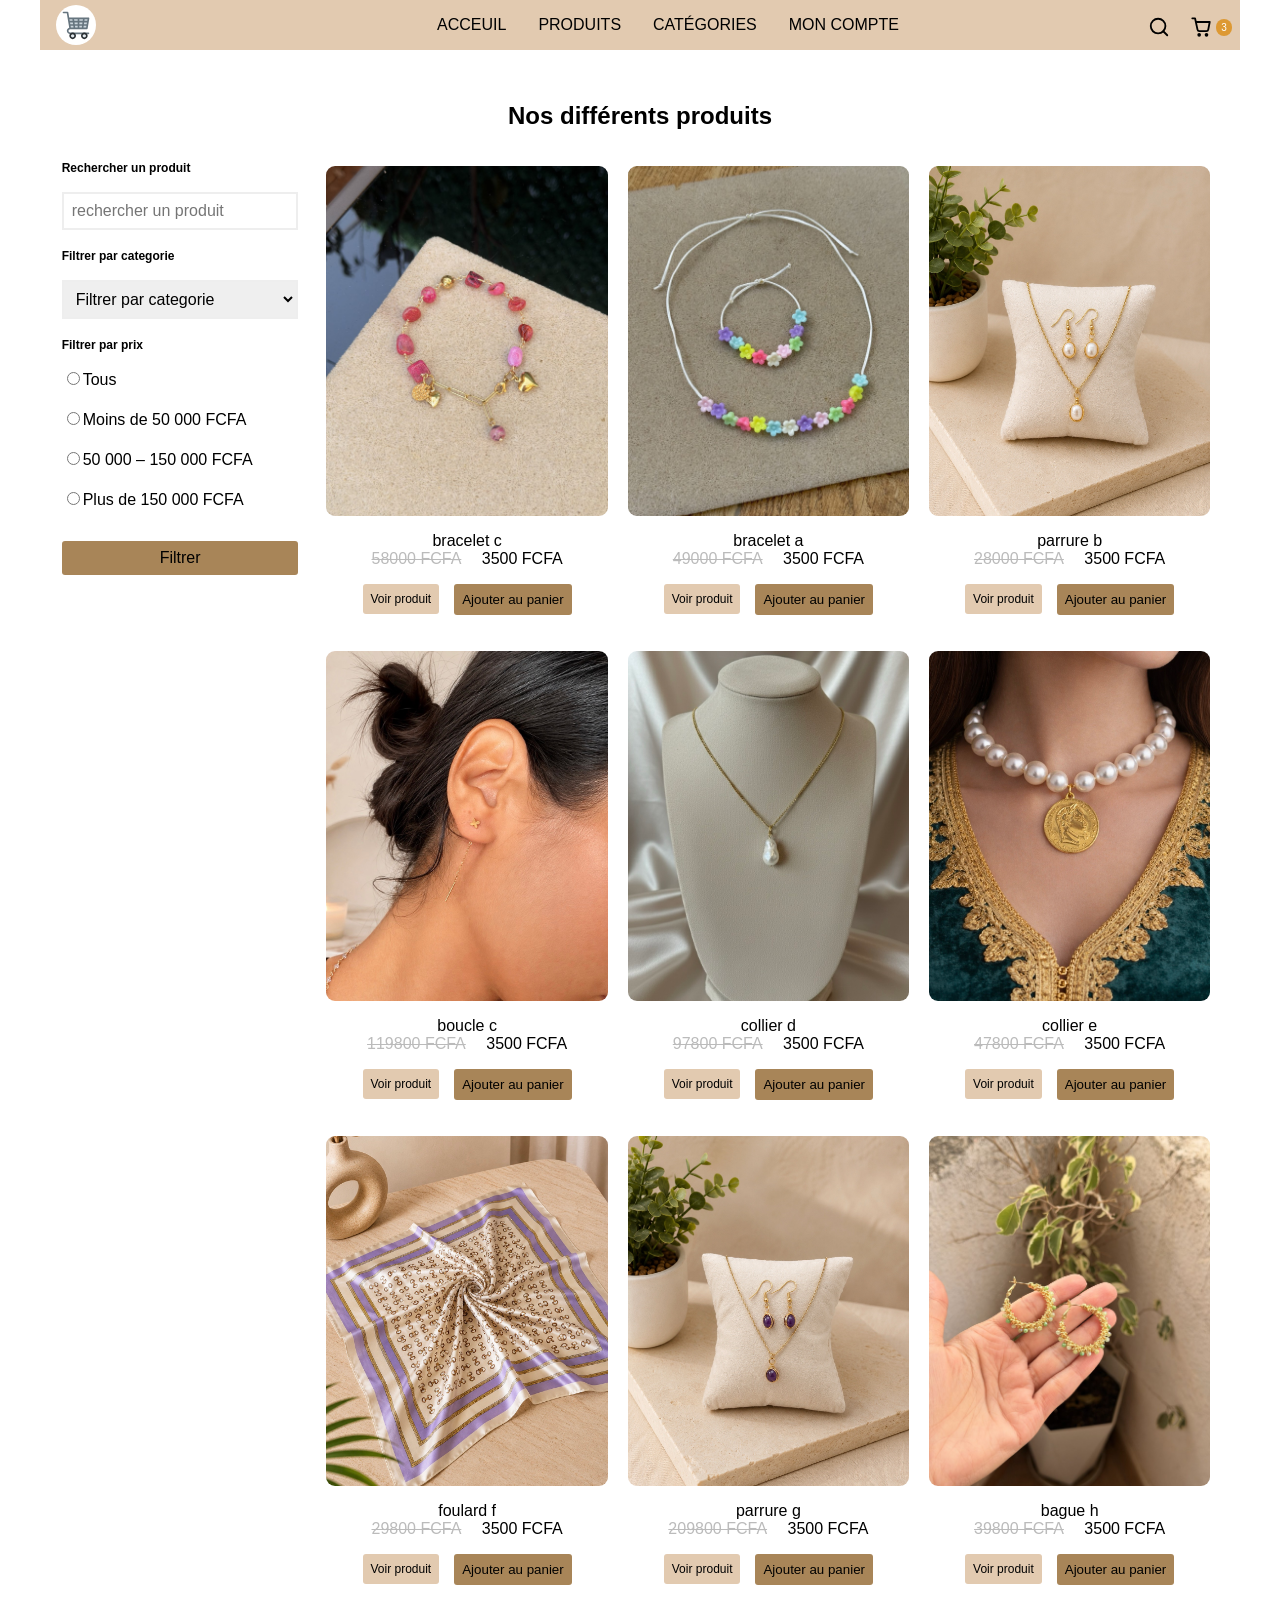
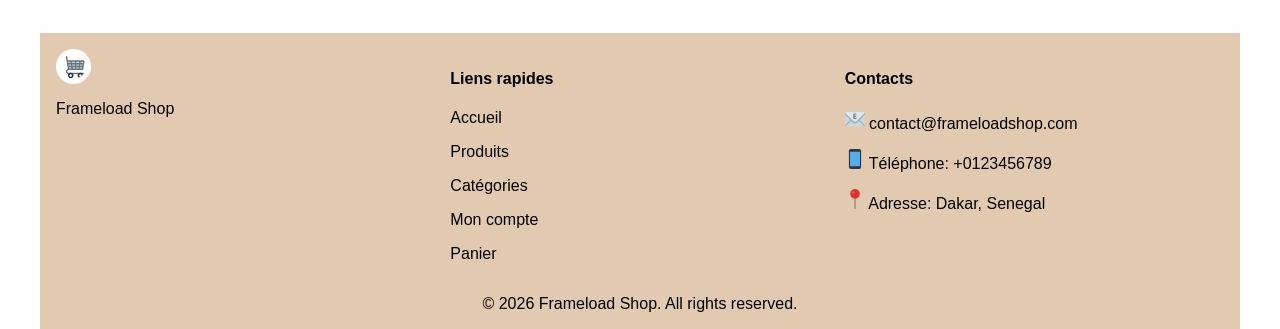
<file: pages/categories.html>
<!DOCTYPE html>
<html lang="fr">

<head>
    <meta charset="utf-8">
    <link rel="icon" type="image/x-icon" href="../images/assets/favicon.ico">
    <link rel="icon" type="image/png" sizes="16x16" href="../images/assets/favicon-16x16.png">
    <link rel="icon" type="image/png" sizes="32x32" href="../images/assets/favicon-32x32.png">
    <link rel="apple-touch-icon" sizes="180x180" href="../images/assets/apple-touch-icon.png">
    <link rel="icon" type="image/png" sizes="192x192" href="../images/assets/icon-192x192.png">
    <link rel="icon" type="image/png" sizes="512x512" href="../images/assets/icon-512x512.png">
    <meta name="viewport" content="width=device-width,initial-scale=1">
    <meta name="theme-color" content="#000000">
    <meta name="description"
        content="bijou est une web app d'e-commerce specialisée dans la vente de plante d'bijou vera. Elle a été concu avec React">
    <title>Frameload Shop - Catégories</title>
    <script defer="defer" src="../js/main.js"></script>
    <link href="../css/style.css" rel="stylesheet">
</head>

<body class="container">
    <!-- debut header -->
    <header class="flex items-center justify-between"
        style="background: var(--secondary); z-index: 9; position: sticky; top: 0px; height: 50px;">
        <a style="border-radius: 45px" class="fmld-mrg-left fmld-hide-mobile white flex items-start fmld-pdg"
            href="../index.html">
            <img src="../images/assets/cart.svg" alt="logo frameloadshop" width="30px" height="30px">
        </a>
        <div class="flex items-center justify-center fmld-pdg-left fmld-pdg-right header-container fmld-hide-mobile">
            <span class="fmld-pdg-16 fmld-zoom-out fmld-upper"><a href="../index.html">Acceuil</a>
            </span>
            <span class="fmld-pdg-16 fmld-zoom-out fmld-upper"><a href="./products.html">Produits</a>
            </span>
            <span class="fmld-pdg-16 fmld-zoom-out fmld-upper"><a href="./categories.html">Catégories</a>
            </span>
            <span class="fmld-pdg-16 fmld-zoom-out fmld-upper"><a href="./account.html">Mon compte</a>
            </span>
        </div>
        
        <button onclick="viewModal('#nav-modal')" class="btn fmld-pdg-8 transparent-btn fmld-zoom-out fmld-hide-nomobile" aria-label="button menu"
            style="position: absolute; top: 8px; display: inline-block;">
            <svg class="fmld-svg" xmlns="http://www.w3.org/2000/svg" width="22" height="22" viewBox="0 0 24 24" fill="none"
                stroke="currentColor" stroke-width="2" stroke-linecap="round" stroke-linejoin="round">
                <line x1="3" y1="12" x2="21" y2="12"></line>
                <line x1="3" y1="6" x2="21" y2="6"></line>
                <line x1="3" y1="18" x2="21" y2="18"></line>
            </svg>
        </button>
    
        <span class="fmld-hide-nomobile flex items-center justify-center fmld-width-100">
            <a class="white fmld-pdg fmld-round"
            href="../index.html">
                <img src="../images/assets/cart.svg" width="25px" height="25px" alt="app logo">
            </a>
        </span>
        
        <div class="" style="position: absolute; right: 0px; top: 8px; display: inline-block; width: 100px;">
            <button onclick="viewModal('#search-modal')" class="fmld-pdg-8 btn transparent-btn btn fmld-zoom-out" aria-label="button recherche">
                <svg class="fmld-svg" xmlns="http://www.w3.org/2000/svg" width="22" height="22" viewBox="0 0 24 24"
                    fill="none" stroke="currentColor" stroke-width="2" stroke-linecap="round" stroke-linejoin="round">
                    <circle cx="11" cy="11" r="8"></circle>
                    <line x1="21" y1="21" x2="16.65" y2="16.65"></line>
                </svg>
            </button>
            <button onclick="viewModal('#cart-modal')" class="fmld-pdg-8 btn transparent-btn fmld-zoom-out" aria-label="button panier">
                <svg class="fmld-svg" xmlns="http://www.w3.org/2000/svg" width="22" height="22" viewBox="0 0 24 24"
                    fill="none" stroke="currentColor" stroke-width="2" stroke-linecap="round" stroke-linejoin="round">
                    <circle cx="10" cy="20.5" r="1"></circle>
                    <circle cx="18" cy="20.5" r="1"></circle>
                    <path d="M2.5 2.5h3l2.7 12.4a2 2 0 0 0 2 1.6h7.7a2 2 0 0 0 2-1.6l1.6-8.4H7.1"></path>
                </svg>
                <span
                    style="background: var(--accent); border-radius: 18px; color: white; padding: 3px 5px; font-size: 10px;">3</span>
            </button>
        </div>
    </header>

    <!-- nav panel -->
    <nav class="modal-parent" id="nav-modal">
        <div onclick="viewModal('#nav-modal')" class="modal-underlay"></div>
        <!-- navigation -->
        <div class="fmld-modal overlay-content fmld-anim-left" style="right: auto; left: 0%;">
            <div class="flex col wrap fmld-pdg-top fmld-mrg-top">
                <a class="fmld-pdg-16 nav-btn-mobile fmld-xlarge" href="../index.html">Acceuil</a>
                <a class="fmld-pdg-16 nav-btn-mobile fmld-xlarge" href="./products.html">Produits</a>
                <a class="fmld-pdg-16 nav-btn-mobile fmld-xlarge" href="./categories.html">Catégories</a>
                <a class="fmld-pdg-16 nav-btn-mobile fmld-xlarge" href="./account.html">Compte</a>
                <a class="fmld-pdg-16 nav-btn-mobile fmld-xlarge" href="./cart.html">Panier</a>
            </div>
            
            <button onclick="viewModal('#nav-modal')" class="fmld-xlarge fmld-bold fmld-pdg-left fmld-pdg-right" style="position: absolute; top: 16px; right: 16px;">×</button>
        </div>
    </nav>

    <main id="main" class="fmld-mrg-tb">
        
        <!-- produits en promotion -->
        <section class="fmld-mrg-8 fmld-pdg-8">
            <h2 class="fmld-center fmld-pdg-8">Nos différents produits</h2>
            <div class="grid-c-third gap-2 justify-center">
                <form method="get" action="./products.html" class="">
                    <label class="fmld-hide-mobile fmld-pdg-bottom fmld-bold fmld-small fmld-left" for="name">Rechercher un produit</label>
                    <input type="search" name="name" class="border-light fmld-width-100 fmld-pdg-8 fmld-mrg-tb" id="name" placeholder="rechercher un produit" oninput="filterContent('.product-name','#name')">
                        
                    <div class="grid-m-2 fmld-width-100">
                        <div class="fmld-mrg-bottom">
                            <label class="fmld-hide-mobile fmld-bold fmld-small fmld-left" for="category">Filtrer par categorie</label>
                            <select name="category" class="border-light fmld-width-100 fmld-pdg-8 fmld-mrg-top" id="category" oninput="filterContent('.product-category','#category')">
                                <option label="Filtrer par categorie" class="fmld-pdg-8" value="" selected>Filtrer par categorie</option>
                                <option class="fmld-pdg-8" value="bracelet">bracelets</option>
                                <option class="fmld-pdg-8" value="collier">colliers</option>
                                <option class="fmld-pdg-8" value="foulard">foulards</option>
                                <option class="fmld-pdg-8" value="parrure">parrures</option>
                                <option class="fmld-pdg-8" value="bague">bagues</option>
                            </select>
                        </div>
                        
                        <div class="">
                            <label class="fmld-hide-mobile fmld-bold fmld-small fmld-left" for="price">Filtrer par prix</label>
                            <!-- for pc/tablets -->
                            <div class="flex items-center wrap gap-1 fmld-hide-mobile fmld-mrg-tb">
                                <label class="fmld-width-100">
                                    <input id="price-all" type="radio" name="price" oninput="filterContent('.product-price','#price-all')" class="fmld-pdg-8" value="">Tous
                                </label>
                                <label class="fmld-width-100">
                                    <input id="price-50" type="radio" name="price" oninput="filterContent('.product-price','#price-50')" class="fmld-pdg-8" value="49000">Moins de 50 000 FCFA
                                </label>
                                <label class="fmld-width-100">
                                    <input id="price-150" type="radio" name="price" oninput="filterContent('.product-price','#price-150')" class="fmld-pdg-8" value="150000">50 000 – 150 000 FCFA
                                </label>
                                <label class="fmld-width-100">
                                    <input id="price-151" type="radio" name="price" oninput="filterContent('.product-price','#price-151')" class="fmld-pdg-8" value="151000">Plus de 150 000 FCFA
                                </label>
                            </div>
                            <!-- for mobile -->
                            <select class="border-light fmld-width-100 fmld-hide-nomobile fmld-pdg-8 fmld-mrg-top" id="price">
                                <option class="fmld-pdg-8" value="" selected>Filtrer par prix</option>
                                <option class="fmld-pdg-8" value="49000">Moins de 50 000 FCFA</option>
                                <option class="fmld-pdg-8" value="150000">50 000 – 150 000 FCFA</option>
                                <option class="fmld-pdg-8" value="151000">Plus de 150 000 FCFA</option>
                            </select>
                        </div>
                    </div>

                    <button class="fmld-width-100 btn fmld-medium fmld-pdg-8 fmld-mrg-top fmld-zoom-out fmld-hide-mobile" type="submit">Filtrer</button>
                </form>  
                <div class="grid-repeat gap-2 fmld-pdg-8">
                    <div class="fmld-mrg-tb-">
                        <a href="../pages/product-detail.html">
                            <img src="../images/products/img_0220-1152x1536.jpeg" loading="lazy" class="product-img" alt="image produit">
                            <p class="product-name fmld-center">
                                <span>bracelet c</span><br> 
                                <span class="product-price fmld-line-through fmld-pdg-right text-gray">58000 FCFA</span> 
                                <span>3500 FCFA</span>
                                <span class="product-category fmld-hide">bracelet</span>
                            </p>
                        </a>
                        <p class="flex items-center justify-center gap-1">
                            <a href="./product/3" class="btn fav-btn fmld-zoom-out fmld-small secondary">Voir produit</a> <button class="btn fav-btn fmld-zoom-out">Ajouter au panier</button>
                        </p>
                    </div>
                    <div class="fmld-mrg-tb-">
                        <a href="../pages/product-detail.html">
                        <img src="../images/products/img_0360-1152x1536.jpeg" loading="lazy" class="product-img" alt="image produit">
                        <p class="product-name fmld-center">
                            <span>bracelet a</span><br> 
                            <span class="product-price fmld-line-through fmld-pdg-right text-gray">49000 FCFA</span> <span>3500 FCFA</span>
                            <span class="product-category fmld-hide">bracelet</span>
                        </p>
                        </a>
                        <p class="flex items-center justify-center gap-1">
                            <a href="./product/3" class="btn fav-btn fmld-zoom-out fmld-small secondary">Voir produit</a> <button class="btn fav-btn fmld-zoom-out">Ajouter au panier</button>
                        </p>
                    </div>
                    <div class="fmld-mrg-tb-">
                        <a href="../pages/product-detail.html">
                        <img src="../images/products/copy_4aebbcf3-3733-4505-a703-7c349a429045.jpeg" loading="lazy" class="product-img" alt="image produit">
                        <p class="product-name fmld-center">
                            <span>parrure b</span><br> 
                            <span class="product-price fmld-line-through fmld-pdg-right text-gray">28000 FCFA</span> <span>3500 FCFA</span>
                            <span class="product-category fmld-hide">parrure</span>
                        </p>
                        </a>
                        <p class="flex items-center justify-center gap-1">
                            <a href="./product/3" class="btn fav-btn fmld-zoom-out fmld-small secondary">Voir produit</a> <button class="btn fav-btn fmld-zoom-out">Ajouter au panier</button>
                        </p>
                    </div>
                    <div class="fmld-mrg-tb-">
                        <a href="../pages/product-detail.html">
                            <img src="../images/products/copy_bfe592db-873a-4e55-8c49-1a8b7764c0f2.jpeg" loading="lazy" class="product-img" alt="image produit">
                            <p class="product-name fmld-center">
                                <span>boucle c</span><br> 
                                <span class="product-price fmld-line-through fmld-pdg-right text-gray">119800 FCFA</span> 
                                <span>3500 FCFA</span>
                                <span class="product-category fmld-hide">boucle</span>
                            </p>
                        </a>
                        <p class="flex items-center justify-center gap-1">
                            <a href="./product/3" class="btn fav-btn fmld-zoom-out fmld-small secondary">Voir produit</a> <button class="btn fav-btn fmld-zoom-out">Ajouter au panier</button>
                        </p>
                    </div>
                    <div class="fmld-mrg-tb-">
                        <a href="../pages/product-detail.html">
                            <img src="../images/products/img_0561.jpeg" loading="lazy" class="product-img" alt="image produit">
                            <p class="product-name fmld-center">
                                <span>collier d</span><br>
                                <span class="product-price fmld-line-through fmld-pdg-right text-gray">97800 FCFA</span>
                                <span>3500 FCFA</span>
                                <span class="product-category fmld-hide">collier</span>
                            </p>
                        </a>
                        <p class="flex items-center justify-center gap-1">
                            <a href="./product/3" class="btn fav-btn fmld-zoom-out fmld-small secondary">Voir produit</a> <button class="btn fav-btn fmld-zoom-out">Ajouter au panier</button>
                        </p>
                    </div>
                    <div class="fmld-mrg-tb-">
                        <a href="../pages/product-detail.html">
                            <img src="../images/products/2ea9ccf4-2689-433b-bcbb-2a005c1012db-1.jpeg" loading="lazy" class="product-img" alt="image produit">
                            <p class="product-name fmld-center">
                                <span>collier e</span><br> 
                                <span class="product-price fmld-line-through fmld-pdg-right text-gray">47800 FCFA</span> 
                                <span>3500 FCFA</span>
                                <span class="product-category fmld-hide">collier</span>
                            </p>
                        </a>
                        <p class="flex items-center justify-center gap-1">
                            <a href="./product/3" class="btn fav-btn fmld-zoom-out fmld-small secondary">Voir produit</a> <button class="btn fav-btn fmld-zoom-out">Ajouter au panier</button>
                        </p>
                    </div>
                    <div class="fmld-mrg-tb-">
                        <a href="../pages/product-detail.html">
                            <img src="../images/products/724a218a-c403-4f24-9ea8-96eb12fb51f2-1.jpeg" loading="lazy" class="product-img" alt="image produit">
                            <p class="product-name fmld-center">
                                <span>foulard f</span><br> 
                                <span class="product-price fmld-line-through fmld-pdg-right text-gray">29800 FCFA</span> 
                                <span>3500 FCFA</span>
                                <span class="product-category fmld-hide">foulard</span>
                            </p>
                        </a>
                        <p class="flex items-center justify-center gap-1">
                                <a href="./product/3" class="btn fav-btn fmld-zoom-out fmld-small secondary">Voir produit</a> <button class="btn fav-btn fmld-zoom-out">Ajouter au panier</button>
                            </p>
                    </div>
                    <div class="fmld-mrg-tb-">
                        <a href="../pages/product-detail.html">
                            <img src="../images/products/copy_27ce58d0-7865-4e79-ac67-4fc6a7f4daf3.jpeg" loading="lazy" class="product-img" alt="image produit">
                            <p class="product-name fmld-center">
                                <span>parrure g</span><br> 
                                <span class="product-price fmld-line-through fmld-pdg-right text-gray">209800 FCFA</span> 
                                <span>3500 FCFA</span>
                                <span class="product-category fmld-hide">parrure</span>
                            </p>
                        </a>
                        <p class="flex items-center justify-center gap-1">
                            <a href="./product/3" class="btn fav-btn fmld-zoom-out fmld-small secondary">Voir produit</a> <button class="btn fav-btn fmld-zoom-out">Ajouter au panier</button>
                        </p>
                    </div>
                    <div class="fmld-mrg-tb-">
                        <a href="../pages/product-detail.html0">
                            <img src="../images/products//img_0269-1152x1536.jpeg" loading="lazy" class="product-img" alt="image produit">
                            <p class="product-name fmld-center">
                                <span>bague h</span><br>
                                <span class="product-price fmld-line-through fmld-pdg-right text-gray">39800 FCFA</span>
                                <span>3500 FCFA</span>
                                <span class="product-category fmld-hide">bague</span>
                            </p>
                        </a>
                        <p class="flex items-center justify-center gap-1">
                            <a href="./product/3" class="btn fav-btn fmld-zoom-out fmld-small secondary">Voir produit</a> <button class="btn fav-btn fmld-zoom-out">Ajouter au panier</button>
                        </p>
                    </div>
                </div>
            </div>
        </section>

        
        <!-- modals -->
        <aside>
            <div class="modal-parent" id="cart-modal">
                <div onclick="viewModal('#cart-modal')" class="modal-underlay"></div>
                <div class="fmld-modal fmld-anim-right">
                    <h4 class="flex items-center justify-between gap-1 fmld-pdg-8">
                        <span class="fmld-large fmld-bold">
                            Mon panier
                            <span class="accent text-white" style="border-radius: 20px; padding: 3px 5px; margin: 4px; font-size: 10px;">3</span>
                        </span>
                        <button onclick="viewModal('#cart-modal')" class="fmld-xlarge fmld-bold fmld-pdg-left fmld-pdg-right">×</button>
                    </h4>
                    <div class="fmld-pdg-8" style="overflow-y: scroll;">
                        <div id="item-1" class="flex items-center justify-between gap-1 border-top-light" style="height: 125px;">
                            <a href="./product-detail.html">
                                <img alt="image produit" loading="lazy" src="../images/products/img_0218-1152x1536.jpeg" class="modal-cart-img">
                            </a>
                            <a class="fmld-mrg-tb fmld-medium" href="./product-detail.html">bijou g</a>
    
                            <span class="fmld-mrg-tb fmld-medium">5500 FCFA</span>

                            <span >
                                <button type="button" onclick="hideElement('#item-1')" class="transparent-btn fmld-large">×</button>
                            </span>
                        </div>
                        <div id="item-2" class="flex items-center justify-between gap-1 border-top-light" style="height: 125px;">
                            <a href="./product-detail.html">
                                <img alt="image produit" loading="lazy" src="../images/products/img_0412-1152x1536.jpeg" class="modal-cart-img">
                            </a>
                            <a class="fmld-mrg-tb fmld-medium" href="./product-detail.html">bijou g</a>
    
                            <span class="fmld-mrg-tb fmld-medium">5500 FCFA</span>
                            
                            <span >
                                <button type="button" onclick="hideElement('#item-2')" class="transparent-btn fmld-large">×</button>
                            </span>
                        </div>
                        <div id="item-3" class="flex items-center justify-between gap-1 border-top-light" style="height: 125px;">
                            <a href="./product-detail.html">
                                <img alt="image produit" loading="lazy" src="../images/products/img_0360-1152x1536.jpeg" class="modal-cart-img">
                            </a>
                            <a class="fmld-mrg-tb fmld-medium" href="./product-detail.html">bijou g</a>
    
                            <span class="fmld-mrg-tb fmld-medium">5500 FCFA</span>
                            
                            <span >
                                <button type="button" onclick="hideElement('#item-3')" class="transparent-btn fmld-large">×</button>
                            </span>
                        </div>
                    </div>
                    <div class="flex items-center justify-between gap-1 fmld-pdg-8">
                        <a href="./cart.html">
                            <button class="btn fmld-pdg-16 fmld-zoom-out">Consulter mon panier</button>
                        </a>
                        <a href="./checkout.html">
                            <button class="btn fmld-pdg-16 fmld-zoom-out secondary">Acheter maintenant</button>
                        </a>
                    </div>
                </div>
            </div>
            <div class="modal-parent" id="search-modal">
                <div onclick="viewModal('#search-modal')" class="modal-underlay"></div>
                <div class="fmld-modal fmld-anim-left" style="right: auto; left: 0%;">
                    <h4 class="flex items-center justify-between gap-1 fmld-mrg-16">
                        <span class="fmld-large fmld-bold">Rechercher quelquechose</span>
                        <button onclick="viewModal('#search-modal')" class="fmld-xlarge fmld-bold fmld-pdg-left fmld-pdg-right">×</button>
                    </h4>
                    <input id="search" class="fmld-width-90 fmld-pdg-8 fmld-mrg-right fmld-mrg-left border-gray" type="search" placeholder="Tapez ici pour rechercher" oninput="filterContent('.item-name','#search')"
                        style="height: 45px;">
                    <div class="fmld-mrg-16">
                        <div id="item-1" class="flex items-center justify-between gap-1 border-top-light" style="height: 125px;">
                            <a href="./product-detail.html">
                                <img alt="image produit" loading="lazy" src="../images/products/img_0218-1152x1536.jpeg" class="modal-cart-img">
                            </a>
                            <a class="item-name fmld-mrg-tb fmld-medium" href="./product-detail.html">bracelet</a>
    
                            <span class="fmld-mrg-tb fmld-medium">5500 FCFA</span>

                            <span >
                                <button type="button" onclick="hideElement('#item-1')" class="transparent-btn fmld-large">×</button>
                            </span>
                        </div>
                        <div id="item-2" class="flex items-center justify-between gap-1 border-top-light" style="height: 125px;">
                            <a href="./product-detail.html">
                                <img alt="image produit" loading="lazy" src="../images/products/img_0412-1152x1536.jpeg" class="modal-cart-img">
                            </a>
                            <a class="item-name fmld-mrg-tb fmld-medium" href="./product-detail.html">boucle d'oreilles</a>
    
                            <span class="fmld-mrg-tb fmld-medium">5500 FCFA</span>
                            
                            <span >
                                <button type="button" onclick="hideElement('#item-2')" class="transparent-btn fmld-large">×</button>
                            </span>
                        </div>
                        <div id="item-3" class="flex items-center justify-between gap-1 border-top-light" style="height: 125px;">
                            <a href="./product-detail.html">
                                <img alt="image produit" loading="lazy" src="../images/products/img_0360-1152x1536.jpeg" class="modal-cart-img">
                            </a>
                            <a class="item-name fmld-mrg-tb fmld-medium" href="./product-detail.html">galets</a>
    
                            <span class="fmld-mrg-tb fmld-medium">5500 FCFA</span>
                            
                            <span >
                                <button type="button" onclick="hideElement('#item-3')" class="transparent-btn fmld-large">×</button>
                            </span>
                        </div>
                        <div id="item-4" class="flex items-center justify-between gap-1 border-top-light" style="height: 125px;">
                            <a href="./product-detail.html">
                                <img alt="image produit" loading="lazy" src="../images/products/img_0269-1152x1536.jpeg" class="modal-cart-img">
                            </a>
                            <a class="item-name fmld-mrg-tb fmld-medium" href="./product-detail.html">boucle d'oreilles</a>
    
                            <span class="fmld-mrg-tb fmld-medium">5500 FCFA</span>
                            
                            <span >
                                <button type="button" onclick="hideElement('#item-3')" class="transparent-btn fmld-large">×</button>
                            </span>
                        </div>
                        <div id="item-5" class="flex items-center justify-between gap-1 border-top-light" style="height: 125px;">
                            <a href="./product-detail.html">
                                <img alt="image produit" loading="lazy" src="../images/products/img_0561.jpeg" class="modal-cart-img">
                            </a>
                            <a class="item-name fmld-mrg-tb fmld-medium" href="./product-detail.html">collier</a>
    
                            <span class="fmld-mrg-tb fmld-medium">5500 FCFA</span>
                            
                            <span >
                                <button type="button" onclick="hideElement('#item-3')" class="transparent-btn fmld-large">×</button>
                            </span>
                        </div>
                    </div>
                </div>
            </div>
        </aside>
    </main>

    <!-- footer -->
    <footer class="fmld-pdg-16" style="background: var(--secondary); position: relative; bottom: 0px;">
        <div class="grid-repeat gap-1">
    
            <!-- Brand -->
            <div>
            <a href="../index.html">
                    <img src="../images/assets/cart.svg" width="25px" height="25px" alt="app logo" style="border-radius: 45px" class="white flex items-start fmld-pdg">
                </a>
            <p class="mt-2 text-sm text-gray-500">Frameload Shop</p>
            </div>
    
            <!-- Quick Links -->
            <div>
                <h4 class="">Liens rapides</h4>
                <ul class="fmld-list-nobullet fmld-pdg-0">
                    <li class="fmld-pdg-bottom"><a href="index.html">Accueil</a></li>
                    <li class="fmld-pdg-bottom"><a href="./products.html">Produits</a></li>
                    <li class="fmld-pdg-bottom"><a href="./categories.html">Catégories</a></li>
                    <li class="fmld-pdg-bottom"><a href="./account.html">Mon compte</a></li>
                    <li class="fmld-pdg-bottom"><a href="#">Panier</a></li>
                </ul>
            </div>
    
            <!-- Socials -->
            <div>
            <h4 class="">Contacts</h4>
            <p><img class="inline-block" src="../images/assets/email.svg" alt="emoji email" height="20px" width="20px">  <a href="mailto:contact@frameloadshop.com" class=""> contact@frameloadshop.com</a></p>
            <p><img class="inline-block" src="../images/assets/phone.svg" alt="emoji phone" height="20px" width="20px"> Téléphone: <a href="tel:+221707981934" class="">+0123456789</a></p>
            <p><img class="inline-block" src="../images/assets/pin.png" alt="emoji phone" height="20px" width="20px"> Adresse: Dakar, Senegal</p>
            </div>
        </div>
    
        <div class="fmld-center ">
            © 2026 Frameload Shop. All rights reserved.
        </div>
    </footer>
</body>

</html>
</file>
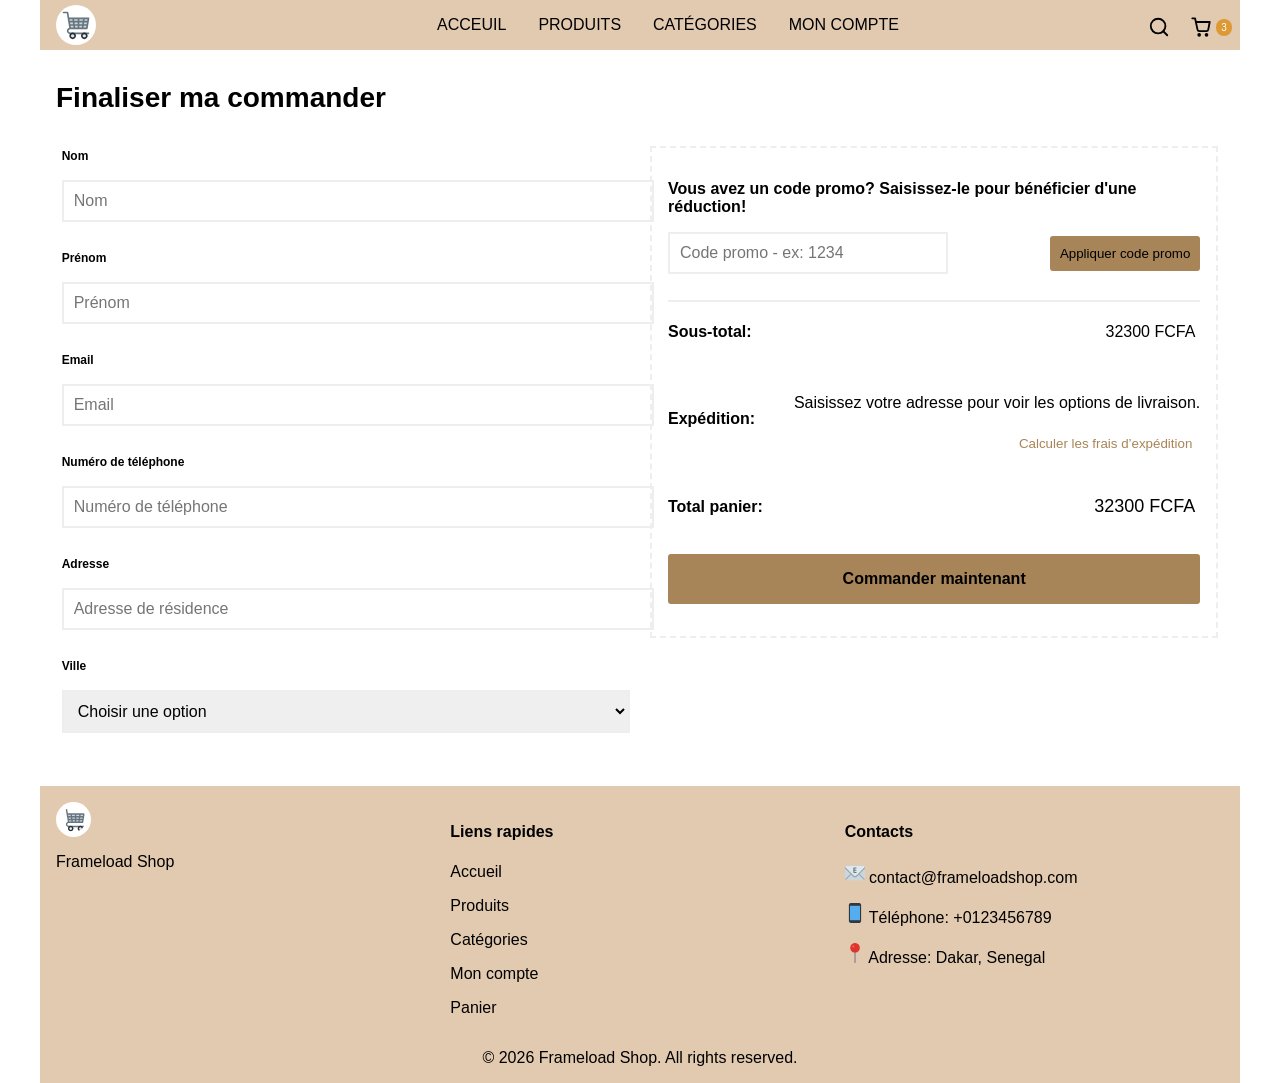
<file: pages/checkout.html>
<!DOCTYPE html>
<html lang="fr">

<head>
    <meta charset="utf-8">
    <link rel="icon" type="image/x-icon" href="../images/assets/favicon.ico">
    <link rel="icon" type="image/png" sizes="16x16" href="../images/assets/favicon-16x16.png">
    <link rel="icon" type="image/png" sizes="32x32" href="../images/assets/favicon-32x32.png">
    <link rel="apple-touch-icon" sizes="180x180" href="../images/assets/apple-touch-icon.png">
    <link rel="icon" type="image/png" sizes="192x192" href="../images/assets/icon-192x192.png">
    <link rel="icon" type="image/png" sizes="512x512" href="../images/assets/icon-512x512.png">

    <meta name="viewport" content="width=device-width,initial-scale=1">
    <meta name="theme-color" content="#000000">
    <meta name="description"
        content="bijou est une web app d'e-commerce specialisée dans la vente de plante d'bijou vera. Elle a été concu avec React">
    <title>Frameload Shop - Finaliser ma commande</title>
    <script defer="defer" src="../js/main.js"></script>
    <link href="../css/style.css" rel="stylesheet">
</head>

<body class="container">
    <!-- debut header -->
    <header class="flex items-center justify-between"
        style="background: var(--secondary); z-index: 9; position: sticky; top: 0px; height: 50px;">
        <a style="border-radius: 45px" class="fmld-mrg-left fmld-hide-mobile white flex items-start fmld-pdg"
            href="../index.html">
            <img src="../images/assets/cart.svg" alt="logo frameloadshop" width="30px" height="30px">
        </a>
        <div class="flex items-center justify-center fmld-pdg-left fmld-pdg-right header-container fmld-hide-mobile">
            <span class="fmld-pdg-16 fmld-zoom-out fmld-upper"><a href="../index.html">Acceuil</a>
            </span>
            <span class="fmld-pdg-16 fmld-zoom-out fmld-upper"><a href="./products.html">Produits</a>
            </span>
            <span class="fmld-pdg-16 fmld-zoom-out fmld-upper"><a href="./categories.html">Catégories</a>
            </span>
            <span class="fmld-pdg-16 fmld-zoom-out fmld-upper"><a href="./account.html">Mon compte</a>
            </span>
        </div>
        
        <button onclick="viewModal('#nav-modal')" class="btn fmld-pdg-8 transparent-btn fmld-zoom-out fmld-hide-nomobile" aria-label="button menu"
            style="position: absolute; top: 8px; display: inline-block;">
            <svg class="fmld-svg" xmlns="http://www.w3.org/2000/svg" width="22" height="22" viewBox="0 0 24 24" fill="none"
                stroke="currentColor" stroke-width="2" stroke-linecap="round" stroke-linejoin="round">
                <line x1="3" y1="12" x2="21" y2="12"></line>
                <line x1="3" y1="6" x2="21" y2="6"></line>
                <line x1="3" y1="18" x2="21" y2="18"></line>
            </svg>
        </button>
    
        <span class="fmld-hide-nomobile flex items-center justify-center fmld-width-100">
            <a class="white fmld-pdg fmld-round"
            href="../index.html">
                <img src="../images/assets/cart.svg" width="25px" height="25px" alt="app logo">
            </a>
        </span>
        
        <div class="" style="position: absolute; right: 0px; top: 8px; display: inline-block; width: 100px;">
            <button onclick="viewModal('#search-modal')" class="fmld-pdg-8 btn transparent-btn btn fmld-zoom-out" aria-label="button recherche">
                <svg class="fmld-svg" xmlns="http://www.w3.org/2000/svg" width="22" height="22" viewBox="0 0 24 24"
                    fill="none" stroke="currentColor" stroke-width="2" stroke-linecap="round" stroke-linejoin="round">
                    <circle cx="11" cy="11" r="8"></circle>
                    <line x1="21" y1="21" x2="16.65" y2="16.65"></line>
                </svg>
            </button>
            <button onclick="viewModal('#cart-modal')" class="fmld-pdg-8 btn transparent-btn fmld-zoom-out" aria-label="button panier">
                <svg class="fmld-svg" xmlns="http://www.w3.org/2000/svg" width="22" height="22" viewBox="0 0 24 24"
                    fill="none" stroke="currentColor" stroke-width="2" stroke-linecap="round" stroke-linejoin="round">
                    <circle cx="10" cy="20.5" r="1"></circle>
                    <circle cx="18" cy="20.5" r="1"></circle>
                    <path d="M2.5 2.5h3l2.7 12.4a2 2 0 0 0 2 1.6h7.7a2 2 0 0 0 2-1.6l1.6-8.4H7.1"></path>
                </svg>
                <span
                    style="background: var(--accent); border-radius: 18px; color: white; padding: 3px 5px; font-size: 10px;">3</span>
            </button>
        </div>
    </header>
    <!-- nav panel -->
    <nav class="modal-parent" id="nav-modal">
        <div onclick="viewModal('#nav-modal')" class="modal-underlay"></div>
        <!-- navigation -->
        <div class="fmld-modal overlay-content fmld-anim-left" style="right: auto; left: 0%;">
            <div class="flex col wrap fmld-pdg-top fmld-mrg-top">
                <a class="fmld-pdg-16 nav-btn-mobile fmld-xlarge" href="../index.html">Acceuil</a>
                <a class="fmld-pdg-16 nav-btn-mobile fmld-xlarge" href="./products.html">Produits</a>
                <a class="fmld-pdg-16 nav-btn-mobile fmld-xlarge" href="./categories.html">Catégories</a>
                <a class="fmld-pdg-16 nav-btn-mobile fmld-xlarge" href="./account.html">Compte</a>
                <a class="fmld-pdg-16 nav-btn-mobile fmld-xlarge" href="./cart.html">Panier</a>
            </div>

            <button onclick="viewModal('#nav-modal')" class="fmld-xlarge fmld-bold fmld-pdg-left fmld-pdg-right" style="position: absolute; top: 16px; right: 16px;">×</button>
        </div>
    </nav>


    <main id="root" class=" fmld-height-80vh">
        
        <dialog id="confirm-modal" class="fmld-rounded" style="border:0px">
            <div class="flex col items-center justify-center fmld-pdg-16 fmld-mrg-16">
                <h4 class="fmld-large fmld-bold fmld-mrg-bottom">Finaliser ma commande</h4>
                <p class="fmld-medium fmld-mrg-bottom">Confirmez-vous votre commande?</p>
                <button onclick="hideModal('confirm-modal');showElement('#success-message');hideElement('#checkout-form')" class="btn fmld-pdg-8 fmld-zoom-out" type="button">Confirmer</button>
            </div>
        </dialog>

        <section id="checkout-form">
            <h1 class="fmld-mrg-tb fmld-pdg-16 fmld-xxlarge">Finaliser ma commander</h1>
            <form onsubmit="event.preventDefault();showModal('confirm-modal')" id="form" action="./checkout.html" method="get" class="grid-c-half gap-2 justify-center fmld-mrg fmld-pdg-bottom">
                <div class="">
                    <div class="fmld-pdg-bottom fmld-width-100 form-control">
                        <label for="lastname" class="form-label fmld-bold fmld-small fmld-left">Nom</label>
                        <div class="fmld-width-100 fmld-mrg-top">
                            <input type="text" name="lastname" class="border-light fmld-width-100 fmld-pdg-10" id="lastname" placeholder="Nom" required>
                            <div class="invalid-feedback fmld-small fmld-pdg">
                                <!-- Votre nom. -->
                            </div>
                        </div>
                    </div>
                    <div class="fmld-pdg-bottom fmld-width-100 form-control">
                        <label for="firstname" class="form-label fmld-bold fmld-small fmld-left">Prénom</label>
                        <div class="fmld-width-100 fmld-mrg-top">
                            <input type="text" name="firstname"
                                class="border-light fmld-width-100 fmld-pdg-10" id="firstname" placeholder="Prénom" required>
                            <div class="invalid-feedback fmld-small fmld-pdg">
                                <!-- Votre prénom. -->
                            </div>
                        </div>
                    </div>
                    <div class="fmld-pdg-bottom fmld-width-100 form-control">
                        <label for="email" class="form-label fmld-bold fmld-small fmld-pdg-top fmld-left">Email</label>
                        <div class="fmld-width-100 fmld-mrg-top">
                            <input type="email" name="email" class="border-light fmld-width-100 fmld-pdg-10" id="email" placeholder="Email" required>
                            <div class="invalid-feedback fmld-small fmld-pdg">
                                <!-- Adresse email vers laquelle nous vous enverrons les notifications. -->
                            </div>
                        </div>
                    </div>
                    <div class="fmld-pdg-bottom fmld-width-100 form-control">
                        <label for="phonenumber"
                            class="form-label fmld-bold fmld-small fmld-pdg-bottom fmld-left">Numéro de téléphone</label>
                        <div class="fmld-width-100 fmld-mrg-top">
                            <input type="tel" inputmode="numeric" name="phonenumber" minlength="9" maxlength="9"
                                pattern="^\d+$"
                                class="border-light fmld-width-100 fmld-pdg-10"
                                id="phonenumber" placeholder="Numéro de téléphone" required>
                            <div class="invalid-feedback fmld-small fmld-pdg">
                                <!-- Numéro sur lequel nous pouvons vous joindre. -->
                            </div>
                        </div>
                    </div>
                    <div class="fmld-pdg-bottom fmld-width-100 form-control">
                        <label for="adress" class="form-label fmld-bold fmld-small fmld-pdg-bottom fmld-left">Adresse</label>
                        <div class="fmld-width-100 fmld-mrg-top">
                            <input type="text" name="adress" class="border-light fmld-width-100 fmld-pdg-10"
                                id="adress" placeholder="Adresse de résidence" required>
                            <div class="invalid-feedback fmld-small fmld-pdg">
                                <!-- Votre adresse de résidence. -->
                            </div>
                        </div>
                    </div>
                    <div class="fmld-pdg-bottom fmld-width-100 form-control">
                        <label for="city"
                            class="form-label fmld-bold fmld-small fmld-pdg-bottom fmld-left">Ville</label>
                        <div class="fmld-width-100 fmld-mrg-top">
                            <select name="city" id="city" class="border-light fmld-width-100 fmld-pdg-10" required>
                                <option class="fmld-pdg-8 fmld-width-100" value="" selected>Choisir une option</option>
                                <option class="fmld-pdg-8 fmld-width-100" value="Ville 1">Ville 1</option>
                                <option class="fmld-pdg-8 fmld-width-100" value="Ville 2">Ville 2</option>
                                <option class="fmld-pdg-8 fmld-width-100" value="Ville 3">Ville 3</option>
                                <option class="fmld-pdg-8 fmld-width-100" value="Ville 3">Ville 3</option>
                                <option class="fmld-pdg-8 fmld-width-100" value="Ville 4">Ville 4</option>
                            </select>
                            <div class="invalid-feedback fmld-small fmld-pdg">
                                <!-- Ville au niveau de laquelle nous enverrons le colis. -->
                            </div>
                        </div>
                    </div>
                </div>
                
                <div class="gray-light0 border-wave-light fmld-pdg-left fmld-pdg-right fmld-pdg-bottom form-control" style="height: max-content;">
                    <h4 class="fmld-mrg-tb fmld-pdg-top">Vous avez un code promo? Saisissez-le pour bénéficier d'une réduction!</h4>
                    <div class="flex items-center justify-between gap-1">
                        <input type="text" minlength="4" maxlength="4" pattern="^\d+$" inputmode="numeric" class="border-light fmld-width-50-l fmld-pdg-10" name="code" id="code" placeholder="Code promo - ex: 1234" >
                        <span class="">
                            <button onclick="verifyForm()" type="button" value="submit" class="btn fmld-pdg-10 fmld-zoom-out">Appliquer code promo</button>
                        </span>
                    </div>
                    <div class="invalid-feedback fmld-small fmld-pdg">
                        <!-- Votre code promo. -->
                    </div>

                    <dl class="flex items-center justify-between gap-1 fmld-pdg-bottom fmld-pdg-top border-top-light">
                        <dt class="fmld-bold">Sous-total: </dt>
                        <dd class="fmld-medium fmld-pdg">32300 FCFA</dd>
                    </dl>
                    
                    <dl class="flex items-center justify-between gap-1 fmld-mrg-tb fmld-pdg-bottom">
                        <dt class="fmld-bold">Expédition: </dt>
                        <dd class="fmld-medium fmld-pdg-top fmld-right">
                            Saisissez votre adresse pour voir les options de livraison.
                        <button type="button" class="fmld-pdg-8 fmld-mrg-top transparent text-primary">
                            Calculer les frais d’expédition
                        </button>
                    </dd>
                    </dl>
                    
                    <dl class="flex items-center justify-between gap-1">
                        <dt class="fmld-bold">Total panier: </dt>
                        <dd class="fmld-large fmld-pdg">32300 FCFA</dd>
                    </dl>
                    
                    <div class="fmld-w-100 fmld-pdg-top fmld-pdg-bottom fmld-mrg-top">
                        <button onclick="verifyForm()" class="fmld-width-100 fmld-medium fmld-bold btn fmld-pdg-16 fmld-zoom-out"
                            type="submit">
                            Commander maintenant
                        </button>
                    </div>
                </div>
            </form>
        </section>
        
        <section id="success-message" class="grid-c-1 items-center grid-center fmld-mrg-tb fmld-pdg-16" style="display: none;height:max-content">
            <span class="fmld-round" style="width: 100px;height: 100px;background:#e7fed7;position: relative; ">
                <svg style="color:#2fcc42;position:absolute;top:30px;right:30px" xmlns="http://www.w3.org/2000/svg" width="40" height="40" xml:space="preserve" viewBox="0 0 24 24">
                    <path fill="currentColor" d="M9 16.17 4.83 12l-1.42 1.41L9 19 21 7l-1.41-1.41z"></path>
                </svg>
            </span>

            <p class="fmld-center fmld-width-300" style="text-wrap:balance">
                Commande enregistrée!<br/>
                Merci pour votre commande.
            </p>
                
            <dl class="flex items-center justify-between gap-1 fmld-width-200">
                <dt class="fmld-bold">Référence: </dt>
                <dd class="fmld-medium fmld-pdg">CMD-001</dd>
            </dl>
            <dl class="flex items-center justify-between gap-1 fmld-width-200">
                <dt class="fmld-bold">Montant: </dt>
                <dd class="fmld-medium fmld-pdg">525 000 FCFA</dd>
            </dl>
            <dl class="flex items-center justify-between gap-1 fmld-width-200">
                <dt class="fmld-bold">Statut: </dt>
                <dd class="fmld-medium fmld-pdg">En attente</dd>
            </dl>
            <button onclick="showElement('#checkout-form');hideElement('#success-message')" class="flex items-center justify-between gap-1 fmld-medium btn fmld-pdg-8 fmld-zoom-out" type="reset" form="form">
                <svg width="20" height="20" viewBox="0 0 448 512">
                    <path d="M9.4 233.4c-12.5 12.5-12.5 32.8 0 45.3l160 160c12.5 12.5 32.8 12.5 45.3 0s12.5-32.8 0-45.3L109.2 288 416 288c17.7 0 32-14.3 32-32s-14.3-32-32-32l-306.7 0L214.6 118.6c12.5-12.5 12.5-32.8 0-45.3s-32.8-12.5-45.3 0l-160 160z"/>
                </svg> Retour
            </button>
        </section>
        
        <!-- modals -->
        <aside>
            <div class="modal-parent" id="cart-modal">
                <div onclick="viewModal('#cart-modal')" class="modal-underlay"></div>
                <div class="fmld-modal fmld-anim-right">
                    <h4 class="flex items-center justify-between gap-1 fmld-pdg-8">
                        <span class="fmld-large fmld-bold">
                            Mon panier
                            <span class="accent text-white" style="border-radius: 20px; padding: 3px 5px; margin: 4px; font-size: 10px;">3</span>
                        </span>
                        <button onclick="viewModal('#cart-modal')" class="fmld-xlarge fmld-bold fmld-pdg-left fmld-pdg-right">×</button>
                    </h4>
                    <div class="fmld-pdg-8" style="overflow-y: scroll;">
                        <div id="item-1" class="flex items-center justify-between gap-1 border-top-light" style="height: 125px;">
                            <a href="./product-detail.html">
                                <img alt="image produit" loading="lazy" src="../images/products/img_0218-1152x1536.jpeg" class="modal-cart-img">
                            </a>
                            <a class="fmld-mrg-tb fmld-medium" href="./product-detail.html">bijou g</a>
    
                            <span class="fmld-mrg-tb fmld-medium">5500 FCFA</span>

                            <span >
                                <button type="button" onclick="hideElement('#item-1')" class="transparent-btn fmld-large">×</button>
                            </span>
                        </div>
                        <div id="item-2" class="flex items-center justify-between gap-1 border-top-light" style="height: 125px;">
                            <a href="./product-detail.html">
                                <img alt="image produit" loading="lazy" src="../images/products/img_0412-1152x1536.jpeg" class="modal-cart-img">
                            </a>
                            <a class="fmld-mrg-tb fmld-medium" href="./product-detail.html">bijou g</a>
    
                            <span class="fmld-mrg-tb fmld-medium">5500 FCFA</span>
                            
                            <span >
                                <button type="button" onclick="hideElement('#item-2')" class="transparent-btn fmld-large">×</button>
                            </span>
                        </div>
                        <div id="item-3" class="flex items-center justify-between gap-1 border-top-light" style="height: 125px;">
                            <a href="./product-detail.html">
                                <img alt="image produit" loading="lazy" src="../images/products/img_0360-1152x1536.jpeg" class="modal-cart-img">
                            </a>
                            <a class="fmld-mrg-tb fmld-medium" href="./product-detail.html">bijou g</a>
    
                            <span class="fmld-mrg-tb fmld-medium">5500 FCFA</span>
                            
                            <span >
                                <button type="button" onclick="hideElement('#item-3')" class="transparent-btn fmld-large">×</button>
                            </span>
                        </div>
                    </div>
                    <div class="flex items-center justify-between gap-1 fmld-pdg-8">
                        <a href="./cart.html">
                            <button class="btn fmld-pdg-16 fmld-zoom-out">Consulter mon panier</button>
                        </a>
                        <a href="./checkout.html">
                            <button class="btn fmld-pdg-16 fmld-zoom-out secondary">Acheter maintenant</button>
                        </a>
                    </div>
                </div>
            </div>
            <div class="modal-parent" id="search-modal">
                <div onclick="viewModal('#search-modal')" class="modal-underlay"></div>
                <div class="fmld-modal fmld-anim-left" style="right: auto; left: 0%;">
                    <h4 class="flex items-center justify-between gap-1 fmld-mrg-16">
                        <span class="fmld-large fmld-bold">Rechercher quelquechose</span>
                        <button onclick="viewModal('#search-modal')" class="fmld-xlarge fmld-bold fmld-pdg-left fmld-pdg-right">×</button>
                    </h4>
                    <input id="search" class="fmld-width-90 fmld-pdg-8 fmld-mrg-right fmld-mrg-left border-gray" type="search" placeholder="Tapez ici pour rechercher" oninput="filterContent('.item-name','#search')"
                        style="height: 45px;">
                    <div class="fmld-mrg-16">
                        <div id="item-1" class="flex items-center justify-between gap-1 border-top-light" style="height: 125px;">
                            <a href="./product-detail.html">
                                <img alt="image produit" loading="lazy" src="../images/products/img_0218-1152x1536.jpeg" class="modal-cart-img">
                            </a>
                            <a class="item-name fmld-mrg-tb fmld-medium" href="./product-detail.html">bracelet</a>
    
                            <span class="fmld-mrg-tb fmld-medium">5500 FCFA</span>

                            <span >
                                <button type="button" onclick="hideElement('#item-1')" class="transparent-btn fmld-large">×</button>
                            </span>
                        </div>
                        <div id="item-2" class="flex items-center justify-between gap-1 border-top-light" style="height: 125px;">
                            <a href="./product-detail.html">
                                <img alt="image produit" loading="lazy" src="../images/products/img_0412-1152x1536.jpeg" class="modal-cart-img">
                            </a>
                            <a class="item-name fmld-mrg-tb fmld-medium" href="./product-detail.html">boucle d'oreilles</a>
    
                            <span class="fmld-mrg-tb fmld-medium">5500 FCFA</span>
                            
                            <span >
                                <button type="button" onclick="hideElement('#item-2')" class="transparent-btn fmld-large">×</button>
                            </span>
                        </div>
                        <div id="item-3" class="flex items-center justify-between gap-1 border-top-light" style="height: 125px;">
                            <a href="./product-detail.html">
                                <img alt="image produit" loading="lazy" src="../images/products/img_0360-1152x1536.jpeg" class="modal-cart-img">
                            </a>
                            <a class="item-name fmld-mrg-tb fmld-medium" href="./product-detail.html">galets</a>
    
                            <span class="fmld-mrg-tb fmld-medium">5500 FCFA</span>
                            
                            <span >
                                <button type="button" onclick="hideElement('#item-3')" class="transparent-btn fmld-large">×</button>
                            </span>
                        </div>
                        <div id="item-4" class="flex items-center justify-between gap-1 border-top-light" style="height: 125px;">
                            <a href="./product-detail.html">
                                <img alt="image produit" loading="lazy" src="../images/products/img_0269-1152x1536.jpeg" class="modal-cart-img">
                            </a>
                            <a class="item-name fmld-mrg-tb fmld-medium" href="./product-detail.html">boucle d'oreilles</a>
    
                            <span class="fmld-mrg-tb fmld-medium">5500 FCFA</span>
                            
                            <span >
                                <button type="button" onclick="hideElement('#item-3')" class="transparent-btn fmld-large">×</button>
                            </span>
                        </div>
                        <div id="item-5" class="flex items-center justify-between gap-1 border-top-light" style="height: 125px;">
                            <a href="./product-detail.html">
                                <img alt="image produit" loading="lazy" src="../images/products/img_0561.jpeg" class="modal-cart-img">
                            </a>
                            <a class="item-name fmld-mrg-tb fmld-medium" href="./product-detail.html">collier</a>
    
                            <span class="fmld-mrg-tb fmld-medium">5500 FCFA</span>
                            
                            <span >
                                <button type="button" onclick="hideElement('#item-3')" class="transparent-btn fmld-large">×</button>
                            </span>
                        </div>
                    </div>
                </div>
            </div>
        </aside>


    </main>
    <!-- footer -->
    <footer class="fmld-pdg-16" style="background: var(--secondary); position: relative; bottom: 0px;">
        <div class="grid-repeat gap-1">

            <!-- Brand -->
            <div>
                <a href="../index.html">
                <img src="../images/assets/cart.svg" width="25px" height="25px" alt="app logo" style="border-radius: 45px" class="white flex items-start fmld-pdg">
            </a>
                <p class="mt-2 text-sm text-gray-500">Frameload Shop</p>
            </div>

            <!-- Quick Links -->
            <div>
                <h4 class="">Liens rapides</h4>
                <ul class="fmld-list-nobullet fmld-pdg-0">
                    <li class="fmld-pdg-bottom"><a href="index.html">Accueil</a></li>
                    <li class="fmld-pdg-bottom"><a href="./products.html">Produits</a></li>
                    <li class="fmld-pdg-bottom"><a href="./categories.html">Catégories</a></li>
                    <li class="fmld-pdg-bottom"><a href="./account.html">Mon compte</a></li>
                    <li class="fmld-pdg-bottom"><a href="#">Panier</a></li>
                </ul>
            </div>

            <!-- Socials -->
            <div>
                <h4 class="">Contacts</h4>
                <p><img class="inline-block" src="../images/assets/email.svg" alt="emoji email" height="20px"
                        width="20px"> <a href="mailto:contact@frameloadshop.com" class="">
                        contact@frameloadshop.com</a></p>
                <p><img class="inline-block" src="../images/assets/phone.svg" alt="emoji phone" height="20px"
                        width="20px"> Téléphone: <a href="tel:+221707981934" class="">+0123456789</a></p>
                <p><img class="inline-block" src="../images/assets/pin.png" alt="emoji phone" height="20px"
                        width="20px"> Adresse: Dakar, Senegal</p>
            </div>
        </div>

        <div class="fmld-center ">
            © 2026 Frameload Shop. All rights reserved.
        </div>
    </footer>
</body>
</html>
</file>
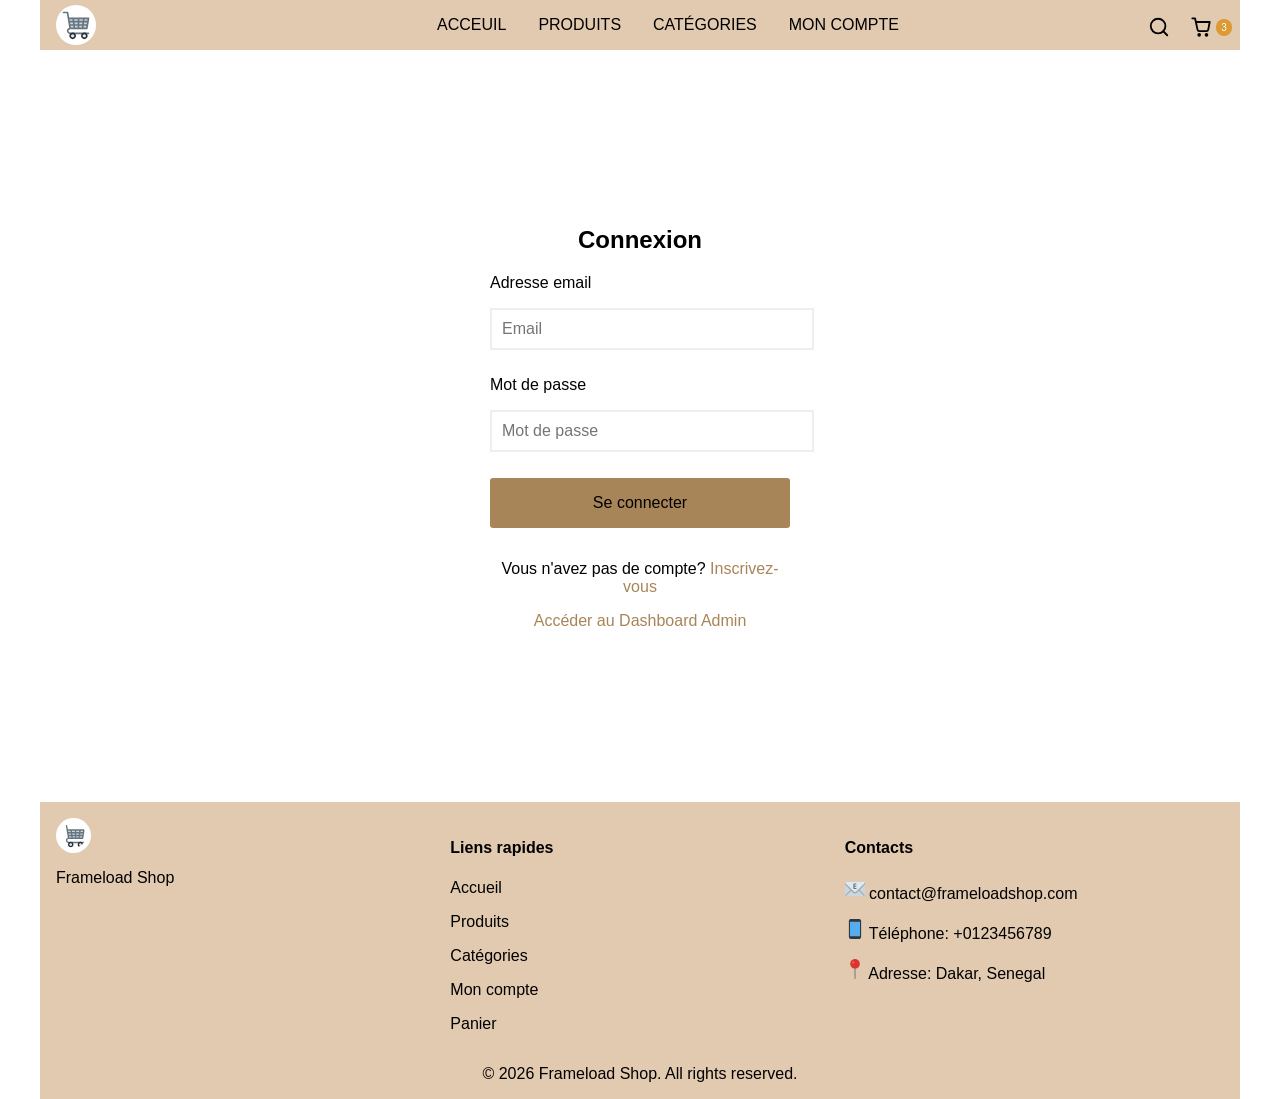
<file: pages/login.html>
<!DOCTYPE html>
<html lang="fr">

<head>
    <meta charset="utf-8">
    <link rel="icon" type="image/x-icon" href="../images/assets/favicon.ico">
    <link rel="icon" type="image/png" sizes="16x16" href="../images/assets/favicon-16x16.png">
    <link rel="icon" type="image/png" sizes="32x32" href="../images/assets/favicon-32x32.png">
    <link rel="apple-touch-icon" sizes="180x180" href="../images/assets/apple-touch-icon.png">
    <link rel="icon" type="image/png" sizes="192x192" href="../images/assets/icon-192x192.png">
    <link rel="icon" type="image/png" sizes="512x512" href="../images/assets/icon-512x512.png">
    <meta name="viewport" content="width=device-width,initial-scale=1">
    <meta name="theme-color" content="#000000">
    <meta name="description"
        content="bijou est une web app d'e-commerce specialisée dans la vente de plante d'bijou vera. Elle a été concu avec React">
    <title>Frameload Shop - Connexion</title>
    <script defer="defer" src="../js/main.js"></script>
    <link href="../css/style.css" rel="stylesheet">
</head>

<body class="container">
    <!-- debut header -->
    <header class="flex items-center justify-between"
        style="background: var(--secondary); z-index: 9; position: sticky; top: 0px; height: 50px;">
        <a style="border-radius: 45px" class="fmld-mrg-left fmld-hide-mobile white flex items-start fmld-pdg"
            href="../index.html">
            <img src="../images/assets/cart.svg" alt="logo frameloadshop" width="30px" height="30px">
        </a>
        <div class="flex items-center justify-center fmld-pdg-left fmld-pdg-right header-container fmld-hide-mobile">
            <span class="fmld-pdg-16 fmld-zoom-out fmld-upper"><a href="../index.html">Acceuil</a>
            </span>
            <span class="fmld-pdg-16 fmld-zoom-out fmld-upper"><a href="./products.html">Produits</a>
            </span>
            <span class="fmld-pdg-16 fmld-zoom-out fmld-upper"><a href="./categories.html">Catégories</a>
            </span>
            <span class="fmld-pdg-16 fmld-zoom-out fmld-upper"><a href="./account.html">Mon compte</a>
            </span>
        </div>
        
        <button onclick="viewModal('#nav-modal')" class="btn fmld-pdg-8 transparent-btn fmld-zoom-out fmld-hide-nomobile" aria-label="button menu"
            style="position: absolute; top: 8px; display: inline-block;">
            <svg class="fmld-svg" xmlns="http://www.w3.org/2000/svg" width="22" height="22" viewBox="0 0 24 24" fill="none"
                stroke="currentColor" stroke-width="2" stroke-linecap="round" stroke-linejoin="round">
                <line x1="3" y1="12" x2="21" y2="12"></line>
                <line x1="3" y1="6" x2="21" y2="6"></line>
                <line x1="3" y1="18" x2="21" y2="18"></line>
            </svg>
        </button>
    
        <span class="fmld-hide-nomobile flex items-center justify-center fmld-width-100">
            <a class="white fmld-pdg fmld-round"
            href="../index.html">
                <img src="../images/assets/cart.svg" width="25px" height="25px" alt="app logo">
            </a>
        </span>
        
        <div class="" style="position: absolute; right: 0px; top: 8px; display: inline-block; width: 100px;">
            <button onclick="viewModal('#search-modal')" class="fmld-pdg-8 btn transparent-btn btn fmld-zoom-out" aria-label="button recherche">
                <svg class="fmld-svg" xmlns="http://www.w3.org/2000/svg" width="22" height="22" viewBox="0 0 24 24"
                    fill="none" stroke="currentColor" stroke-width="2" stroke-linecap="round" stroke-linejoin="round">
                    <circle cx="11" cy="11" r="8"></circle>
                    <line x1="21" y1="21" x2="16.65" y2="16.65"></line>
                </svg>
            </button>
            <button onclick="viewModal('#cart-modal')" class="fmld-pdg-8 btn transparent-btn fmld-zoom-out" aria-label="button panier">
                <svg class="fmld-svg" xmlns="http://www.w3.org/2000/svg" width="22" height="22" viewBox="0 0 24 24"
                    fill="none" stroke="currentColor" stroke-width="2" stroke-linecap="round" stroke-linejoin="round">
                    <circle cx="10" cy="20.5" r="1"></circle>
                    <circle cx="18" cy="20.5" r="1"></circle>
                    <path d="M2.5 2.5h3l2.7 12.4a2 2 0 0 0 2 1.6h7.7a2 2 0 0 0 2-1.6l1.6-8.4H7.1"></path>
                </svg>
                <span
                    style="background: var(--accent); border-radius: 18px; color: white; padding: 3px 5px; font-size: 10px;">3</span>
            </button>
        </div>
    </header>
    <!-- nav panel -->
    <nav class="modal-parent" id="nav-modal">
        <div onclick="viewModal('#nav-modal')" class="modal-underlay"></div>
        <!-- navigation -->
        <div class="fmld-modal overlay-content fmld-anim-left" style="right: auto; left: 0%;">
            <div class="flex col wrap fmld-pdg-top fmld-mrg-top">
                <a class="fmld-pdg-16 nav-btn-mobile fmld-xlarge" href="../index.html">Acceuil</a>
                <a class="fmld-pdg-16 nav-btn-mobile fmld-xlarge" href="./products.html">Produits</a>
                <a class="fmld-pdg-16 nav-btn-mobile fmld-xlarge" href="./categories.html">Catégories</a>
                <a class="fmld-pdg-16 nav-btn-mobile fmld-xlarge" href="./account.html">Compte</a>
                <a class="fmld-pdg-16 nav-btn-mobile fmld-xlarge" href="./cart.html">Panier</a>
            </div>
            
            <button onclick="viewModal('#nav-modal')" class="fmld-xlarge fmld-bold fmld-pdg-left fmld-pdg-right" style="position: absolute; top: 16px; right: 16px;">×</button>
        </div>
    </nav>
    <main id="main" class="fmld-mrg-tb">
        <section class="grid-c-1 gap-2 justify-center items-center fmld-height-80vh">
            <form id="form" method="post" action="./login.html" class="border-light- fmld-mrg-bottom fmld-pdg-left fmld-pdg-right fmld-width-300-l">
                <h1 class="fmld-center">Connexion</h1>
                <div class="fmld-pdg-bottom fmld-width-100 form-control">
                    <label for="username" class="form-label fmld-medium fmld-pdg-bottom">Adresse email</label>
                    <div class="fmld-width-100">
                        <input type="email" class="border-light fmld-width-100 fmld-width-300-l fmld-pdg-10 fmld-mrg-top" id="username" placeholder="Email" required>
                        <div class="invalid-feedback fmld-small fmld-pdg">
                            <!-- L'adress email de votre compte. -->
                        </div>
                    </div>
                </div>
                <div class="fmld-pdg-bottom fmld-width-100 fmld-width-300-l form-control">
                    <label for="password" class="form-label fmld-medium fmld-pdg-bottom">Mot de passe</label>
                    <div class="fmld-width-100">
                        <input minlength="6" type="password" class="border-light fmld-width-100 fmld-width-300-l- fmld-pdg-10 fmld-mrg-top" id="password" placeholder="Mot de passe" required>
                        <div class="invalid-feedback fmld-small fmld-pdg">
                            <!-- Le mot de passe de votre compte. -->
                        </div>
                    </div>
                </div>
                <div class="fmld-width-100 fmld-width-300-l fmld-pdg-bottom">
                    <button type="submit" onclick="verifyForm()" class="fmld-width-100 btn fmld-medium fmld-pdg-16 fmld-zoom-out">Se connecter</button>
                </div>
                <div class="fmld-center fmld-width-100 fmld-pdg-tb">
                    <p>Vous n'avez pas de compte? <a class="text-primary" href="./register.html">Inscrivez-vous</a> </p>
                    <a class="text-primary" href="../admin/dashboard.html">Accéder au Dashboard Admin</a>
                </div>
            </form>
        </section>
        
        <!-- modals -->
        <aside>
            <div class="modal-parent" id="cart-modal">
                <div onclick="viewModal('#cart-modal')" class="modal-underlay"></div>
                <div class="fmld-modal fmld-anim-right">
                    <h4 class="flex items-center justify-between gap-1 fmld-pdg-8">
                        <span class="fmld-large fmld-bold">
                            Mon panier
                            <span class="accent text-white" style="border-radius: 20px; padding: 3px 5px; margin: 4px; font-size: 10px;">3</span>
                        </span>
                        <button onclick="viewModal('#cart-modal')" class="fmld-xlarge fmld-bold fmld-pdg-left fmld-pdg-right">×</button>
                    </h4>
                    <div class="fmld-pdg-8" style="overflow-y: scroll;">
                        <div id="item-1" class="flex items-center justify-between gap-1 border-top-light" style="height: 125px;">
                            <a href="./product-detail.html">
                                <img alt="image produit" loading="lazy" src="../images/products/img_0218-1152x1536.jpeg" class="modal-cart-img">
                            </a>
                            <a class="fmld-mrg-tb fmld-medium" href="./product-detail.html">bijou g</a>
    
                            <span class="fmld-mrg-tb fmld-medium">5500 FCFA</span>

                            <span >
                                <button type="button" onclick="hideElement('#item-1')" class="transparent-btn fmld-large">×</button>
                            </span>
                        </div>
                        <div id="item-2" class="flex items-center justify-between gap-1 border-top-light" style="height: 125px;">
                            <a href="./product-detail.html">
                                <img alt="image produit" loading="lazy" src="../images/products/img_0412-1152x1536.jpeg" class="modal-cart-img">
                            </a>
                            <a class="fmld-mrg-tb fmld-medium" href="./product-detail.html">bijou g</a>
    
                            <span class="fmld-mrg-tb fmld-medium">5500 FCFA</span>
                            
                            <span >
                                <button type="button" onclick="hideElement('#item-2')" class="transparent-btn fmld-large">×</button>
                            </span>
                        </div>
                        <div id="item-3" class="flex items-center justify-between gap-1 border-top-light" style="height: 125px;">
                            <a href="./product-detail.html">
                                <img alt="image produit" loading="lazy" src="../images/products/img_0360-1152x1536.jpeg" class="modal-cart-img">
                            </a>
                            <a class="fmld-mrg-tb fmld-medium" href="./product-detail.html">bijou g</a>
    
                            <span class="fmld-mrg-tb fmld-medium">5500 FCFA</span>
                            
                            <span >
                                <button type="button" onclick="hideElement('#item-3')" class="transparent-btn fmld-large">×</button>
                            </span>
                        </div>
                    </div>
                    <div class="flex items-center justify-between gap-1 fmld-pdg-8">
                        <a href="./cart.html">
                            <button class="btn fmld-pdg-16 fmld-zoom-out">Consulter mon panier</button>
                        </a>
                        <a href="./checkout.html">
                            <button class="btn fmld-pdg-16 fmld-zoom-out secondary">Acheter maintenant</button>
                        </a>
                    </div>
                </div>
            </div>
            <div class="modal-parent" id="search-modal">
                <div onclick="viewModal('#search-modal')" class="modal-underlay"></div>
                <div class="fmld-modal fmld-anim-left" style="right: auto; left: 0%;">
                    <h4 class="flex items-center justify-between gap-1 fmld-mrg-16">
                        <span class="fmld-large fmld-bold">Rechercher quelquechose</span>
                        <button onclick="viewModal('#search-modal')" class="fmld-xlarge fmld-bold fmld-pdg-left fmld-pdg-right">×</button>
                    </h4>
                    <input id="search" class="fmld-width-90 fmld-pdg-8 fmld-mrg-right fmld-mrg-left border-gray" type="search" placeholder="Tapez ici pour rechercher" oninput="filterContent('.item-name','#search')"
                        style="height: 45px;">
                    <div class="fmld-mrg-16">
                        <div id="item-1" class="flex items-center justify-between gap-1 border-top-light" style="height: 125px;">
                            <a href="./product-detail.html">
                                <img alt="image produit" loading="lazy" src="../images/products/img_0218-1152x1536.jpeg" class="modal-cart-img">
                            </a>
                            <a class="item-name fmld-mrg-tb fmld-medium" href="./product-detail.html">bracelet</a>
    
                            <span class="fmld-mrg-tb fmld-medium">5500 FCFA</span>

                            <span >
                                <button type="button" onclick="hideElement('#item-1')" class="transparent-btn fmld-large">×</button>
                            </span>
                        </div>
                        <div id="item-2" class="flex items-center justify-between gap-1 border-top-light" style="height: 125px;">
                            <a href="./product-detail.html">
                                <img alt="image produit" loading="lazy" src="../images/products/img_0412-1152x1536.jpeg" class="modal-cart-img">
                            </a>
                            <a class="item-name fmld-mrg-tb fmld-medium" href="./product-detail.html">boucle d'oreilles</a>
    
                            <span class="fmld-mrg-tb fmld-medium">5500 FCFA</span>
                            
                            <span >
                                <button type="button" onclick="hideElement('#item-2')" class="transparent-btn fmld-large">×</button>
                            </span>
                        </div>
                        <div id="item-3" class="flex items-center justify-between gap-1 border-top-light" style="height: 125px;">
                            <a href="./product-detail.html">
                                <img alt="image produit" loading="lazy" src="../images/products/img_0360-1152x1536.jpeg" class="modal-cart-img">
                            </a>
                            <a class="item-name fmld-mrg-tb fmld-medium" href="./product-detail.html">galets</a>
    
                            <span class="fmld-mrg-tb fmld-medium">5500 FCFA</span>
                            
                            <span >
                                <button type="button" onclick="hideElement('#item-3')" class="transparent-btn fmld-large">×</button>
                            </span>
                        </div>
                        <div id="item-4" class="flex items-center justify-between gap-1 border-top-light" style="height: 125px;">
                            <a href="./product-detail.html">
                                <img alt="image produit" loading="lazy" src="../images/products/img_0269-1152x1536.jpeg" class="modal-cart-img">
                            </a>
                            <a class="item-name fmld-mrg-tb fmld-medium" href="./product-detail.html">boucle d'oreilles</a>
    
                            <span class="fmld-mrg-tb fmld-medium">5500 FCFA</span>
                            
                            <span >
                                <button type="button" onclick="hideElement('#item-3')" class="transparent-btn fmld-large">×</button>
                            </span>
                        </div>
                        <div id="item-5" class="flex items-center justify-between gap-1 border-top-light" style="height: 125px;">
                            <a href="./product-detail.html">
                                <img alt="image produit" loading="lazy" src="../images/products/img_0561.jpeg" class="modal-cart-img">
                            </a>
                            <a class="item-name fmld-mrg-tb fmld-medium" href="./product-detail.html">collier</a>
    
                            <span class="fmld-mrg-tb fmld-medium">5500 FCFA</span>
                            
                            <span >
                                <button type="button" onclick="hideElement('#item-3')" class="transparent-btn fmld-large">×</button>
                            </span>
                        </div>
                    </div>
                </div>
            </div>
        </aside>
    </main>
        
    <!-- footer -->
    <footer class="fmld-pdg-16" style="background: var(--secondary); position: relative; bottom: 0px;">
        <div class="grid-repeat gap-1">
    
            <!-- Brand -->
            <div>
            <a href="../index.html">
                    <img src="../images/assets/cart.svg" width="25px" height="25px" alt="app logo" style="border-radius: 45px" class="white flex items-start fmld-pdg">
                </a>
            <p class="mt-2 text-sm text-light-500">Frameload Shop</p>
            </div>
    
            <!-- Quick Links -->
            <div>
                <h4 class="">Liens rapides</h4>
                <ul class="fmld-list-nobullet fmld-pdg-0">
                    <li class="fmld-pdg-bottom"><a href="index.html">Accueil</a></li>
                    <li class="fmld-pdg-bottom"><a href="./products.html">Produits</a></li>
                    <li class="fmld-pdg-bottom"><a href="./categories.html">Catégories</a></li>
                    <li class="fmld-pdg-bottom"><a href="./account.html">Mon compte</a></li>
                    <li class="fmld-pdg-bottom"><a href="#">Panier</a></li>
                </ul>
            </div>
    
            <!-- Socials -->
            <div>
            <h4 class="">Contacts</h4>
            <p><img class="inline-block" src="../images/assets/email.svg" alt="emoji email" height="20px" width="20px">  <a href="mailto:contact@frameloadshop.com" class=""> contact@frameloadshop.com</a></p>
            <p><img class="inline-block" src="../images/assets/phone.svg" alt="emoji phone" height="20px" width="20px"> Téléphone: <a href="tel:+221707981934" class="">+0123456789</a></p>
            <p><img class="inline-block" src="../images/assets/pin.png" alt="emoji phone" height="20px" width="20px"> Adresse: Dakar, Senegal</p>
            </div>
        </div>
    
        <div class="fmld-center ">
            © 2026 Frameload Shop. All rights reserved.
        </div>
    </footer>
</body>

</html>
</file>
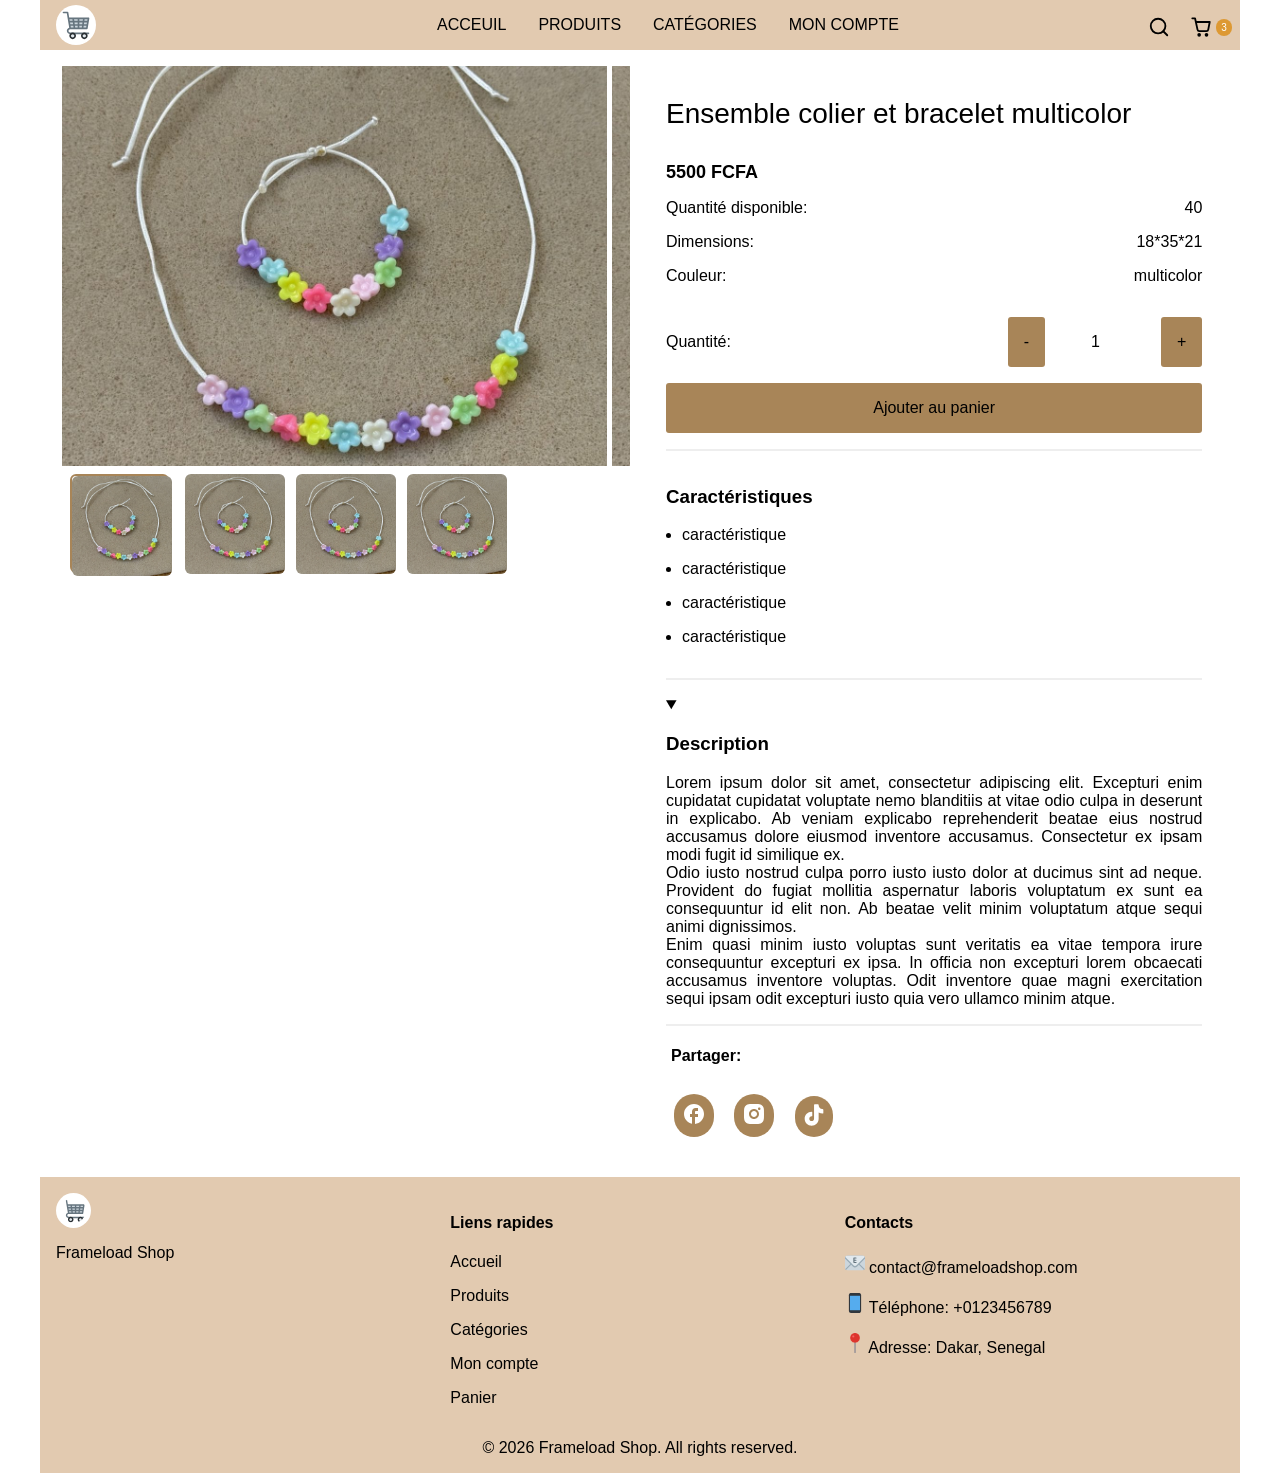
<file: pages/product-detail.html>
<!DOCTYPE html>
<html lang="fr">

<head>
    <meta charset="utf-8">
    <link rel="icon" type="image/x-icon" href="../images/assets/favicon.ico">
    <link rel="icon" type="image/png" sizes="16x16" href="../images/assets/favicon-16x16.png">
    <link rel="icon" type="image/png" sizes="32x32" href="../images/assets/favicon-32x32.png">
    <link rel="apple-touch-icon" sizes="180x180" href="../images/assets/apple-touch-icon.png">
    <link rel="icon" type="image/png" sizes="192x192" href="../images/assets/icon-192x192.png">
    <link rel="icon" type="image/png" sizes="512x512" href="../images/assets/icon-512x512.png">
    <meta name="viewport" content="width=device-width,initial-scale=1">
    <meta name="theme-color" content="#000000">
    <meta name="description"
        content="bijou est une web app d'e-commerce specialisée dans la vente de plante d'bijou vera. Elle a été concu avec React">
    
    <title>Frameload Shop - Détail produit</title>
    <script defer="defer" src="../js/main.js"></script>
    <link href="../css/style.css" rel="stylesheet">
</head>

<body class="container">
    <!-- debut header -->
    <header class="flex items-center justify-between"
        style="background: var(--secondary); z-index: 9; position: sticky; top: 0px; height: 50px;">
        <a style="border-radius: 45px" class="fmld-mrg-left fmld-hide-mobile white flex items-start fmld-pdg"
            href="../index.html">
            <img src="../images/assets/cart.svg" alt="logo frameloadshop" width="30px" height="30px">
        </a>
        <div class="flex items-center justify-center fmld-pdg-left fmld-pdg-right header-container fmld-hide-mobile">
            <span class="fmld-pdg-16 fmld-zoom-out fmld-upper"><a href="../index.html">Acceuil</a>
            </span>
            <span class="fmld-pdg-16 fmld-zoom-out fmld-upper"><a href="./products.html">Produits</a>
            </span>
            <span class="fmld-pdg-16 fmld-zoom-out fmld-upper"><a href="./categories.html">Catégories</a>
            </span>
            <span class="fmld-pdg-16 fmld-zoom-out fmld-upper"><a href="./account.html">Mon compte</a>
            </span>
        </div>
        
        <button onclick="viewModal('#nav-modal')" class="btn fmld-pdg-8 transparent-btn fmld-zoom-out fmld-hide-nomobile" aria-label="button menu"
            style="position: absolute; top: 8px; display: inline-block;">
            <svg class="fmld-svg" xmlns="http://www.w3.org/2000/svg" width="22" height="22" viewBox="0 0 24 24" fill="none"
                stroke="currentColor" stroke-width="2" stroke-linecap="round" stroke-linejoin="round">
                <line x1="3" y1="12" x2="21" y2="12"></line>
                <line x1="3" y1="6" x2="21" y2="6"></line>
                <line x1="3" y1="18" x2="21" y2="18"></line>
            </svg>
        </button>
    
        <span class="fmld-hide-nomobile flex items-center justify-center fmld-width-100">
            <a class="white fmld-pdg fmld-round"
            href="../index.html">
                <img src="../images/assets/cart.svg" width="25px" height="25px" alt="app logo">
            </a>
        </span>
        
        <div class="" style="position: absolute; right: 0px; top: 8px; display: inline-block; width: 100px;">
            <button onclick="viewModal('#search-modal')" class="fmld-pdg-8 btn transparent-btn btn fmld-zoom-out" aria-label="button recherche">
                <svg class="fmld-svg" xmlns="http://www.w3.org/2000/svg" width="22" height="22" viewBox="0 0 24 24"
                    fill="none" stroke="currentColor" stroke-width="2" stroke-linecap="round" stroke-linejoin="round">
                    <circle cx="11" cy="11" r="8"></circle>
                    <line x1="21" y1="21" x2="16.65" y2="16.65"></line>
                </svg>
            </button>
            <button onclick="viewModal('#cart-modal')" class="fmld-pdg-8 btn transparent-btn fmld-zoom-out" aria-label="button panier">
                <svg class="fmld-svg" xmlns="http://www.w3.org/2000/svg" width="22" height="22" viewBox="0 0 24 24"
                    fill="none" stroke="currentColor" stroke-width="2" stroke-linecap="round" stroke-linejoin="round">
                    <circle cx="10" cy="20.5" r="1"></circle>
                    <circle cx="18" cy="20.5" r="1"></circle>
                    <path d="M2.5 2.5h3l2.7 12.4a2 2 0 0 0 2 1.6h7.7a2 2 0 0 0 2-1.6l1.6-8.4H7.1"></path>
                </svg>
                <span
                    style="background: var(--accent); border-radius: 18px; color: white; padding: 3px 5px; font-size: 10px;">3</span>
            </button>
        </div>
    </header>
    <!-- nav panel -->
        <nav class="modal-parent" id="nav-modal">
        <div onclick="viewModal('#nav-modal')" class="modal-underlay"></div>
        <!-- navigation -->
        <div class="fmld-modal overlay-content fmld-anim-left" style="right: auto; left: 0%;">
            <div class="flex col wrap fmld-pdg-top fmld-mrg-top">
                <a class="fmld-pdg-16 nav-btn-mobile fmld-xlarge" href="../index.html">Acceuil</a>
                <a class="fmld-pdg-16 nav-btn-mobile fmld-xlarge" href="./products.html">Produits</a>
                <a class="fmld-pdg-16 nav-btn-mobile fmld-xlarge" href="./categories.html">Catégories</a>
                <a class="fmld-pdg-16 nav-btn-mobile fmld-xlarge" href="./account.html">Compte</a>
                <a class="fmld-pdg-16 nav-btn-mobile fmld-xlarge" href="./cart.html">Panier</a>
            </div>
            
            <button onclick="viewModal('#nav-modal')" class="fmld-xlarge fmld-bold fmld-pdg-left fmld-pdg-right" style="position: absolute; top: 16px; right: 16px;">×</button>
        </div>
    </nav>
    <!-- debut main -->
    <main id="main" class="fmld-mrg-tb">
        <section class="grid-c-half gap-2 justify-center fmld-mrg">
            <div class="">
                <div id="slide-container" class="">
                    <div class="slider"><img class="slider-img"
                            src="../images/products/img_0360-1152x1536.jpeg" alt="fullsize product"></div>
                    <div class="slider"><img class="slider-img"
                            src="../images/products/img_0360-1152x1536.jpeg" alt="fullsize product"></div>
                    <div class="slider"><img class="slider-img"
                            src="../images/products/img_0360-1152x1536.jpeg" alt="fullsize product"></div>
                    <div class="slider"><img class="slider-img"
                            src="../images/products/img_0360-1152x1536.jpeg" alt="fullsize product"></div>
                </div>
                <div class="slide-thumbnail similar">
                    <div class="thumbnail border-primary" onclick="slideImage(0)"><img class=""
                            src="../images/products/img_0360-1152x1536.jpeg" alt="thumbnails product"
                            style="width: 100px; height: 100px; object-fit: cover;"></div>
                    <div class="thumbnail" onclick="slideImage(1)"><img class=""
                            src="../images/products/img_0360-1152x1536.jpeg" alt="thumbnails product"
                            style="width: 100px; height: 100px; object-fit: cover;"></div>
                    <div class="thumbnail" onclick="slideImage(2)"><img class=""
                            src="../images/products/img_0360-1152x1536.jpeg" alt="thumbnails product"
                            style="width: 100px; height: 100px; object-fit: cover;"></div>
                    <div class="thumbnail" onclick="slideImage(3)"><img class=""
                            src="../images/products/img_0360-1152x1536.jpeg" alt="thumbnails product"
                            style="width: 100px; height: 100px; object-fit: cover;"></div>
                </div>
            </div>
            <div class="fmld-pdg-16">
                <div class="fmld-xxlarge fmld-mrg-tb fmld-pdg-bottom">Ensemble colier et bracelet multicolor</div>
                <div class="fmld-large fmld-mrg-tb"><strong>5500 FCFA</strong></div>
                
                <dl class="flex items-center justify-between fmld-mrg-tb">
                    <dt>Quantité disponible: </dt><dd>40</dd>
                </dl>
                <dl class="flex items-center justify-between fmld-mrg-tb">
                    <dt>Dimensions: </dt><dd>18*35*21</dd>
                </dl>
                <dl class="flex items-center justify-between fmld-mrg-tb">
                    <dt>Couleur: </dt><dd>multicolor</dd>
                </dl>

                <form method="post" action="./checkout.html" class="grid-c-1">
                    <div class="flex items-center justify-between fmld-mrg-tb">
                        <label for="product-1">Quantité: </label>
                        <span class="">
                            <button type="button" onclick="decreaseValue ('#product-1')" class="btn fmld-pdg-16 fmld-medium">-</button>
                            <input type="number" value="1" class="fmld-pdg-16 fmld-medium" min="1" max="15" id="product-1" style="width: 75px; border: none; text-align: center;">
                            <button type="button" onclick="increaseValue ('#product-1')" class="btn fmld-pdg-16 fmld-medium">+</button>
                        </span>
                    </div>
                    <button type="button" onclick="viewModal('#cart-modal')" class="btn fmld-medium fmld-pdg-16 fmld-zoom-out fmld-width-100">Ajouter au panier</button>
                </form>

                <div class="fmld-pdg-top fmld-mrg-tb border-top-light">
                    <h3>Caractéristiques</h3>
                    <ul class="fmld-bullet-list fmld-pdg-left">
                        <li class="fmld-pdg-bottom">caractéristique</li>
                        <li class="fmld-pdg-bottom">caractéristique</li>
                        <li class="fmld-pdg-bottom">caractéristique</li>
                        <li class="fmld-pdg-bottom">caractéristique</li>
                    </ul>
                </div>

                <details class="fmld-pdg-top fmld-mrg-tb border-top-light" open>
                    <summary>
                        <h3>Description</h3>
                    </summary>
                    <p class="fmld-pdg-tb fmld-justify">
                        Lorem ipsum dolor sit amet, consectetur adipiscing elit. Excepturi enim cupidatat cupidatat voluptate nemo blanditiis at vitae odio culpa in deserunt in explicabo. Ab veniam explicabo reprehenderit beatae eius nostrud accusamus dolore eiusmod inventore accusamus. Consectetur ex ipsam modi fugit id similique ex.<br>

                        Odio iusto nostrud culpa porro iusto iusto dolor at ducimus sint ad neque. Provident do fugiat mollitia aspernatur laboris voluptatum ex sunt ea consequuntur id elit non. Ab beatae velit minim voluptatum atque sequi animi dignissimos.<br>

                        Enim quasi minim iusto voluptas sunt veritatis ea vitae tempora irure consequuntur excepturi ex ipsa. In officia non excepturi lorem obcaecati accusamus inventore voluptas. Odit inventore quae magni exercitation sequi ipsam odit excepturi iusto quia vero ullamco minim atque.
                    </p>
                </details>
                <div class=" border-top-light">
                    <h4 class="fmld-pdg fmld-round fmld-mrg-tb">Partager:</h4>
                    <button title="FaceBook" class="btn fmld-pdg fmld-round fmld-mrg fmld-zoom-out">
                        <svg title="partager sur FaceBook" role="img" width="30px" height="30px" viewBox="0 0 30 30" version="1.1" xmlns="http://www.w3.org/2000/svg" xlink="http://www.w3.org/1999/xlink">
                            <path
                                d="M25,15 C25,9.48 20.52,5 15,5 C9.48,5 5,9.48 5,15 C5,19.84 8.44,23.87 13,24.8 L13,18 L11,18 L11,15 L13,15 L13,12.5 C13,10.57 14.57,9 16.5,9 L19,9 L19,12 L17,12 C16.45,12 16,12.45 16,13 L16,15 L19,15 L19,18 L16,18 L16,24.95 C21.05,24.45 25,20.19 25,15 Z"
                                id="Path" fill="#ffffff" fill-rule="nonzero">
                            </path>
                        </svg>
                    </button>
                    <button title="Instagram" class="btn fmld-pdg- fmld-round fmld-mrg fmld-zoom-out">
                        <svg title="partager sur Instagram" role="img"
                            width="30px" height="30px" viewBox="0 0 30 30" version="1.1" xmlns="http://www.w3.org/2000/svg"
                            xlink="http://www.w3.org/1999/xlink">
                            <path
                                d="M15,5 C17.717,5 18.056,5.01 19.122,5.06 C20.187,5.11 20.912,5.277 21.55,5.525 C22.21,5.779 22.766,6.123 23.322,6.678 C23.8304937,7.17789596 24.2239536,7.78258896 24.475,8.45 C24.722,9.087 24.89,9.813 24.94,10.878 C24.987,11.944 25,12.283 25,15 C25,17.717 24.99,18.056 24.94,19.122 C24.89,20.187 24.722,20.912 24.475,21.55 C24.2246766,22.2177765 23.8311207,22.822617 23.322,23.322 C22.8219615,23.8303192 22.2173093,24.2237526 21.55,24.475 C20.913,24.722 20.187,24.89 19.122,24.94 C18.056,24.987 17.717,25 15,25 C12.283,25 11.944,24.99 10.878,24.94 C9.813,24.89 9.088,24.722 8.45,24.475 C7.78232618,24.2244734 7.17752722,23.8309445 6.678,23.322 C6.16940644,22.8221857 5.77593123,22.2174693 5.525,21.55 C5.277,20.913 5.11,20.187 5.06,19.122 C5.013,18.056 5,17.717 5,15 C5,12.283 5.01,11.944 5.06,10.878 C5.11,9.812 5.277,9.088 5.525,8.45 C5.7752361,7.7821794 6.16880364,7.17732106 6.678,6.678 C7.17767098,6.16923123 7.78242858,5.77572924 8.45,5.525 C9.088,5.277 9.812,5.11 10.878,5.06 C11.944,5.013 12.283,5 15,5 Z M15,10 C12.2385763,10 10,12.2385763 10,15 C10,17.7614237 12.2385763,20 15,20 C17.7614237,20 20,17.7614237 20,15 C20,12.2385763 17.7614237,10 15,10 L15,10 Z M21.5,9.75 C21.5,9.05964406 20.9403559,8.5 20.25,8.5 C19.5596441,8.5 19,9.05964406 19,9.75 C19,10.4403559 19.5596441,11 20.25,11 C20.9403559,11 21.5,10.4403559 21.5,9.75 Z M15,12 C16.6568542,12 18,13.3431458 18,15 C18,16.6568542 16.6568542,18 15,18 C13.3431458,18 12,16.6568542 12,15 C12,13.3431458 13.3431458,12 15,12 Z"
                                id="Shape" fill="#ffffff" fill-rule="nonzero">
                            </path>
                        </svg>
                    </button>
                    <button title="Tiktok" class="btn fmld-pdg- fmld-round fmld-mrg fmld-zoom-out">
                        <svg title="partager sur Tiktok" role="img" width="28px" height="28px" viewBox="0 0 30 30" version="1.1" xmlns="http://www.w3.org/2000/svg"
                            xlink="http://www.w3.org/1999/xlink">
                            <path stroke="null"
                                d="m23.94665,8.58346c-2.40247,0 -3.96657,-1.95456 -3.96657,-4.35703c0,-0.37038 -0.30018,-0.67055 -0.67055,-0.67055l-3.5913,0c-0.3702,0 -0.67055,0.30018 -0.67055,0.67055l0,14.72389c0,1.41235 -1.1492,2.56137 -2.56155,2.56137s-2.56137,-1.14902 -2.56137,-2.56137c0,-1.41253 1.14902,-2.56155 2.56137,-2.56155c0.37038,0 0.67055,-0.30018 0.67055,-0.67055l0,-3.5913c0,-0.3702 -0.30018,-0.67055 -0.67055,-0.67055c-4.13211,0 -7.49379,3.36185 -7.49379,7.49396c0,4.13211 3.36167,7.49379 7.49379,7.49379c4.13211,0 7.49396,-3.36167 7.49396,-7.49379l0,-6.51747c1.33447,0.71159 2.81964,1.08301 4.35703,1.08301c0.37038,0 0.67055,-0.30018 0.67055,-0.67055l0,-3.5913c0,-0.3702 -0.69064,-0.67055 -1.06101,-0.67055zm0.39046,0"
                                id="Shape" fill="#ffffff" fill-rule="nonzero">
                            </path>
                        </svg>
                    </button>
                </div>
            </div>
        </section>

        <!-- modals -->
        <aside>
            <div class="modal-parent" id="cart-modal">
                <div onclick="viewModal('#cart-modal')" class="modal-underlay"></div>
                <div class="fmld-modal fmld-anim-right">
                    <h4 class="flex items-center justify-between gap-1 fmld-pdg-8">
                        <span class="fmld-large fmld-bold">
                            Mon panier
                            <span class="accent text-white" style="border-radius: 20px; padding: 3px 5px; margin: 4px; font-size: 10px;">3</span>
                        </span>
                        <button onclick="viewModal('#cart-modal')" class="fmld-xlarge fmld-bold fmld-pdg-left fmld-pdg-right">×</button>
                    </h4>
                    <div class="fmld-pdg-8" style="overflow-y: scroll;">
                        <div id="item-1" class="flex items-center justify-between gap-1 border-top-light" style="height: 125px;">
                            <a href="./product-detail.html">
                                <img alt="image produit" loading="lazy" src="../images/products/img_0218-1152x1536.jpeg" class="modal-cart-img">
                            </a>
                            <a class="fmld-mrg-tb fmld-medium" href="./product-detail.html">bijou g</a>
    
                            <span class="fmld-mrg-tb fmld-medium">5500 FCFA</span>

                            <span >
                                <button type="button" onclick="hideElement('#item-1')" class="transparent-btn fmld-large">×</button>
                            </span>
                        </div>
                        <div id="item-2" class="flex items-center justify-between gap-1 border-top-light" style="height: 125px;">
                            <a href="./product-detail.html">
                                <img alt="image produit" loading="lazy" src="../images/products/img_0412-1152x1536.jpeg" class="modal-cart-img">
                            </a>
                            <a class="fmld-mrg-tb fmld-medium" href="./product-detail.html">bijou g</a>
    
                            <span class="fmld-mrg-tb fmld-medium">5500 FCFA</span>
                            
                            <span >
                                <button type="button" onclick="hideElement('#item-2')" class="transparent-btn fmld-large">×</button>
                            </span>
                        </div>
                        <div id="item-3" class="flex items-center justify-between gap-1 border-top-light" style="height: 125px;">
                            <a href="./product-detail.html">
                                <img alt="image produit" loading="lazy" src="../images/products/img_0360-1152x1536.jpeg" class="modal-cart-img">
                            </a>
                            <a class="fmld-mrg-tb fmld-medium" href="./product-detail.html">bijou g</a>
    
                            <span class="fmld-mrg-tb fmld-medium">5500 FCFA</span>
                            
                            <span >
                                <button type="button" onclick="hideElement('#item-3')" class="transparent-btn fmld-large">×</button>
                            </span>
                        </div>
                    </div>
                    <div class="flex items-center justify-between gap-1 fmld-pdg-8">
                        <a href="./cart.html">
                            <button class="btn fmld-pdg-16 fmld-zoom-out">Consulter mon panier</button>
                        </a>
                        <a href="./checkout.html">
                            <button class="btn fmld-pdg-16 fmld-zoom-out secondary">Acheter maintenant</button>
                        </a>
                    </div>
                </div>
            </div>
            <div class="modal-parent" id="search-modal">
                <div onclick="viewModal('#search-modal')" class="modal-underlay"></div>
                <div class="fmld-modal fmld-anim-left" style="right: auto; left: 0%;">
                    <h4 class="flex items-center justify-between gap-1 fmld-mrg-16">
                        <span class="fmld-large fmld-bold">Rechercher quelquechose</span>
                        <button onclick="viewModal('#search-modal')" class="fmld-xlarge fmld-bold fmld-pdg-left fmld-pdg-right">×</button>
                    </h4>
                    <input id="search" class="fmld-width-90 fmld-pdg-8 fmld-mrg-right fmld-mrg-left border-gray" type="search" placeholder="Tapez ici pour rechercher" oninput="filterContent('.item-name','#search')"
                        style="height: 45px;">
                    <div class="fmld-mrg-16">
                        <div id="item-1" class="flex items-center justify-between gap-1 border-top-light" style="height: 125px;">
                            <a href="./product-detail.html">
                                <img alt="image produit" loading="lazy" src="../images/products/img_0218-1152x1536.jpeg" class="modal-cart-img">
                            </a>
                            <a class="item-name fmld-mrg-tb fmld-medium" href="./product-detail.html">bracelet</a>
    
                            <span class="fmld-mrg-tb fmld-medium">5500 FCFA</span>

                            <span >
                                <button type="button" onclick="hideElement('#item-1')" class="transparent-btn fmld-large">×</button>
                            </span>
                        </div>
                        <div id="item-2" class="flex items-center justify-between gap-1 border-top-light" style="height: 125px;">
                            <a href="./product-detail.html">
                                <img alt="image produit" loading="lazy" src="../images/products/img_0412-1152x1536.jpeg" class="modal-cart-img">
                            </a>
                            <a class="item-name fmld-mrg-tb fmld-medium" href="./product-detail.html">boucle d'oreilles</a>
    
                            <span class="fmld-mrg-tb fmld-medium">5500 FCFA</span>
                            
                            <span >
                                <button type="button" onclick="hideElement('#item-2')" class="transparent-btn fmld-large">×</button>
                            </span>
                        </div>
                        <div id="item-3" class="flex items-center justify-between gap-1 border-top-light" style="height: 125px;">
                            <a href="./product-detail.html">
                                <img alt="image produit" loading="lazy" src="../images/products/img_0360-1152x1536.jpeg" class="modal-cart-img">
                            </a>
                            <a class="item-name fmld-mrg-tb fmld-medium" href="./product-detail.html">galets</a>
    
                            <span class="fmld-mrg-tb fmld-medium">5500 FCFA</span>
                            
                            <span >
                                <button type="button" onclick="hideElement('#item-3')" class="transparent-btn fmld-large">×</button>
                            </span>
                        </div>
                        <div id="item-4" class="flex items-center justify-between gap-1 border-top-light" style="height: 125px;">
                            <a href="./product-detail.html">
                                <img alt="image produit" loading="lazy" src="../images/products/img_0269-1152x1536.jpeg" class="modal-cart-img">
                            </a>
                            <a class="item-name fmld-mrg-tb fmld-medium" href="./product-detail.html">boucle d'oreilles</a>
    
                            <span class="fmld-mrg-tb fmld-medium">5500 FCFA</span>
                            
                            <span >
                                <button type="button" onclick="hideElement('#item-3')" class="transparent-btn fmld-large">×</button>
                            </span>
                        </div>
                        <div id="item-5" class="flex items-center justify-between gap-1 border-top-light" style="height: 125px;">
                            <a href="./product-detail.html">
                                <img alt="image produit" loading="lazy" src="../images/products/img_0561.jpeg" class="modal-cart-img">
                            </a>
                            <a class="item-name fmld-mrg-tb fmld-medium" href="./product-detail.html">collier</a>
    
                            <span class="fmld-mrg-tb fmld-medium">5500 FCFA</span>
                            
                            <span >
                                <button type="button" onclick="hideElement('#item-3')" class="transparent-btn fmld-large">×</button>
                            </span>
                        </div>
                    </div>
                </div>
            </div>
        </aside>
    </main>    
    <!-- footer -->
    <footer class="fmld-pdg-16" style="background: var(--secondary); position: relative; bottom: 0px;">
        <div class="grid-repeat gap-1">
    
            <!-- Brand -->
            <div>
            <a href="../index.html">
                    <img src="../images/assets/cart.svg" width="25px" height="25px" alt="app logo" style="border-radius: 45px" class="white flex items-start fmld-pdg">
                </a>
            <p class="mt-2 text-sm text-gray-500">Frameload Shop</p>
            </div>
    
            <!-- Quick Links -->
            <div>
                <h4 class="">Liens rapides</h4>
                <ul class="fmld-list-nobullet fmld-pdg-0">
                    <li class="fmld-pdg-bottom"><a href="index.html">Accueil</a></li>
                    <li class="fmld-pdg-bottom"><a href="./products.html">Produits</a></li>
                    <li class="fmld-pdg-bottom"><a href="./categories.html">Catégories</a></li>
                    <li class="fmld-pdg-bottom"><a href="./account.html">Mon compte</a></li>
                    <li class="fmld-pdg-bottom"><a href="#">Panier</a></li>
                </ul>
            </div>
    
            <!-- Socials -->
            <div>
            <h4 class="">Contacts</h4>
            <p><img class="inline-block" src="../images/assets/email.svg" alt="emoji email" height="20px" width="20px">  <a href="mailto:contact@frameloadshop.com" class=""> contact@frameloadshop.com</a></p>
            <p><img class="inline-block" src="../images/assets/phone.svg" alt="emoji phone" height="20px" width="20px"> Téléphone: <a href="tel:+221707981934" class="">+0123456789</a></p>
            <p><img class="inline-block" src="../images/assets/pin.png" alt="emoji phone" height="20px" width="20px"> Adresse: Dakar, Senegal</p>
            </div>
        </div>
    
        <div class="fmld-center ">
            © 2026 Frameload Shop. All rights reserved.
        </div>
    </footer>
</body>

</html>
</file>
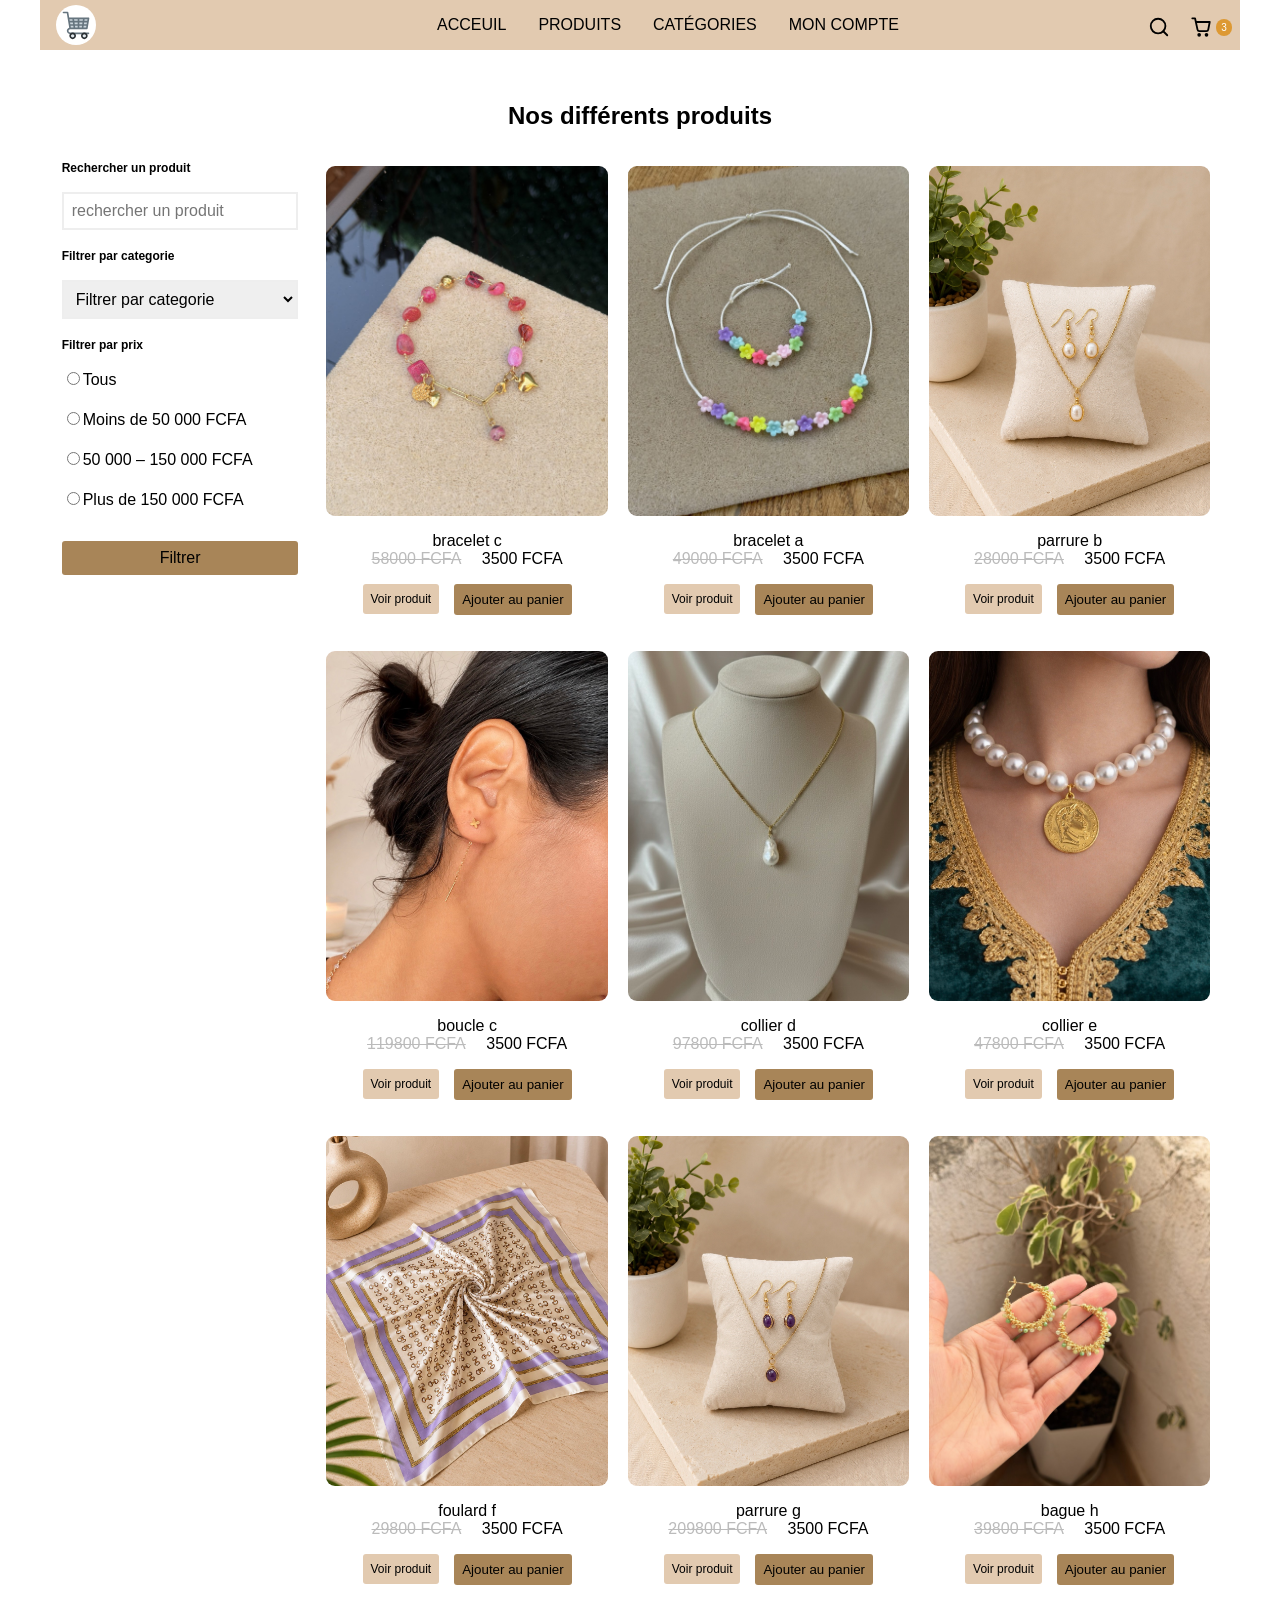
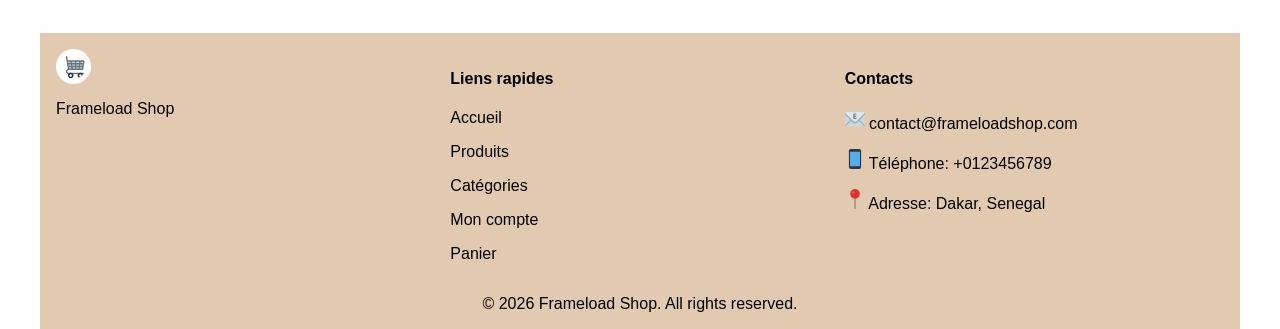
<file: pages/products.html>
<!DOCTYPE html>
<html lang="fr">

<head>
    <meta charset="utf-8">
    <link rel="icon" type="image/x-icon" href="../images/assets/favicon.ico">
    <link rel="icon" type="image/png" sizes="16x16" href="../images/assets/favicon-16x16.png">
    <link rel="icon" type="image/png" sizes="32x32" href="../images/assets/favicon-32x32.png">
    <link rel="apple-touch-icon" sizes="180x180" href="../images/assets/apple-touch-icon.png">
    <link rel="icon" type="image/png" sizes="192x192" href="../images/assets/icon-192x192.png">
    <link rel="icon" type="image/png" sizes="512x512" href="../images/assets/icon-512x512.png">
    <meta name="viewport" content="width=device-width,initial-scale=1">
    <meta name="theme-color" content="#000000">
    <meta name="description"
        content="bijou est une web app d'e-commerce specialisée dans la vente de bijou et accessoires.">
    
    <title>Frameload Shop - Produits</title>
    <script defer="defer" src="../js/main.js"></script>
    <link href="../css/style.css" rel="stylesheet">
</head>

<body class="container">
    <!-- debut header -->
    <header class="flex items-center justify-between"
        style="background: var(--secondary); z-index: 9; position: sticky; top: 0px; height: 50px;">
        <a style="border-radius: 45px" class="fmld-mrg-left fmld-hide-mobile white flex items-start fmld-pdg"
            href="../index.html">
            <img src="../images/assets/cart.svg" alt="logo frameloadshop" width="30px" height="30px">
        </a>
        <div class="flex items-center justify-center fmld-pdg-left fmld-pdg-right header-container fmld-hide-mobile">
            <span class="fmld-pdg-16 fmld-zoom-out fmld-upper"><a href="../index.html">Acceuil</a>
            </span>
            <span class="fmld-pdg-16 fmld-zoom-out fmld-upper"><a href="./products.html">Produits</a>
            </span>
            <span class="fmld-pdg-16 fmld-zoom-out fmld-upper"><a href="./categories.html">Catégories</a>
            </span>
            <span class="fmld-pdg-16 fmld-zoom-out fmld-upper"><a href="./account.html">Mon compte</a>
            </span>
        </div>
        
        <button onclick="viewModal('#nav-modal')" class="btn fmld-pdg-8 transparent-btn fmld-zoom-out fmld-hide-nomobile" aria-label="button menu"
            style="position: absolute; top: 8px; display: inline-block;">
            <svg class="fmld-svg" xmlns="http://www.w3.org/2000/svg" width="22" height="22" viewBox="0 0 24 24" fill="none"
                stroke="currentColor" stroke-width="2" stroke-linecap="round" stroke-linejoin="round">
                <line x1="3" y1="12" x2="21" y2="12"></line>
                <line x1="3" y1="6" x2="21" y2="6"></line>
                <line x1="3" y1="18" x2="21" y2="18"></line>
            </svg>
        </button>
    
        <span class="fmld-hide-nomobile flex items-center justify-center fmld-width-100">
            <a class="white fmld-pdg fmld-round"
            href="../index.html">
                <img src="../images/assets/cart.svg" width="25px" height="25px" alt="app logo">
            </a>
        </span>
        
        <div class="" style="position: absolute; right: 0px; top: 8px; display: inline-block; width: 100px;">
            <button onclick="viewModal('#search-modal')" class="fmld-pdg-8 btn transparent-btn btn fmld-zoom-out" aria-label="button recherche">
                <svg class="fmld-svg" xmlns="http://www.w3.org/2000/svg" width="22" height="22" viewBox="0 0 24 24"
                    fill="none" stroke="currentColor" stroke-width="2" stroke-linecap="round" stroke-linejoin="round">
                    <circle cx="11" cy="11" r="8"></circle>
                    <line x1="21" y1="21" x2="16.65" y2="16.65"></line>
                </svg>
            </button>
            <button onclick="viewModal('#cart-modal')" class="fmld-pdg-8 btn transparent-btn fmld-zoom-out" aria-label="button panier">
                <svg class="fmld-svg" xmlns="http://www.w3.org/2000/svg" width="22" height="22" viewBox="0 0 24 24"
                    fill="none" stroke="currentColor" stroke-width="2" stroke-linecap="round" stroke-linejoin="round">
                    <circle cx="10" cy="20.5" r="1"></circle>
                    <circle cx="18" cy="20.5" r="1"></circle>
                    <path d="M2.5 2.5h3l2.7 12.4a2 2 0 0 0 2 1.6h7.7a2 2 0 0 0 2-1.6l1.6-8.4H7.1"></path>
                </svg>
                <span
                    style="background: var(--accent); border-radius: 18px; color: white; padding: 3px 5px; font-size: 10px;">3</span>
            </button>
        </div>
    </header>

    <!-- nav panel -->
    <nav class="modal-parent" id="nav-modal">
        <div onclick="viewModal('#nav-modal')" class="modal-underlay"></div>
        <!-- navigation -->
        <div class="fmld-modal overlay-content fmld-anim-left" style="right: auto; left: 0%;">
            <div class="flex col wrap fmld-pdg-top fmld-mrg-top">
                <a class="fmld-pdg-16 nav-btn-mobile fmld-xlarge" href="../index.html">Acceuil</a>
                <a class="fmld-pdg-16 nav-btn-mobile fmld-xlarge" href="./products.html">Produits</a>
                <a class="fmld-pdg-16 nav-btn-mobile fmld-xlarge" href="./categories.html">Catégories</a>
                <a class="fmld-pdg-16 nav-btn-mobile fmld-xlarge" href="./account.html">Compte</a>
                <a class="fmld-pdg-16 nav-btn-mobile fmld-xlarge" href="./cart.html">Panier</a>
            </div>
            
            <button onclick="viewModal('#nav-modal')" class="fmld-xlarge fmld-bold fmld-pdg-left fmld-pdg-right" style="position: absolute; top: 16px; right: 16px;">×</button>
        </div>
    </nav>

    <main id="main" class="fmld-mrg-tb">
        <!-- produits en promotion -->
        <section class="fmld-mrg-8 fmld-pdg-8">
            <h2 class="fmld-center fmld-pdg-8">Nos différents produits</h2>

            <div class="grid-c-third gap-2 justify-center">
                <form method="get" action="./products.html" class="">
                    <label class="fmld-hide-mobile fmld-pdg-bottom fmld-bold fmld-small fmld-left" for="name">Rechercher un produit</label>
                    <input type="search" name="name" class="border-light fmld-width-100 fmld-pdg-8 fmld-mrg-tb" id="name" placeholder="rechercher un produit" oninput="filterContent('.product-name','#name')">
                        
                    <div class="grid-m-2 fmld-width-100">
                        <div class="fmld-mrg-bottom">
                            <label class="fmld-hide-mobile fmld-bold fmld-small fmld-left" for="category">Filtrer par categorie</label>
                            <select name="category" class="border-light fmld-width-100 fmld-pdg-8 fmld-mrg-top" id="category" oninput="filterContent('.product-category','#category')">
                                <option label="Filtrer par categorie" class="fmld-pdg-8" value="" selected>Filtrer par categorie</option>
                                <option class="fmld-pdg-8" value="bracelet">bracelets</option>
                                <option class="fmld-pdg-8" value="collier">colliers</option>
                                <option class="fmld-pdg-8" value="foulard">foulards</option>
                                <option class="fmld-pdg-8" value="parrure">parrures</option>
                                <option class="fmld-pdg-8" value="bague">bagues</option>
                            </select>
                        </div>
                        
                        <div class="">
                            <label class="fmld-hide-mobile fmld-bold fmld-small fmld-left" for="price">Filtrer par prix</label>
                            <!-- for pc/tablets -->
                            <div class="flex items-center wrap gap-1 fmld-hide-mobile fmld-mrg-tb">
                                <label class="fmld-width-100">
                                    <input id="price-all" type="radio" name="price" oninput="filterContent('.product-price','#price-all')" class="fmld-pdg-8" value="">Tous
                                </label>
                                <label class="fmld-width-100">
                                    <input id="price-50" type="radio" name="price" oninput="filterContent('.product-price','#price-50')" class="fmld-pdg-8" value="49000">Moins de 50 000 FCFA
                                </label>
                                <label class="fmld-width-100">
                                    <input id="price-150" type="radio" name="price" oninput="filterContent('.product-price','#price-150')" class="fmld-pdg-8" value="150000">50 000 – 150 000 FCFA
                                </label>
                                <label class="fmld-width-100">
                                    <input id="price-151" type="radio" name="price" oninput="filterContent('.product-price','#price-151')" class="fmld-pdg-8" value="151000">Plus de 150 000 FCFA
                                </label>
                            </div>
                            <!-- for mobile -->
                            <select class="border-light fmld-width-100 fmld-hide-nomobile fmld-pdg-8 fmld-mrg-top" id="price">
                                <option class="fmld-pdg-8" value="" selected>Filtrer par prix</option>
                                <option class="fmld-pdg-8" value="49000">Moins de 50 000 FCFA</option>
                                <option class="fmld-pdg-8" value="150000">50 000 – 150 000 FCFA</option>
                                <option class="fmld-pdg-8" value="151000">Plus de 150 000 FCFA</option>
                            </select>
                        </div>
                    </div>

                    <button class="fmld-width-100 btn fmld-medium fmld-pdg-8 fmld-mrg-top fmld-zoom-out fmld-hide-mobile" type="submit">Filtrer</button>
                </form>  
                <div class="grid-repeat gap-2 fmld-pdg-8">
                    <div class="fmld-mrg-tb-">
                        <a href="../pages/product-detail.html">
                            <img src="../images/products/img_0220-1152x1536.jpeg" loading="lazy" class="product-img" alt="image produit">
                            <p class="product-name fmld-center">
                                <span>bracelet c</span><br> 
                                <span class="product-price fmld-line-through fmld-pdg-right text-gray">58000 FCFA</span> 
                                <span>3500 FCFA</span>
                                <span class="product-category fmld-hide">bracelet</span>
                            </p>
                        </a>
                        <p class="flex items-center justify-center gap-1">
                            <a href="./product/3" class="btn fav-btn fmld-zoom-out fmld-small secondary">Voir produit</a> <button class="btn fav-btn fmld-zoom-out">Ajouter au panier</button>
                        </p>
                    </div>
                    <div class="fmld-mrg-tb-">
                        <a href="../pages/product-detail.html">
                        <img src="../images/products/img_0360-1152x1536.jpeg" loading="lazy" class="product-img" alt="image produit">
                        <p class="product-name fmld-center">
                            <span>bracelet a</span><br> 
                            <span class="product-price fmld-line-through fmld-pdg-right text-gray">49000 FCFA</span> <span>3500 FCFA</span>
                            <span class="product-category fmld-hide">bracelet</span>
                        </p>
                        </a>
                        <p class="flex items-center justify-center gap-1">
                            <a href="./product/3" class="btn fav-btn fmld-zoom-out fmld-small secondary">Voir produit</a> <button class="btn fav-btn fmld-zoom-out">Ajouter au panier</button>
                        </p>
                    </div>
                    <div class="fmld-mrg-tb-">
                        <a href="../pages/product-detail.html">
                        <img src="../images/products/copy_4aebbcf3-3733-4505-a703-7c349a429045.jpeg" loading="lazy" class="product-img" alt="image produit">
                        <p class="product-name fmld-center">
                            <span>parrure b</span><br> 
                            <span class="product-price fmld-line-through fmld-pdg-right text-gray">28000 FCFA</span> <span>3500 FCFA</span>
                            <span class="product-category fmld-hide">parrure</span>
                        </p>
                        </a>
                        <p class="flex items-center justify-center gap-1">
                            <a href="./product/3" class="btn fav-btn fmld-zoom-out fmld-small secondary">Voir produit</a> <button class="btn fav-btn fmld-zoom-out">Ajouter au panier</button>
                        </p>
                    </div>
                    <div class="fmld-mrg-tb-">
                        <a href="../pages/product-detail.html">
                            <img src="../images/products/copy_bfe592db-873a-4e55-8c49-1a8b7764c0f2.jpeg" loading="lazy" class="product-img" alt="image produit">
                            <p class="product-name fmld-center">
                                <span>boucle c</span><br> 
                                <span class="product-price fmld-line-through fmld-pdg-right text-gray">119800 FCFA</span> 
                                <span>3500 FCFA</span>
                                <span class="product-category fmld-hide">boucle</span>
                            </p>
                        </a>
                        <p class="flex items-center justify-center gap-1">
                            <a href="./product/3" class="btn fav-btn fmld-zoom-out fmld-small secondary">Voir produit</a> <button class="btn fav-btn fmld-zoom-out">Ajouter au panier</button>
                        </p>
                    </div>
                    <div class="fmld-mrg-tb-">
                        <a href="../pages/product-detail.html">
                            <img src="../images/products/img_0561.jpeg" loading="lazy" class="product-img" alt="image produit">
                            <p class="product-name fmld-center">
                                <span>collier d</span><br>
                                <span class="product-price fmld-line-through fmld-pdg-right text-gray">97800 FCFA</span>
                                <span>3500 FCFA</span>
                                <span class="product-category fmld-hide">collier</span>
                            </p>
                        </a>
                        <p class="flex items-center justify-center gap-1">
                            <a href="./product/3" class="btn fav-btn fmld-zoom-out fmld-small secondary">Voir produit</a> <button class="btn fav-btn fmld-zoom-out">Ajouter au panier</button>
                        </p>
                    </div>
                    <div class="fmld-mrg-tb-">
                        <a href="../pages/product-detail.html">
                            <img src="../images/products/2ea9ccf4-2689-433b-bcbb-2a005c1012db-1.jpeg" loading="lazy" class="product-img" alt="image produit">
                            <p class="product-name fmld-center">
                                <span>collier e</span><br> 
                                <span class="product-price fmld-line-through fmld-pdg-right text-gray">47800 FCFA</span> 
                                <span>3500 FCFA</span>
                                <span class="product-category fmld-hide">collier</span>
                            </p>
                        </a>
                        <p class="flex items-center justify-center gap-1">
                            <a href="./product/3" class="btn fav-btn fmld-zoom-out fmld-small secondary">Voir produit</a> <button class="btn fav-btn fmld-zoom-out">Ajouter au panier</button>
                        </p>
                    </div>
                    <div class="fmld-mrg-tb-">
                        <a href="../pages/product-detail.html">
                            <img src="../images/products/724a218a-c403-4f24-9ea8-96eb12fb51f2-1.jpeg" loading="lazy" class="product-img" alt="image produit">
                            <p class="product-name fmld-center">
                                <span>foulard f</span><br> 
                                <span class="product-price fmld-line-through fmld-pdg-right text-gray">29800 FCFA</span> 
                                <span>3500 FCFA</span>
                                <span class="product-category fmld-hide">foulard</span>
                            </p>
                        </a>
                        <p class="flex items-center justify-center gap-1">
                                <a href="./product/3" class="btn fav-btn fmld-zoom-out fmld-small secondary">Voir produit</a> <button class="btn fav-btn fmld-zoom-out">Ajouter au panier</button>
                            </p>
                    </div>
                    <div class="fmld-mrg-tb-">
                        <a href="../pages/product-detail.html">
                            <img src="../images/products/copy_27ce58d0-7865-4e79-ac67-4fc6a7f4daf3.jpeg" loading="lazy" class="product-img" alt="image produit">
                            <p class="product-name fmld-center">
                                <span>parrure g</span><br> 
                                <span class="product-price fmld-line-through fmld-pdg-right text-gray">209800 FCFA</span> 
                                <span>3500 FCFA</span>
                                <span class="product-category fmld-hide">parrure</span>
                            </p>
                        </a>
                        <p class="flex items-center justify-center gap-1">
                            <a href="./product/3" class="btn fav-btn fmld-zoom-out fmld-small secondary">Voir produit</a> <button class="btn fav-btn fmld-zoom-out">Ajouter au panier</button>
                        </p>
                    </div>
                    <div class="fmld-mrg-tb-">
                        <a href="../pages/product-detail.html0">
                            <img src="../images/products//img_0269-1152x1536.jpeg" loading="lazy" class="product-img" alt="image produit">
                            <p class="product-name fmld-center">
                                <span>bague h</span><br>
                                <span class="product-price fmld-line-through fmld-pdg-right text-gray">39800 FCFA</span>
                                <span>3500 FCFA</span>
                                <span class="product-category fmld-hide">bague</span>
                            </p>
                        </a>
                        <p class="flex items-center justify-center gap-1">
                            <a href="./product/3" class="btn fav-btn fmld-zoom-out fmld-small secondary">Voir produit</a> <button class="btn fav-btn fmld-zoom-out">Ajouter au panier</button>
                        </p>
                    </div>
                </div>
            </div>
        </section>
    
        <!-- modals -->
        <aside>
            <div class="modal-parent" id="cart-modal">
                <div onclick="viewModal('#cart-modal')" class="modal-underlay"></div>
                <div class="fmld-modal fmld-anim-right">
                    <h4 class="flex items-center justify-between gap-1 fmld-pdg-8">
                        <span class="fmld-large fmld-bold">
                            Mon panier
                            <span class="accent text-white" style="border-radius: 20px; padding: 3px 5px; margin: 4px; font-size: 10px;">3</span>
                        </span>
                        <button onclick="viewModal('#cart-modal')" class="fmld-xlarge fmld-bold fmld-pdg-left fmld-pdg-right">×</button>
                    </h4>
                    <div class="fmld-pdg-8" style="overflow-y: scroll;">
                        <div id="item-1" class="flex items-center justify-between gap-1 border-top-light" style="height: 125px;">
                            <a href="./product-detail.html">
                                <img alt="image produit" loading="lazy" src="../images/products/img_0218-1152x1536.jpeg" class="modal-cart-img">
                            </a>
                            <a class="fmld-mrg-tb fmld-medium" href="./product-detail.html">bijou g</a>
    
                            <span class="fmld-mrg-tb fmld-medium">5500 FCFA</span>

                            <span >
                                <button type="button" onclick="hideElement('#item-1')" class="transparent-btn fmld-large">×</button>
                            </span>
                        </div>
                        <div id="item-2" class="flex items-center justify-between gap-1 border-top-light" style="height: 125px;">
                            <a href="./product-detail.html">
                                <img alt="image produit" loading="lazy" src="../images/products/img_0412-1152x1536.jpeg" class="modal-cart-img">
                            </a>
                            <a class="fmld-mrg-tb fmld-medium" href="./product-detail.html">bijou g</a>
    
                            <span class="fmld-mrg-tb fmld-medium">5500 FCFA</span>
                            
                            <span >
                                <button type="button" onclick="hideElement('#item-2')" class="transparent-btn fmld-large">×</button>
                            </span>
                        </div>
                        <div id="item-3" class="flex items-center justify-between gap-1 border-top-light" style="height: 125px;">
                            <a href="./product-detail.html">
                                <img alt="image produit" loading="lazy" src="../images/products/img_0360-1152x1536.jpeg" class="modal-cart-img">
                            </a>
                            <a class="fmld-mrg-tb fmld-medium" href="./product-detail.html">bijou g</a>
    
                            <span class="fmld-mrg-tb fmld-medium">5500 FCFA</span>
                            
                            <span >
                                <button type="button" onclick="hideElement('#item-3')" class="transparent-btn fmld-large">×</button>
                            </span>
                        </div>
                    </div>
                    <div class="flex items-center justify-between gap-1 fmld-pdg-8">
                        <a href="./cart.html">
                            <button class="btn fmld-pdg-16 fmld-zoom-out">Consulter mon panier</button>
                        </a>
                        <a href="./checkout.html">
                            <button class="btn fmld-pdg-16 fmld-zoom-out secondary">Acheter maintenant</button>
                        </a>
                    </div>
                </div>
            </div>
            <div class="modal-parent" id="search-modal">
                <div onclick="viewModal('#search-modal')" class="modal-underlay"></div>
                <div class="fmld-modal fmld-anim-left" style="right: auto; left: 0%;">
                    <h4 class="flex items-center justify-between gap-1 fmld-mrg-16">
                        <span class="fmld-large fmld-bold">Rechercher quelquechose</span>
                        <button onclick="viewModal('#search-modal')" class="fmld-xlarge fmld-bold fmld-pdg-left fmld-pdg-right">×</button>
                    </h4>
                    <input id="search" class="fmld-width-90 fmld-pdg-8 fmld-mrg-right fmld-mrg-left border-gray" type="search" placeholder="Tapez ici pour rechercher" oninput="filterContent('.item-name','#search')"
                        style="height: 45px;">
                    <div class="fmld-mrg-16">
                        <div id="item-1" class="flex items-center justify-between gap-1 border-top-light" style="height: 125px;">
                            <a href="./product-detail.html">
                                <img alt="image produit" loading="lazy" src="../images/products/img_0218-1152x1536.jpeg" class="modal-cart-img">
                            </a>
                            <a class="item-name fmld-mrg-tb fmld-medium" href="./product-detail.html">bracelet</a>
    
                            <span class="fmld-mrg-tb fmld-medium">5500 FCFA</span>

                            <span >
                                <button type="button" onclick="hideElement('#item-1')" class="transparent-btn fmld-large">×</button>
                            </span>
                        </div>
                        <div id="item-2" class="flex items-center justify-between gap-1 border-top-light" style="height: 125px;">
                            <a href="./product-detail.html">
                                <img alt="image produit" loading="lazy" src="../images/products/img_0412-1152x1536.jpeg" class="modal-cart-img">
                            </a>
                            <a class="item-name fmld-mrg-tb fmld-medium" href="./product-detail.html">boucle d'oreilles</a>
    
                            <span class="fmld-mrg-tb fmld-medium">5500 FCFA</span>
                            
                            <span >
                                <button type="button" onclick="hideElement('#item-2')" class="transparent-btn fmld-large">×</button>
                            </span>
                        </div>
                        <div id="item-3" class="flex items-center justify-between gap-1 border-top-light" style="height: 125px;">
                            <a href="./product-detail.html">
                                <img alt="image produit" loading="lazy" src="../images/products/img_0360-1152x1536.jpeg" class="modal-cart-img">
                            </a>
                            <a class="item-name fmld-mrg-tb fmld-medium" href="./product-detail.html">galets</a>
    
                            <span class="fmld-mrg-tb fmld-medium">5500 FCFA</span>
                            
                            <span >
                                <button type="button" onclick="hideElement('#item-3')" class="transparent-btn fmld-large">×</button>
                            </span>
                        </div>
                        <div id="item-4" class="flex items-center justify-between gap-1 border-top-light" style="height: 125px;">
                            <a href="./product-detail.html">
                                <img alt="image produit" loading="lazy" src="../images/products/img_0269-1152x1536.jpeg" class="modal-cart-img">
                            </a>
                            <a class="item-name fmld-mrg-tb fmld-medium" href="./product-detail.html">boucle d'oreilles</a>
    
                            <span class="fmld-mrg-tb fmld-medium">5500 FCFA</span>
                            
                            <span >
                                <button type="button" onclick="hideElement('#item-3')" class="transparent-btn fmld-large">×</button>
                            </span>
                        </div>
                        <div id="item-5" class="flex items-center justify-between gap-1 border-top-light" style="height: 125px;">
                            <a href="./product-detail.html">
                                <img alt="image produit" loading="lazy" src="../images/products/img_0561.jpeg" class="modal-cart-img">
                            </a>
                            <a class="item-name fmld-mrg-tb fmld-medium" href="./product-detail.html">collier</a>
    
                            <span class="fmld-mrg-tb fmld-medium">5500 FCFA</span>
                            
                            <span >
                                <button type="button" onclick="hideElement('#item-3')" class="transparent-btn fmld-large">×</button>
                            </span>
                        </div>
                    </div>
                </div>
            </div>
        </aside>
    </main>

    <!-- footer -->
    <footer class="fmld-pdg-16" style="background: var(--secondary); position: relative; bottom: 0px;">
        <div class="grid-repeat gap-1">
    
            <!-- Brand -->
            <div>
            <a href="../index.html">
                    <img src="../images/assets/cart.svg" width="25px" height="25px" alt="app logo" style="border-radius: 45px" class="white flex items-start fmld-pdg">
                </a>
            <p class="mt-2 text-sm text-gray-500">Frameload Shop</p>
            </div>
    
            <!-- Quick Links -->
            <div>
                <h4 class="">Liens rapides</h4>
                <ul class="fmld-list-nobullet fmld-pdg-0">
                    <li class="fmld-pdg-bottom"><a href="index.html">Accueil</a></li>
                    <li class="fmld-pdg-bottom"><a href="./products.html">Produits</a></li>
                    <li class="fmld-pdg-bottom"><a href="./categories.html">Catégories</a></li>
                    <li class="fmld-pdg-bottom"><a href="./account.html">Mon compte</a></li>
                    <li class="fmld-pdg-bottom"><a href="#">Panier</a></li>
                </ul>
            </div>
    
            <!-- Socials -->
            <div>
            <h4 class="">Contacts</h4>
            <p><img class="inline-block" src="../images/assets/email.svg" alt="emoji email" height="20px" width="20px">  <a href="mailto:contact@frameloadshop.com" class=""> contact@frameloadshop.com</a></p>
            <p><img class="inline-block" src="../images/assets/phone.svg" alt="emoji phone" height="20px" width="20px"> Téléphone: <a href="tel:+221707981934" class="">+0123456789</a></p>
            <p><img class="inline-block" src="../images/assets/pin.png" alt="emoji phone" height="20px" width="20px"> Adresse: Dakar, Senegal</p>
            </div>
        </div>
    
        <div class="fmld-center ">
            © 2026 Frameload Shop. All rights reserved.
        </div>
    </footer>
</body>

</html>
</file>
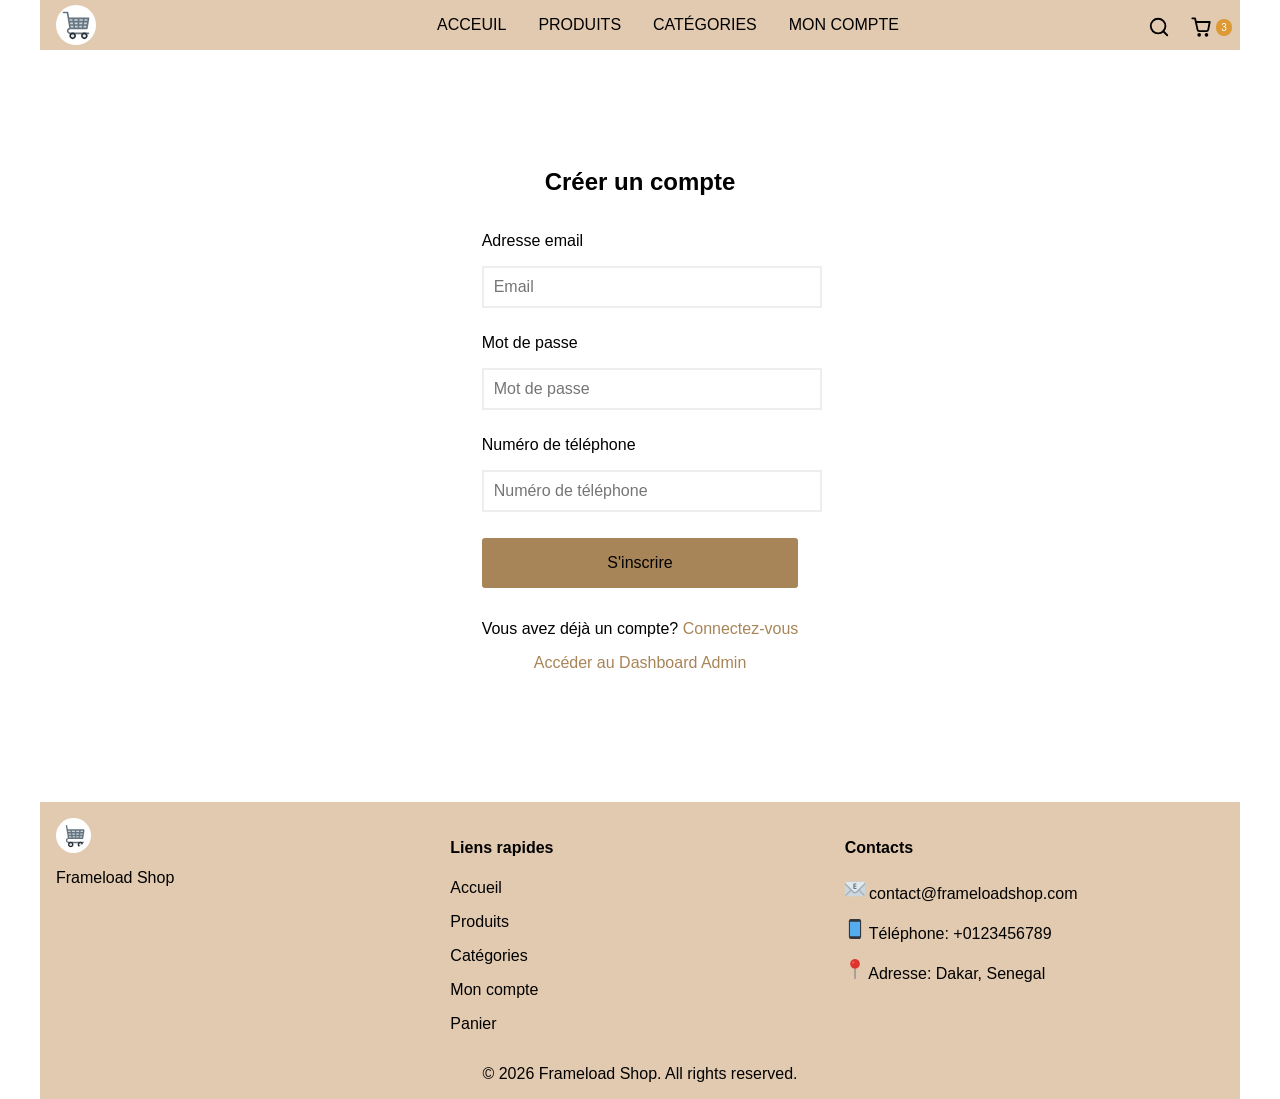
<file: pages/register.html>
<!DOCTYPE html>
<html lang="fr">

<head>
    <meta charset="utf-8">
    <link rel="icon" type="image/x-icon" href="../images/assets/favicon.ico">
    <link rel="icon" type="image/png" sizes="16x16" href="../images/assets/favicon-16x16.png">
    <link rel="icon" type="image/png" sizes="32x32" href="../images/assets/favicon-32x32.png">
    <link rel="apple-touch-icon" sizes="180x180" href="../images/assets/apple-touch-icon.png">
    <link rel="icon" type="image/png" sizes="192x192" href="../images/assets/icon-192x192.png">
    <link rel="icon" type="image/png" sizes="512x512" href="../images/assets/icon-512x512.png">
    <meta name="viewport" content="width=device-width,initial-scale=1">
    <meta name="theme-color" content="#000000">
    <meta name="description"
        content="bijou est une web app d'e-commerce specialisée dans la vente de plante d'bijou vera. Elle a été concu avec React">
    <title>Frameload Shop - Créer un compte</title>
    <script defer="defer" src="../js/main.js"></script>
    <link href="../css/style.css" rel="stylesheet">
</head>

<body class="container">
    <!-- debut header -->
    <header class="flex items-center justify-between"
        style="background: var(--secondary); z-index: 9; position: sticky; top: 0px; height: 50px;">
        <a style="border-radius: 45px" class="fmld-mrg-left fmld-hide-mobile white flex items-start fmld-pdg"
            href="../index.html">
            <img src="../images/assets/cart.svg" alt="logo frameloadshop" width="30px" height="30px">
        </a>
        <div class="flex items-center justify-center fmld-pdg-left fmld-pdg-right header-container fmld-hide-mobile">
            <span class="fmld-pdg-16 fmld-zoom-out fmld-upper"><a href="../index.html">Acceuil</a>
            </span>
            <span class="fmld-pdg-16 fmld-zoom-out fmld-upper"><a href="./products.html">Produits</a>
            </span>
            <span class="fmld-pdg-16 fmld-zoom-out fmld-upper"><a href="./categories.html">Catégories</a>
            </span>
            <span class="fmld-pdg-16 fmld-zoom-out fmld-upper"><a href="./account.html">Mon compte</a>
            </span>
        </div>
        
        <button onclick="viewModal('#nav-modal')" class="btn fmld-pdg-8 transparent-btn fmld-zoom-out fmld-hide-nomobile" aria-label="button menu"
            style="position: absolute; top: 8px; display: inline-block;">
            <svg class="fmld-svg" xmlns="http://www.w3.org/2000/svg" width="22" height="22" viewBox="0 0 24 24" fill="none"
                stroke="currentColor" stroke-width="2" stroke-linecap="round" stroke-linejoin="round">
                <line x1="3" y1="12" x2="21" y2="12"></line>
                <line x1="3" y1="6" x2="21" y2="6"></line>
                <line x1="3" y1="18" x2="21" y2="18"></line>
            </svg>
        </button>
    
        <span class="fmld-hide-nomobile flex items-center justify-center fmld-width-100">
            <a class="white fmld-pdg fmld-round"
            href="../index.html">
                <img src="../images/assets/cart.svg" width="25px" height="25px" alt="app logo">
            </a>
        </span>
        
        <div class="" style="position: absolute; right: 0px; top: 8px; display: inline-block; width: 100px;">
            <button onclick="viewModal('#search-modal')" class="fmld-pdg-8 btn transparent-btn btn fmld-zoom-out" aria-label="button recherche">
                <svg class="fmld-svg" xmlns="http://www.w3.org/2000/svg" width="22" height="22" viewBox="0 0 24 24"
                    fill="none" stroke="currentColor" stroke-width="2" stroke-linecap="round" stroke-linejoin="round">
                    <circle cx="11" cy="11" r="8"></circle>
                    <line x1="21" y1="21" x2="16.65" y2="16.65"></line>
                </svg>
            </button>
            <button onclick="viewModal('#cart-modal')" class="fmld-pdg-8 btn transparent-btn fmld-zoom-out" aria-label="button panier">
                <svg class="fmld-svg" xmlns="http://www.w3.org/2000/svg" width="22" height="22" viewBox="0 0 24 24"
                    fill="none" stroke="currentColor" stroke-width="2" stroke-linecap="round" stroke-linejoin="round">
                    <circle cx="10" cy="20.5" r="1"></circle>
                    <circle cx="18" cy="20.5" r="1"></circle>
                    <path d="M2.5 2.5h3l2.7 12.4a2 2 0 0 0 2 1.6h7.7a2 2 0 0 0 2-1.6l1.6-8.4H7.1"></path>
                </svg>
                <span
                    style="background: var(--accent); border-radius: 18px; color: white; padding: 3px 5px; font-size: 10px;">3</span>
            </button>
        </div>
    </header>
    <!-- nav panel -->
    <nav class="modal-parent" id="nav-modal">
        <div onclick="viewModal('#nav-modal')" class="modal-underlay"></div>
        <!-- navigation -->
        <div class="fmld-modal overlay-content fmld-anim-left" style="right: auto; left: 0%;">
            <div class="flex col wrap fmld-pdg-top fmld-mrg-top">
                <a class="fmld-pdg-16 nav-btn-mobile fmld-xlarge" href="../index.html">Acceuil</a>
                <a class="fmld-pdg-16 nav-btn-mobile fmld-xlarge" href="./products.html">Produits</a>
                <a class="fmld-pdg-16 nav-btn-mobile fmld-xlarge" href="./categories.html">Catégories</a>
                <a class="fmld-pdg-16 nav-btn-mobile fmld-xlarge" href="./account.html">Compte</a>
                <a class="fmld-pdg-16 nav-btn-mobile fmld-xlarge" href="./cart.html">Panier</a>
            </div>
            
            <button onclick="viewModal('#nav-modal')" class="fmld-xlarge fmld-bold fmld-pdg-left fmld-pdg-right" style="position: absolute; top: 16px; right: 16px;">×</button>
        </div>
    </nav>
    <!-- debut main -->
    <main id="main" class="fmld-mrg-tb">
        <section class="fmld-height-80vh grid-c-1 gap-2 justify-center items-center">
            <form id="form" method="post" action="./register.html" class="border-light- fmld-mrg-bottom fmld-pdg-left fmld-pdg-right">
                <h1 class="fmld-center">Créer un compte</h1>
                <div class="fmld-pdg-top fmld-pdg-bottom fmld-width-100 form-control">
                    <label for="username" class="form-label fmld-medium fmld-pdg-bottom fmld-left">Adresse email</label>
                    <div class="fmld-width-100">
                        <input type="email" class="border-light fmld-width-100 fmld-width-300-l fmld-pdg-10 fmld-mrg-top" id="username" placeholder="Email" required>
                        <div class="invalid-feedback fmld-small fmld-pdg">
                            <!-- L'adresse email de votre compte. -->
                        </div>
                    </div>
                </div>
                <div class="fmld-pdg-bottom fmld-width-100 form-control">
                    <label for="password" class="form-label fmld-medium fmld-pdg-bottom fmld-left">Mot de passe</label>
                    <div class="fmld-width-100">
                        <input minlength="6" type="password"
                            class="border-light fmld-width-100 fmld-width-300-l fmld-pdg-10 fmld-mrg-top"
                            id="password" placeholder="Mot de passe" required>
                        <div class="invalid-feedback fmld-small fmld-pdg">
                            <!-- Le mot de passe de votre compte. -->
                        </div>
                    </div>
                </div>
                <div class="fmld-pdg-bottom fmld-width-100 form-control">
                    <label for="phonenumber"
                        class="form-label fmld-medium fmld-pdg-bottom fmld-left">Numéro de téléphone</label>
                    <div class="fmld-width-100">
                        <input minlength="9" maxlength="9"
                            pattern="^\d+$" type="tel" inputmode="numeric"
                            class="border-light fmld-width-100 fmld-width-300-l fmld-pdg-10 fmld-mrg-top"
                            id="phonenumber" placeholder="Numéro de téléphone" required>
                        <div class="invalid-feedback fmld-small fmld-pdg">
                            <!-- Doit contenir exatement 9 chiffres. -->
                        </div>
                    </div>
                </div>
                <div class="fmld-width-100 fmld-pdg-bottom">
                    <button onclick="verifyForm()" class="fmld-width-100 fmld-width-300-l btn fmld-medium fmld-pdg-16 fmld-zoom-out"
                        type="submit">S'inscrire</button>
                    </div>
                <div class="fmld-center fmld-width-100 fmld-pdg-bottom">
                    <p>Vous avez déjà un compte? <a class="text-primary" href="./login.html">Connectez-vous</a> </p>
                    <a href="../admin/dashboard.html" class="text-primary">Accéder au Dashboard Admin</a>
                </div>
            </form>
        </section>
        
        <!-- modals -->
        <aside>
            <div class="modal-parent" id="cart-modal">
                <div onclick="viewModal('#cart-modal')" class="modal-underlay"></div>
                <div class="fmld-modal fmld-anim-right">
                    <h4 class="flex items-center justify-between gap-1 fmld-pdg-8">
                        <span class="fmld-large fmld-bold">
                            Mon panier
                            <span class="accent text-white" style="border-radius: 20px; padding: 3px 5px; margin: 4px; font-size: 10px;">3</span>
                        </span>
                        <button onclick="viewModal('#cart-modal')" class="fmld-xlarge fmld-bold fmld-pdg-left fmld-pdg-right">×</button>
                    </h4>
                    <div class="fmld-pdg-8" style="overflow-y: scroll;">
                        <div id="item-1" class="flex items-center justify-between gap-1 border-top-light" style="height: 125px;">
                            <a href="./product-detail.html">
                                <img alt="image produit" loading="lazy" src="../images/products/img_0218-1152x1536.jpeg" class="modal-cart-img">
                            </a>
                            <a class="fmld-mrg-tb fmld-medium" href="./product-detail.html">bijou g</a>
    
                            <span class="fmld-mrg-tb fmld-medium">5500 FCFA</span>

                            <span >
                                <button type="button" onclick="hideElement('#item-1')" class="transparent-btn fmld-large">×</button>
                            </span>
                        </div>
                        <div id="item-2" class="flex items-center justify-between gap-1 border-top-light" style="height: 125px;">
                            <a href="./product-detail.html">
                                <img alt="image produit" loading="lazy" src="../images/products/img_0412-1152x1536.jpeg" class="modal-cart-img">
                            </a>
                            <a class="fmld-mrg-tb fmld-medium" href="./product-detail.html">bijou g</a>
    
                            <span class="fmld-mrg-tb fmld-medium">5500 FCFA</span>
                            
                            <span >
                                <button type="button" onclick="hideElement('#item-2')" class="transparent-btn fmld-large">×</button>
                            </span>
                        </div>
                        <div id="item-3" class="flex items-center justify-between gap-1 border-top-light" style="height: 125px;">
                            <a href="./product-detail.html">
                                <img alt="image produit" loading="lazy" src="../images/products/img_0360-1152x1536.jpeg" class="modal-cart-img">
                            </a>
                            <a class="fmld-mrg-tb fmld-medium" href="./product-detail.html">bijou g</a>
    
                            <span class="fmld-mrg-tb fmld-medium">5500 FCFA</span>
                            
                            <span >
                                <button type="button" onclick="hideElement('#item-3')" class="transparent-btn fmld-large">×</button>
                            </span>
                        </div>
                    </div>
                    <div class="flex items-center justify-between gap-1 fmld-pdg-8">
                        <a href="./cart.html">
                            <button class="btn fmld-pdg-16 fmld-zoom-out">Consulter mon panier</button>
                        </a>
                        <a href="./checkout.html">
                            <button class="btn fmld-pdg-16 fmld-zoom-out secondary">Acheter maintenant</button>
                        </a>
                    </div>
                </div>
            </div>
            <div class="modal-parent" id="search-modal">
                <div onclick="viewModal('#search-modal')" class="modal-underlay"></div>
                <div class="fmld-modal fmld-anim-left" style="right: auto; left: 0%;">
                    <h4 class="flex items-center justify-between gap-1 fmld-mrg-16">
                        <span class="fmld-large fmld-bold">Rechercher quelquechose</span>
                        <button onclick="viewModal('#search-modal')" class="fmld-xlarge fmld-bold fmld-pdg-left fmld-pdg-right">×</button>
                    </h4>
                    <input id="search" class="fmld-width-90 fmld-pdg-8 fmld-mrg-right fmld-mrg-left border-gray" type="search" placeholder="Tapez ici pour rechercher" oninput="filterContent('.item-name','#search')"
                        style="height: 45px;">
                    <div class="fmld-mrg-16">
                        <div id="item-1" class="flex items-center justify-between gap-1 border-top-light" style="height: 125px;">
                            <a href="./product-detail.html">
                                <img alt="image produit" loading="lazy" src="../images/products/img_0218-1152x1536.jpeg" class="modal-cart-img">
                            </a>
                            <a class="item-name fmld-mrg-tb fmld-medium" href="./product-detail.html">bracelet</a>
    
                            <span class="fmld-mrg-tb fmld-medium">5500 FCFA</span>

                            <span >
                                <button type="button" onclick="hideElement('#item-1')" class="transparent-btn fmld-large">×</button>
                            </span>
                        </div>
                        <div id="item-2" class="flex items-center justify-between gap-1 border-top-light" style="height: 125px;">
                            <a href="./product-detail.html">
                                <img alt="image produit" loading="lazy" src="../images/products/img_0412-1152x1536.jpeg" class="modal-cart-img">
                            </a>
                            <a class="item-name fmld-mrg-tb fmld-medium" href="./product-detail.html">boucle d'oreilles</a>
    
                            <span class="fmld-mrg-tb fmld-medium">5500 FCFA</span>
                            
                            <span >
                                <button type="button" onclick="hideElement('#item-2')" class="transparent-btn fmld-large">×</button>
                            </span>
                        </div>
                        <div id="item-3" class="flex items-center justify-between gap-1 border-top-light" style="height: 125px;">
                            <a href="./product-detail.html">
                                <img alt="image produit" loading="lazy" src="../images/products/img_0360-1152x1536.jpeg" class="modal-cart-img">
                            </a>
                            <a class="item-name fmld-mrg-tb fmld-medium" href="./product-detail.html">galets</a>
    
                            <span class="fmld-mrg-tb fmld-medium">5500 FCFA</span>
                            
                            <span >
                                <button type="button" onclick="hideElement('#item-3')" class="transparent-btn fmld-large">×</button>
                            </span>
                        </div>
                        <div id="item-4" class="flex items-center justify-between gap-1 border-top-light" style="height: 125px;">
                            <a href="./product-detail.html">
                                <img alt="image produit" loading="lazy" src="../images/products/img_0269-1152x1536.jpeg" class="modal-cart-img">
                            </a>
                            <a class="item-name fmld-mrg-tb fmld-medium" href="./product-detail.html">boucle d'oreilles</a>
    
                            <span class="fmld-mrg-tb fmld-medium">5500 FCFA</span>
                            
                            <span >
                                <button type="button" onclick="hideElement('#item-3')" class="transparent-btn fmld-large">×</button>
                            </span>
                        </div>
                        <div id="item-5" class="flex items-center justify-between gap-1 border-top-light" style="height: 125px;">
                            <a href="./product-detail.html">
                                <img alt="image produit" loading="lazy" src="../images/products/img_0561.jpeg" class="modal-cart-img">
                            </a>
                            <a class="item-name fmld-mrg-tb fmld-medium" href="./product-detail.html">collier</a>
    
                            <span class="fmld-mrg-tb fmld-medium">5500 FCFA</span>
                            
                            <span >
                                <button type="button" onclick="hideElement('#item-3')" class="transparent-btn fmld-large">×</button>
                            </span>
                        </div>
                    </div>
                </div>
            </div>
        </aside>
    </main>
    <!-- footer -->
    <footer class="fmld-pdg-16" style="background: var(--secondary); position: relative; bottom: 0px;">
        <div class="grid-repeat gap-1">
    
            <!-- Brand -->
            <div>
            <a href="../index.html">
                    <img src="../images/assets/cart.svg" width="25px" height="25px" alt="app logo" style="border-radius: 45px" class="white flex items-start fmld-pdg">
                </a>
            <p class="mt-2 text-sm text-light-500">Frameload Shop</p>
            </div>
    
            <!-- Quick Links -->
            <div>
                <h4 class="">Liens rapides</h4>
                <ul class="fmld-list-nobullet fmld-pdg-0">
                    <li class="fmld-pdg-bottom"><a href="index.html">Accueil</a></li>
                    <li class="fmld-pdg-bottom"><a href="./products.html">Produits</a></li>
                    <li class="fmld-pdg-bottom"><a href="./categories.html">Catégories</a></li>
                    <li class="fmld-pdg-bottom"><a href="./account.html">Mon compte</a></li>
                    <li class="fmld-pdg-bottom"><a href="#">Panier</a></li>
                </ul>
            </div>
    
            <!-- Socials -->
            <div>
            <h4 class="">Contacts</h4>
            <p><img class="inline-block" src="../images/assets/email.svg" alt="emoji email" height="20px" width="20px">  <a href="mailto:contact@frameloadshop.com" class=""> contact@frameloadshop.com</a></p>
            <p><img class="inline-block" src="../images/assets/phone.svg" alt="emoji phone" height="20px" width="20px"> Téléphone: <a href="tel:+221707981934" class="">+0123456789</a></p>
            <p><img class="inline-block" src="../images/assets/pin.png" alt="emoji phone" height="20px" width="20px"> Adresse: Dakar, Senegal</p>
            </div>
        </div>
    
        <div class="fmld-center ">
            © 2026 Frameload Shop. All rights reserved.
        </div>
    </footer>
</body>

</html>
</file>
<file: css/style.css>
:root {
    --primary: #a88558;
    --secondary: #e2cab0;
    --accent:#dd9933;/*#b58d8d*/
    --white: #fff;
    --black: var(--black);
    --gray: #bbb;
    --gray-light: #eee;
    --gray-dark: #333;
    --red: #f44336;
}

::-webkit-scrollbar {
    width: 0px;
    height: 0px;
}

::-webkit-scrollbar-track {
    background: #fff;
    width: 0px;
    height: 0px;
    
}

body {
    margin: 0px;
    padding: 0px;
    box-sizing: border-box;
    font-family: Helvetica, 'Trebuchet MS', 'Lucida Sans Unicode', 'Lucida Grande', 'Lucida Sans', sans-serif;
}

dd {
    margin-inline-start: 0px;
}

.transparent {
    background: transparent !important;
}

.primary {
    background: var(--primary) !important;
}

.secondary {
    background: var(--secondary) !important;
}

.accent {
    background: var(--accent) !important;
}

.white {
    background: var(--white);
}

.black {
    background: var(--black);
}

.gray {
    background: var(--gray);
}

.gray-light {
    background: var(--gray-light);
}

.text-primary {
    color: var(--primary);
}

.text-white {
    color: var(--white);
}

.text-black {
    color: var(--black);
}

.text-gray-dark {
    color: var(--gray-dark);
}

.text-gray-light {
    color: var(--gray-light);
}

.text-gray {
    color: var(--gray);
}

.text-red, .invalid-feedback {
    color: var(--red);
}

.border-primary {
    border: 2px solid var(--primary);
}

.border-secondary {
    border: 2px solid var(--secondary);
}

.border-accent {
    border: 1px solid var(--accent);
}

.border-gray {
    border: 2px solid var(--gray);
}

.border-top-gray {
    border-top: 2px solid var(--gray);
}

.border-light {
    border: 2px solid var(--gray-light);
}

.border-wave-light {
    border: 2px dashed var(--gray-light);
    text-decoration: 3px dashed var(--gray-light);
}

.border-top-light {
    border-top: 2px solid var(--gray-light);
}

.fmld-start {
    text-align:left;
}

.fmld-center {
    text-align: center;
}

.fmld-right {
    text-align:right;
}

.fmld-justify {
    text-align: justify;
}

.fmld-bold {
    font-weight: bold;
}

.fmld-hide {
    display: none;
}

.fmld-show {
    display: block;
}

.fmld-inline-block {
    display: inline-block;
}

.fmld-anim-left {
    position: relative;
    animation: anime-left 0.4s ease 0s 1 normal none running;
}

.cart-svg {
    color: var(--gray);
}

.fmld-anime-cart {
    position: relative;
    animation: anime-cart 3.5s linear 0s infinite normal none running;
}

@keyframes anime-cart {
    0% {
        transform: translateX(75px);
    }

    25% {
        transform: translateX(150px);
    }

    50% {
        transform: translateX(200px);
    }

    75% {
        transform: translateX(150px);
    }

    100% {
        transform: translateX(75px);
    }
}

@keyframes anime-left {
    0% {
        left: -300px;
        opacity: 0;
    }

    100% {
        left: 0px;
        opacity: 1;
    }
}

.fmld-anim-right {
    position: relative;
    animation: anime-right 0.4s ease 0s 1 normal none running;
}

@keyframes anime-right {
    0% {
        right: -300px;
        opacity: 0;
    }

    100% {
        right: 0px;
        opacity: 1;
    }
}

.fmld-anim-zoom:hover {
    position: relative;
    animation: anime-zoom 1.5s ease-in-out 0s 1 normal none running;
}

@keyframes anime-zoom {

    0%,
    100% {
        transform: scale(1.5, 1.5);
    }

    50% {
        transform: scale(1, 1);
    }
}

input[type="tel"],
input[type="text"],
input[type="search"], 
input[type="number"], 
input[type="email"], 
input[type="password"], 
textarea,
select {
    font-size: 16px;
}

input[type="checkbox"]{
    width: 18px;height: 18px;
}

select {
    border-radius: 0px;
    padding: 8px;
}

a {
    text-decoration: none;
    color: var(--black);
}

.fmld-round {
    border-radius: 180px !important;
}

.fmld-rounded {
    border-radius: 6px;
}

.fmld-rounded-16 {
    border-radius: 16px;
}

.fmld-squared {
    border-radius: 1px;
}

.fmld-mrg-left {
    margin-left: 16px;
}

.fmld-mrg-right {
    margin-right: 16px;
}

.fmld-mrg-tb {
    margin-top: 16px;
    margin-bottom: 16px;
}

.fmld-mrg {
    margin: 8px 8px;
}

.fmld-mrg-lr {
    margin-left: 8px;
    margin-right: 8px;
}

.fmld-mrg-16 {
    margin: 16px 16px;
}

.fmld-mrg-32 {
    margin: 32px 32px;
}

.fmld-mrg-64 {
    margin: 64px 64px;
}

.fmld-mrg-bottom {
    margin-bottom: 16px;
}

.fmld-mrg-top {
    margin-top: 16px;
}

.fmld-pdg-0 {
    padding: 0px;
}

.fmld-pdg {
    padding: 5px 5px!important;
}

.fmld-pdg-8 {
    padding: 8px 8px!important;
}

.fmld-pdg-10 {
    padding: 10px 10px !important;
}

.fmld-pdg-16 {
    padding: 16px 16px !important;
}

.fmld-pdg-32 {
    padding: 32px 32px;
}

.fmld-pdg-64 {
    padding: 64px 64px;
}

.fmld-pdg-top {
    padding-top: 16px;
}

.fmld-pdg-bottom {
    padding-bottom: 16px;
}

.fmld-pdg-left {
    padding-left: 16px;
}

.fmld-pdg-right {
    padding-right: 16px;
}

.row-gap {
    row-gap: 10px
}

.row-gap-1 {
    row-gap: 16px
}

.row-gap-2 {
    row-gap: 32px;
}

.row-gap-3 {
    row-gap: 64px;
}

.column-gap {
    column-gap: 10px
}

.column-gap-1 {
    column-gap: 16px
}

.column-gap-2 {
    column-gap: 32px
}

.column-gap-3 {
    column-gap: 64px;
}


.fmld-modal {
    position: fixed;
    z-index: 39;
    background: var(--white);
    width: 350px;
    height: 100%;
    right: 0%;
    top: 0%;
    overflow-x: none;
    overflow-y: scroll;
    display: inherit;
    border: 1px solid var(--gray-light);
}

.modal-underlay {
    background: rgba(0, 0, 1, 0.5);
    position: fixed;
    z-index: 33;
    top: 0px;
    bottom: 0px;
    left: 0px;
    right: 0px;
}

.fmld-modal>span {
    cursor: pointer;
}

.modal-parent {
    background: rgba(0, 0, 1, 0.5);
    width: 100%;
    height: 100%;
    position: fixed;
    top: 0px;
    display: none;
    z-index: 99;
}

.fmld-right {
    text-align: right!important;
}

.fmld-left {
    text-align: left!important;
}

.fmld-width-90 {
    width: 90%;
}

.fmld-width-100 {
    width: 100%!important;
}
    
.fmld-width-200 {
    width: 200px;
}

.fmld-width-300 {
    width: 300px;
}

.fmld-svg {
    display: inline;
    vertical-align: middle
}

button,
.btn {
    border: 0px;
    box-shadow: inset;
    cursor: pointer;
    border: initial;
    border-radius: 3px;
    padding: 5px;
    color: var(--black);
    background: var(--primary);
}

.b-btn {
    position: sticky;
    bottom: 3px;
    background: var(--white);
    width: 100%;
    color: var(--black) !important;
}

.transparent-btn {
    background: transparent;
    color: var(--black) !important;
}

.nav-btn-mobile{color:var(--secondary)!important;}

.category-btn::-webkit-scrollbar {
    width: 0px;
    height: 0px;
}

.fmld-list-bullet {
    list-style-type:circle;
}

.fmld-list-nobullet {
    list-style-type: none;
    list-style-position: inside;
}

.menu {
    display: inline;
    width: 75px;
}

.fmld-upper {
    text-transform: uppercase
}

.fmld-line-through {
    text-decoration: line-through
}

.fmld-small {
    font-size: 12px;
}

.fmld-medium {
    font-size: 16px;
}

.fmld-large {
    font-size: 18px;
}

.fmld-xlarge {
    font-size: 22px;
}

.fmld-xxlarge {
    font-size: 28px;
}

.fmld-height-80vh {
    min-height: 80vh;
}

#home-banner {
    height: 60vh; 
    justify-content: center; 
    position: relative;
}

#home-banner img {
    width: 100%; height: 100%; object-fit: cover; object-position: center center; border-radius: 9px;
}

#home-banner h1 {
    height: 30px; top: 35%;position: absolute; text-shadow: black 10px 0px 20px; color: white; font-size: 30px; text-overflow: ellipsis;
}

.thumbnail {
    width: 100px;
    height: 100px;
    flex-shrink: 0;
    margin: 8px;
    cursor: pointer;
    background: var(--white);
}

.thumbnail>img {
    object-fit: contain;
    width: 100%;
    height: 100%;
    border-radius: 6px;
}

.product-img {
    width: 100%;
    height: 285px;
    object-fit: cover;
    object-position: center;
    border-radius: 9px !important;
    transition: scroll 0.5s cubic-bezier(0.075, 0.82, 0.165, 1);
    display: flex;
    overflow-x: scroll;
    overflow-y: none;
    scroll-snap-type: x mandatory;
    -webkit-overflow-scrolling: touch;
}

.category-img {
    width: 100%;
    height: 125px;
    object-fit: cover;
    object-position: center;
    border-radius: 9px !important;
    transition: scroll 0.5s cubic-bezier(0.075, 0.82, 0.165, 1);
    display: flex;
    overflow-x: scroll;
    overflow-y: none;
    scroll-snap-type: x mandatory;
    -webkit-overflow-scrolling: touch;
}

.thumbnail, .modal-cart-img{
    width: 95px; height: 95px; object-fit: cover;border-radius: 6px !important;
}

.product-thumbnail-img{
    width: 65px; height: 65px; object-fit: cover;border-radius: 6px !important;
}

.flex {
    display: flex
}

.col {
    flex-direction: column
}

.row {
    flex-direction: row
}

.wrap {
    flex-wrap: wrap
}

.items-start {
    align-items: flex-start
}
.justify-end {
    justify-content: flex-end
}

.items-center {
    align-items: center
}

.justify-center {
    justify-content: center;
}

.justify-between {
    justify-content: space-between
}

[class*='grid-c'],
[class*='grid-m'],
[class*='grid-row'] {
    display: grid;
    gap: 0px 10px;
}

.grid-repeat {
    display: grid;
    grid-template-columns: repeat(auto-fit, minmax(275px, 1fr));
}

.grid-repeat-2 {
    display: grid;
    grid-template-columns: repeat(auto-fill, minmax(305px, 1fr));
}

.grid-repeat-4 {
    display: grid;
    grid-template-columns: repeat(auto-fill, minmax(150px, 1fr));
}

.gap-1 {
    gap: 20px 15px !important;
}

.gap-2 {
    gap: 20px 20px !important;
}

.grid-center {
    justify-items: center;
}

/**Begin Image Scrollsnap**/
#slide-container,
.slider-parent {
    width: 100%;
    height: 50vh;
    margin: 0% auto;
    overflow-x: scroll;
    overflow-y: hidden;
    white-space: nowrap;
    scroll-snap-type: x mandatory;
}

.slider-parent {
    height: 80%;
}

.slider {
    width: 96%;
    height: 100%;
    border-radius: "15px";
    display: inline-block;
    position: relative;
    scroll-snap-align: center;
    scroll-snap-stop: always;
    -webkit-overflow-scrolling: touch;
    object-fit: cover;
    object-position: center;
}

.slider-img {
    width: 100%;
    height: 100%;
    object-fit: cover;
    object-position: center;
    background: #fff;
    transition: 0.3s ease-out;
}

/**End Image Scrollsnap**/
.slide-thumbnail {
    display: flex;
    flex-flow: row nowrap !important;
    height: 100px;
    width: 100%;
    list-style: none inside;
    align-items: start;
    text-align: center;
    height: auto;
    overflow-x: scroll;
    overflow-y: hidden;
    scroll-snap-type: x mandatory;
    margin: 0px;
    padding: 0px;
}


@media (min-width:768px) {
    .fmld-width-50-l {
        width: 48%;
    }
    .fmld-width-90-l {
        width: 90%;
    }
    
    .fmld-width-100-l {
        width: 100%;
    }
    
    .fmld-width-200-l {
        width: 200px;
    }

    .fmld-width-300-l {
        width: 300px;
    }
    
    .fmld-width-400-l {
        width: 400px;
    }

    #home-banner {
        height: 70vh; 
        justify-content: center; 
        position: relative;
    }

    .grid-repeat {
        display: grid;
        grid-template-columns: repeat(auto-fit, minmax(280px, 1fr));
    }

    .grid-c-2 {
        grid-template-columns: auto auto;
    }

    .grid-c-half {
        grid-template-columns: 48% 48%;
    }
    
    .grid-c-third {
        grid-template-columns: 20% 76%;
    }

    .grid-c-3 {
        grid-template-columns: auto auto auto;
    }

    .grid-c-4 {
        grid-template-columns: auto auto auto auto;
    }

    .product-img {
        width: 100%;
        height: 350px;
    }

    .category-img {
        width: 100%;
        height: 150px;
    }

    .scrollin-img {
        width: 100%;
        height: 300px;
    }

    .scrollin-img>img {
        height: 100%;
        width: 100%;
        scroll-snap-align: center;
    }

    #slide-container {
        height: 400px;
        transition: scroll 0.5s cubic-bezier(0.075, 0.82, 0.165, 1);
    }

    .slide-block {
        display: grid;
        grid-template-columns: 15% 85%;
        justify-items: center;
    }

    .slider-parent {
        width: 100%
    }

    #modal-0 {
        height: 500px;
    }

    .category-thumbnail {
        width: 110px;
        height: 110px;
        margin: 16px
    }

    .flex-header {
        display: inline-block;
        text-align: end;
        vertical-align: middle;
        position: relative;
        top: 10px
    }

    .action-btn {
        display: inline-flex;
    }

    .flex-btn {
        display: none;
    }

    .fav-btn {
        border: 0px;
        box-shadow: inset;
        cursor: pointer;
        padding: 8px 8px;
        color: var(--black) !important;
    }

    .fmld-hide-nomobile {
        display: none !important;
    }
}

@media (max-width:767px) {
    .b-btn>a button {
        width: 90%;
    }

    .fav-btn {
        width: 96%;
        padding: 16px;
    }

    [class*='grid-c-'] {
        grid-template-columns: 100%;
        gap: 10px 0px;
    }

    .grid-m-2 {
        grid-template-columns: auto auto;
    }

    .fmld-modal {
        width: 100%;
    }

    .scrollin-img {
        width: 100%;
        height: 300px;
    }

    .scrollin-img>img {
        height: 100%;
        scroll-snap-align: start;
    }

    .overlay-content {
        display: block;
        text-align: center;
    }

    .overlay-content>span {
        display: block;
        font-size: 18px;
    }

    .m-button {
        width: 100%;
    }

    .fmld-hide-mobile {
        display: none;
    }
}

[class*='fmld-zoom'] {
    transition: 0.3s;
}

.fmld-zoom:hover {
    fill: currentColor;
    transform: scale(1.2, 1.2);
}

.fmld-zoom-out:hover {
    fill: currentColor;
    transform: scale(0.9, 0.9);
}

.fmld-zoom-15:hover {
    fill: currentColor;
    transform: scale(1.5, 1.5);
}

.container {
    flex: 1 1 100%;
    margin: auto;
    /* padding: 24px; */
    width: 100%;
    max-width: 1200px !important;
}

.header-container {
    width: 650px !important;
    margin: auto;
    flex: 1 1 100%;
}
</file>
